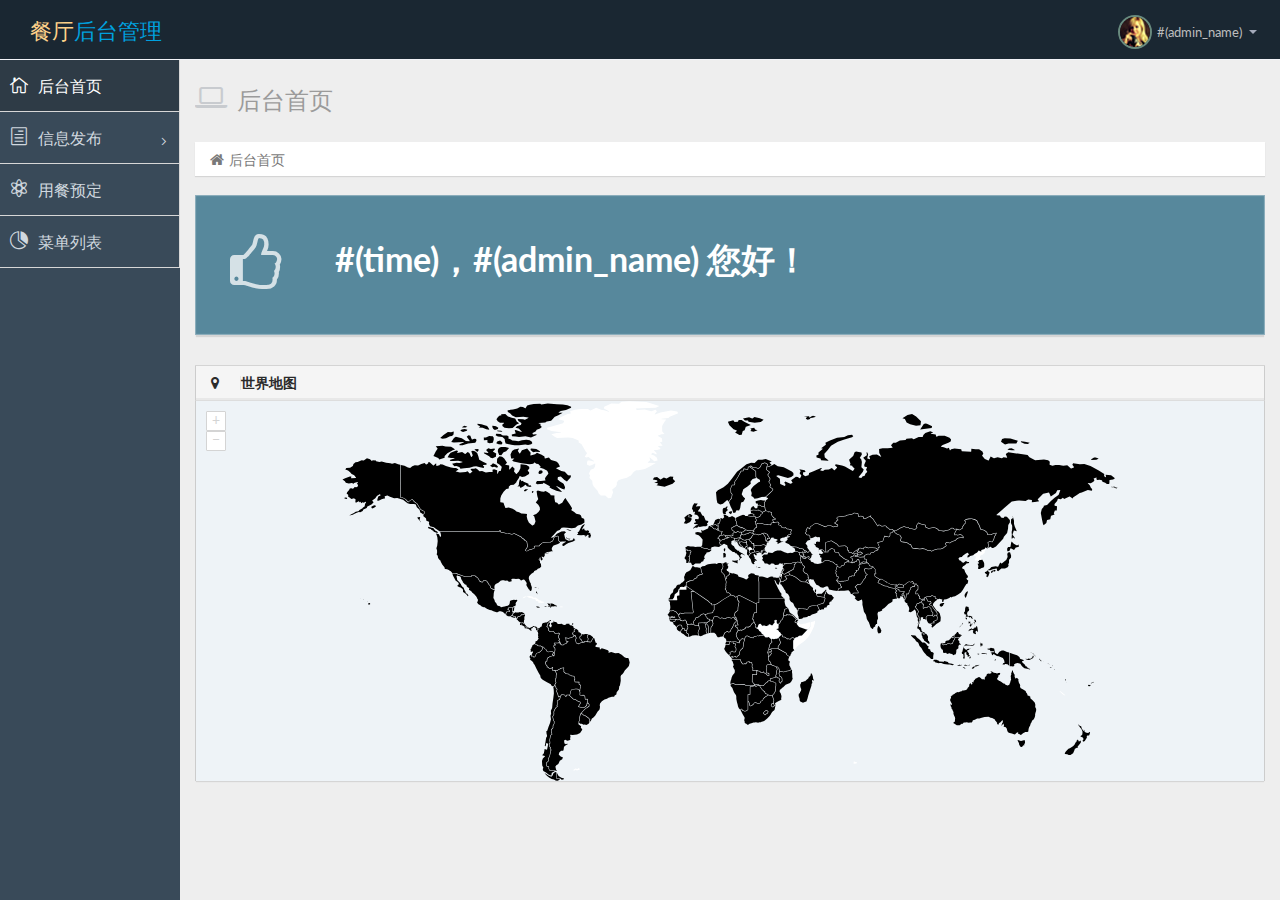
<file: WebRoot/index.html>
﻿<!DOCTYPE html>
<html lang="en">
<head>
    <meta charset="utf-8">
    <meta name="viewport" content="width=device-width, initial-scale=1.0">
    <base href="#(cxt)/"/>
    <link rel="shortcut icon" href="img/favicon.png">

    <title>后台首页</title>

    <!-- Bootstrap CSS -->
    <link href="css/bootstrap.min.css" rel="stylesheet">
    <!-- bootstrap theme -->
    <link href="css/bootstrap-theme.css" rel="stylesheet">
    <!--external css-->
    <!-- font icon -->
    <link href="css/elegant-icons-style.css" rel="stylesheet"/>
    <link href="css/font-awesome.min.css" rel="stylesheet"/>
    <!-- full calendar css-->
    <link href="assets/fullcalendar/fullcalendar/bootstrap-fullcalendar.css" rel="stylesheet"/>
    <link href="assets/fullcalendar/fullcalendar/fullcalendar.css" rel="stylesheet"/>
    <!-- easy pie chart-->
    <link href="assets/jquery-easy-pie-chart/jquery.easy-pie-chart.css" rel="stylesheet" type="text/css"
          media="screen"/>
    <!-- owl carousel -->
    <link rel="stylesheet" href="css/owl.carousel.css" type="text/css">
    <link href="css/jquery-jvectormap-1.2.2.css" rel="stylesheet">
    <!-- Custom styles -->
    <link rel="stylesheet" href="css/fullcalendar.css">
    <link href="css/widgets.css" rel="stylesheet">
    <link href="css/style.css" rel="stylesheet">
    <link href="css/style-responsive.css" rel="stylesheet"/>
    <link href="css/xcharts.min.css" rel=" stylesheet">
    <link href="css/jquery-ui-1.10.4.min.css" rel="stylesheet">
    <!-- HTML5 shim and Respond.js IE8 support of HTML5 -->
    <!--[if lt IE 9]>
    <script src="js/html5shiv.js"></script>
    <script src="js/respond.min.js"></script>
    <script src="js/lte-ie7.js"></script>
    <![endif]-->
</head>

<body>
<!-- container section start -->
<section id="container" class="">


    <header class="header dark-bg">
        <div class="toggle-nav">
            <div class="icon-reorder tooltips" data-original-title="Toggle Navigation" data-placement="bottom"></div>
        </div>

        <!--logo start-->
        <a class="logo" href="" target="_blank">餐厅<span class="lite">后台管理</span></a>
        <!--logo end-->


        <div class="top-nav notification-row">
            <!-- notificatoin dropdown start-->
            <ul class="nav pull-right top-menu">
                <!-- user login dropdown start-->
                <li class="dropdown">
                    <a data-toggle="dropdown" class="dropdown-toggle" href="#">
                            <span class="profile-ava">
                                <img alt="" src="img/avatar1_small.jpg">
                            </span>
                        <span class="username">#(admin_name)</span>
                        <b class="caret"></b>
                    </a>
                    <ul class="dropdown-menu extended logout">
                        <div class="log-arrow-up"></div>
                        <li>
                            <a href="admin/loginout?id=#(admin_id)"><i class="icon_clock_alt"></i>注销登陆</a>
                        </li>
                    </ul>
                </li>
                <!-- user login dropdown end -->
            </ul>
            <!-- notificatoin dropdown end-->
        </div>
    </header>
    <!--header end-->

    <!--sidebar start-->
    <aside>
        <div id="sidebar" class="nav-collapse ">
            <!-- sidebar menu start-->
            <ul class="sidebar-menu">
                <li class="active">
                    <a class="" href="admin/index">
                        <i class="icon_house_alt"></i>
                        <span>后台首页</span>
                    </a>
                </li>
                <li class="sub-menu">
                    <a href="javascript:;" class="">
                        <i class="icon_document_alt"></i>
                        <span>信息发布</span>
                        <span class="menu-arrow arrow_carrot-right"></span>
                    </a>
                    <ul class="sub">
                        <li><a class="" href="info/get_info">公司简介</a></li>
                        <li><a class="" href="info/get_info_page">企业资讯</a></li>
                    </ul>
                </li>
                <li>
                    <a class="" href="reserve/get_reserve_list">
                        <i class="icon_genius"></i>
                        <span>用餐预定</span>
                    </a>
                </li>
                <li>
                    <a class="" href="menu/get_menu_list">
                        <i class="icon_piechart"></i>
                        <span>菜单列表</span>
                    </a>
                </li>

            </ul>
            <!-- sidebar menu end-->
        </div>
    </aside>
    <!--sidebar end-->

    <!--main content start-->
    <section id="main-content">
        <section class="wrapper">
            <!--overview start-->
            <div class="row">
                <div class="col-lg-12">
                    <h3 class="page-header"><i class="fa fa-laptop"></i>后台首页</h3>
                    <ol class="breadcrumb">
                        <li><i class="fa fa-home"></i>后台首页</a></li>
                    </ol>
                </div>
            </div>

            <div class="row">

                <div class="col-lg-12 col-md-12 col-sm-12 col-xs-12">
                    <div class="info-box blue-bg">
                        <i class="fa fa-thumbs-o-up"></i>
                        <div class="count">#(time)，#(admin_name) 您好！</div>
                    </div><!--/.info-box-->
                </div><!--/.col-->

            </div><!--/.row-->

            <div class="row">
                <div class="col-lg-12 col-md-12">

                    <div class="panel panel-default">
                        <div class="panel-heading">
                            <h2><i class="fa fa-map-marker red"></i><strong>世界地图</strong></h2>

                        </div>
                        <div class="panel-body-map">
                            <div id="map" style="height:380px;"></div>
                        </div>

                    </div>
                </div>

            </div>

            <!-- project team & activity end -->

        </section>
    </section>
    <!--main content end-->
</section>
<!-- container section start -->

<!-- javascripts -->
<script src="js/jquery.js"></script>
<script src="js/jquery-ui-1.10.4.min.js"></script>
<script src="js/jquery-1.8.3.min.js"></script>
<script type="text/javascript" src="js/jquery-ui-1.9.2.custom.min.js"></script>
<!-- bootstrap -->
<script src="js/bootstrap.min.js"></script>
<!-- nice scroll -->
<script src="js/jquery.scrollTo.min.js"></script>
<script src="js/jquery.nicescroll.js" type="text/javascript"></script>
<!-- charts scripts -->
<script src="assets/jquery-knob/js/jquery.knob.js"></script>
<script src="js/jquery.sparkline.js" type="text/javascript"></script>
<script src="assets/jquery-easy-pie-chart/jquery.easy-pie-chart.js"></script>
<script src="js/owl.carousel.js"></script>
<!-- jQuery full calendar -->
<
<script src="js/fullcalendar.min.js"></script> <!-- Full Google Calendar - Calendar -->
<script src="assets/fullcalendar/fullcalendar/fullcalendar.js"></script>
<!--script for this page only-->
<script src="js/calendar-custom.js"></script>
<script src="js/jquery.rateit.min.js"></script>
<!-- custom select -->
<script src="js/jquery.customSelect.min.js"></script>
<script src="assets/chart-master/Chart.js"></script>

<!--custome script for all page-->
<script src="js/scripts.js"></script>
<!-- custom script for this page-->
<script src="js/sparkline-chart.js"></script>
<script src="js/easy-pie-chart.js"></script>
<script src="js/jquery-jvectormap-1.2.2.min.js"></script>
<script src="js/jquery-jvectormap-world-mill-en.js"></script>
<script src="js/xcharts.min.js"></script>
<script src="js/jquery.autosize.min.js"></script>
<script src="js/jquery.placeholder.min.js"></script>
<script src="js/gdp-data.js"></script>
<script src="js/morris.min.js"></script>
<script src="js/sparklines.js"></script>
<script src="js/charts.js"></script>
<script src="js/jquery.slimscroll.min.js"></script>
<script>

    //knob
    $(function () {
        $(".knob").knob({
            'draw': function () {
                $(this.i).val(this.cv + '%')
            }
        })
    });

    //carousel
    $(document).ready(function () {
        $("#owl-slider").owlCarousel({
            navigation: true,
            slideSpeed: 300,
            paginationSpeed: 400,
            singleItem: true

        });
    });

    //custom select box

    $(function () {
        $('select.styled').customSelect();
    });

    /* ---------- Map ---------- */
    $(function () {
        $('#map').vectorMap({
            map: 'world_mill_en',
            series: {
                regions: [{
                    values: gdpData,
                    scale: ['#000', '#000'],
                    normalizeFunction: 'polynomial'
                }]
            },
            backgroundColor: '#eef3f7',
            onLabelShow: function (e, el, code) {
                el.html(el.html() + ' (GDP - ' + gdpData[code] + ')');
            }
        });
    });


</script>

</body>
</html>
</file>
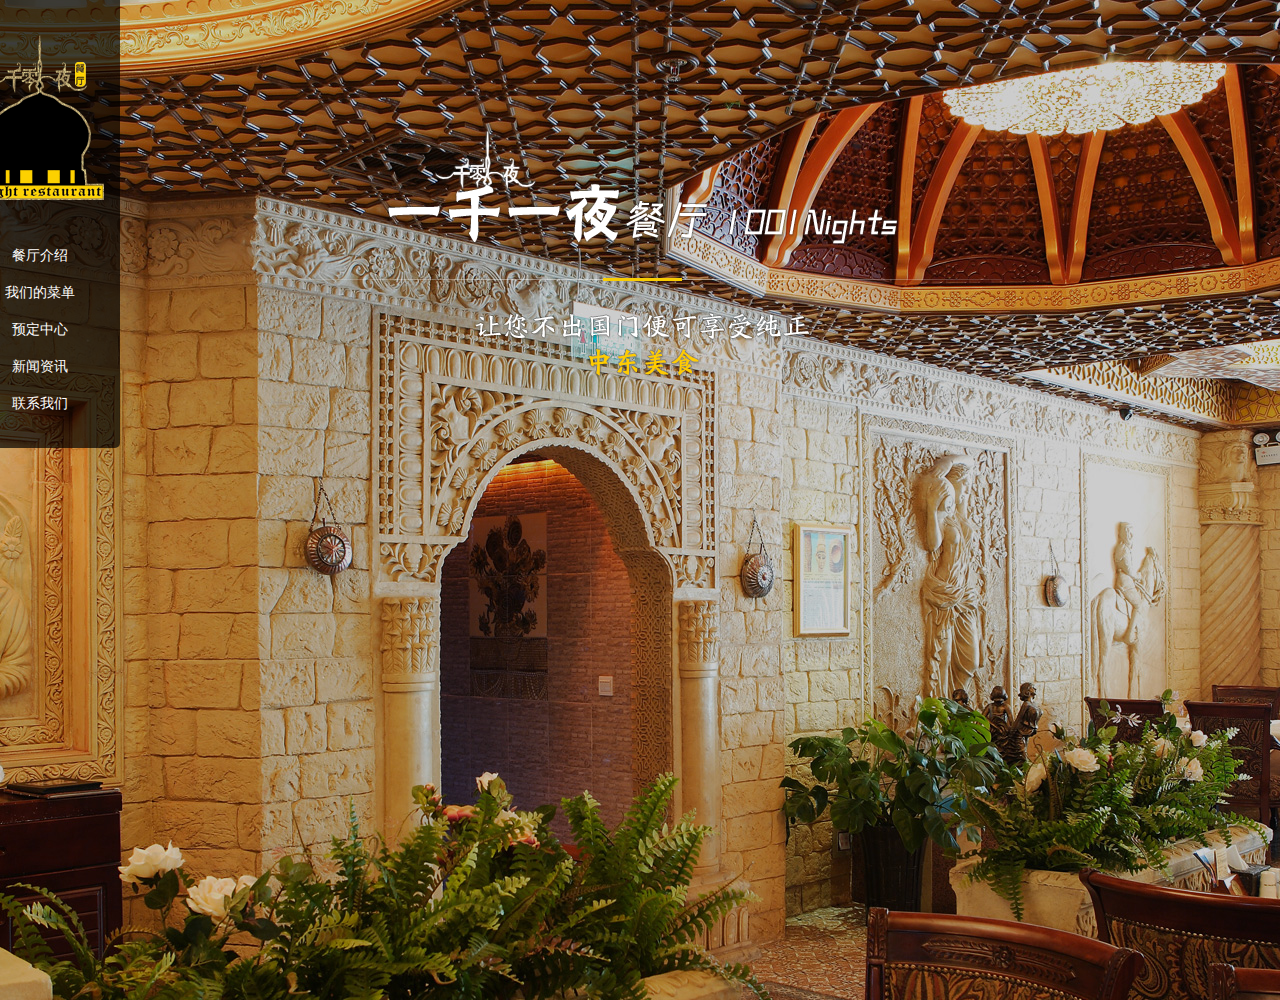
<file: WebRoot/page/index.html>
<!doctype html>
<html><head>
<meta http-equiv="Content-Type" content="text/html; charset=utf-8">
<meta name="keywords" content="">
    <base href="#(cxt)/page/"/>

<link href="css/css.css" rel="stylesheet">
<!--[if lt IE 9]>
    <link href="css/ie.css" rel="stylesheet" type="text/css" >
    <meta http-equiv="X-UA-Compatible" content="IE=8" >
<![endif]-->
<!--[if lte IE 6]><meta http-equiv="refresh" content="0;url=IE6/IE6.html"><![endif]-->
<link href="favicon.ico" rel="SHORTCUT ICON">
<title>一千零一夜</title>
</head>
<body>
<div class="index">
 <div class="bgbox" style="background:url(images/indexbg.jpg) no-repeat top center;"> 
  <div class="wrap pr tc">
    <div class="side-nav">
      <p class="logo indent">logo</p> 
      <ul class="navbar mt36 tc">
        <li><a href="about.html"><em></em><span>餐厅介绍</span><i></i></a></li>
        <li><a href="food.html"><em></em><span>我们的菜单</span><i></i></a></li>
        <li><a href="Book.html"><em></em><span>预定中心</span><i></i></a></li>
        <li><a href="news.html"><em></em><span>新闻资讯</span><i></i></a></li>
        <li><a href="contact.html"><em></em><span>联系我们</span><i></i></a></li>
      </ul>
    </div>
    <div class="y101"><img src="images/img1.png"></div>

  </div>  
 </div>
</div>  
</body>
<script src="js/jquery.js"></script>
<script src="js/Action.js"></script>
</html>
</file>
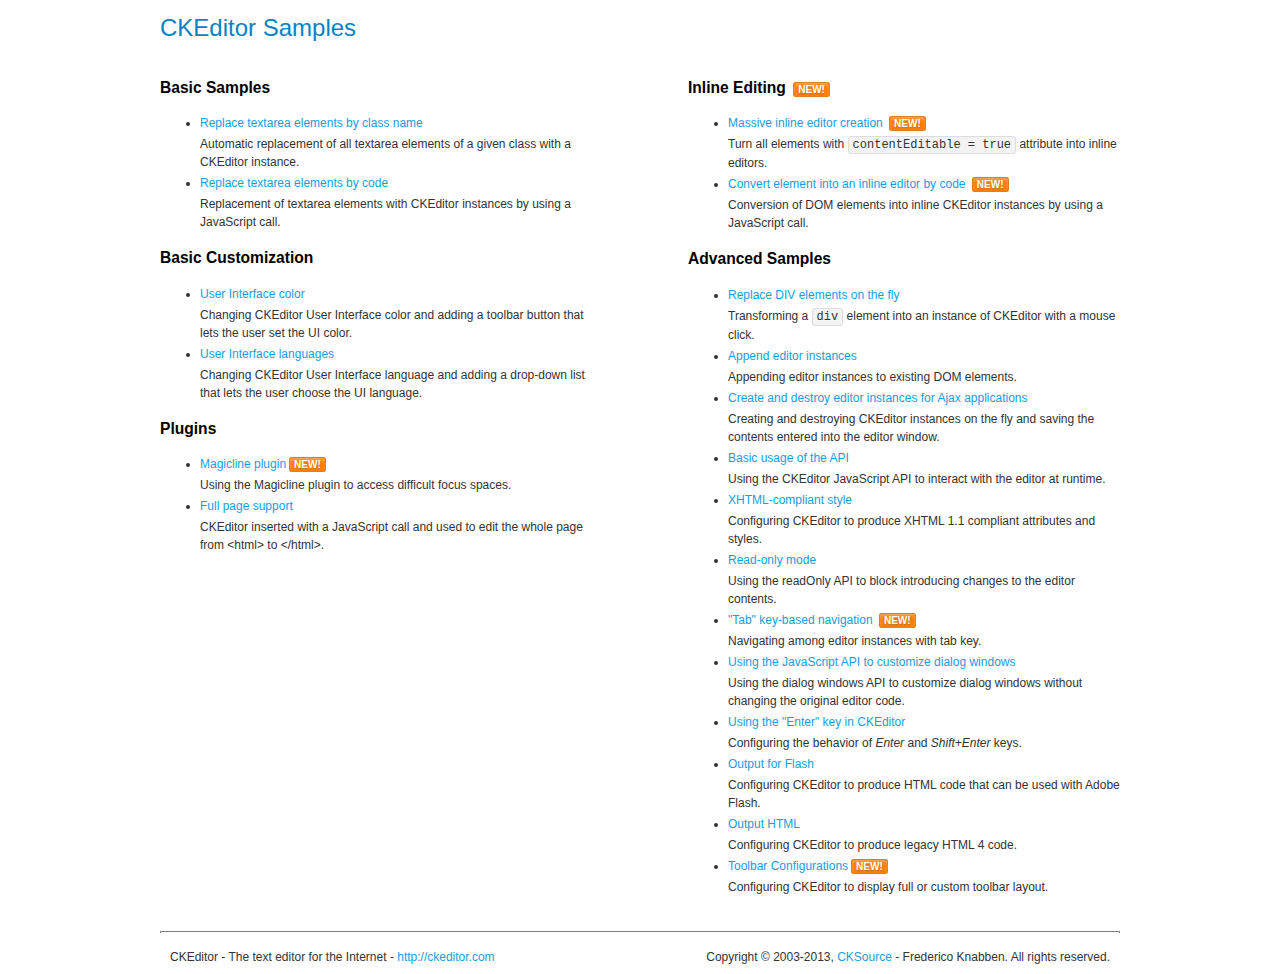
<file: WebRoot/assets/ckeditor/samples/index.html>
<!DOCTYPE html>
<!--
Copyright (c) 2003-2013, CKSource - Frederico Knabben. All rights reserved.
For licensing, see LICENSE.html or http://ckeditor.com/license
-->
<html>
<head>
	<title>CKEditor Samples</title>
	<meta charset="utf-8">
	<link rel="stylesheet" href="sample.css">
</head>
<body>
	<h1 class="samples">
		CKEditor Samples
	</h1>
	<div class="twoColumns">
		<div class="twoColumnsLeft">
			<h2 class="samples">
				Basic Samples
			</h2>
			<dl class="samples">
				<dt><a class="samples" href="replacebyclass.html">Replace textarea elements by class name</a></dt>
				<dd>Automatic replacement of all textarea elements of a given class with a CKEditor instance.</dd>

				<dt><a class="samples" href="replacebycode.html">Replace textarea elements by code</a></dt>
				<dd>Replacement of textarea elements with CKEditor instances by using a JavaScript call.</dd>
			</dl>

			<h2 class="samples">
				Basic Customization
			</h2>
			<dl class="samples">
				<dt><a class="samples" href="uicolor.html">User Interface color</a></dt>
				<dd>Changing CKEditor User Interface color and adding a toolbar button that lets the user set the UI color.</dd>

				<dt><a class="samples" href="uilanguages.html">User Interface languages</a></dt>
				<dd>Changing CKEditor User Interface language and adding a drop-down list that lets the user choose the UI language.</dd>
			</dl>


			<h2 class="samples">Plugins</h2>
<dl class="samples">
<dt><a class="samples" href="plugins/magicline/magicline.html">Magicline plugin</a><span class="new">New!</span></dt>
<dd>Using the Magicline plugin to access difficult focus spaces.</dd>

<dt><a class="samples" href="plugins/wysiwygarea/fullpage.html">Full page support</a></dt>
<dd>CKEditor inserted with a JavaScript call and used to edit the whole page from &lt;html&gt; to &lt;/html&gt;.</dd>
</dl>
		</div>
		<div class="twoColumnsRight">
			<h2 class="samples">
				Inline Editing <span class="new">New!</span>
			</h2>
			<dl class="samples">
				<dt><a class="samples" href="inlineall.html">Massive inline editor creation</a> <span class="new">New!</span></dt>
				<dd>Turn all elements with <code>contentEditable = true</code> attribute into inline editors.</dd>

				<dt><a class="samples" href="inlinebycode.html">Convert element into an inline editor by code</a> <span class="new">New!</span></dt>
				<dd>Conversion of DOM elements into inline CKEditor instances by using a JavaScript call.</dd>

				
			</dl>

			<h2 class="samples">
				Advanced Samples
			</h2>
			<dl class="samples">
				<dt><a class="samples" href="divreplace.html">Replace DIV elements on the fly</a></dt>
				<dd>Transforming a <code>div</code> element into an instance of CKEditor with a mouse click.</dd>

				<dt><a class="samples" href="appendto.html">Append editor instances</a></dt>
				<dd>Appending editor instances to existing DOM elements.</dd>

				<dt><a class="samples" href="ajax.html">Create and destroy editor instances for Ajax applications</a></dt>
				<dd>Creating and destroying CKEditor instances on the fly and saving the contents entered into the editor window.</dd>

				<dt><a class="samples" href="api.html">Basic usage of the API</a></dt>
				<dd>Using the CKEditor JavaScript API to interact with the editor at runtime.</dd>

				<dt><a class="samples" href="xhtmlstyle.html">XHTML-compliant style</a></dt>
				<dd>Configuring CKEditor to produce XHTML 1.1 compliant attributes and styles.</dd>

				<dt><a class="samples" href="readonly.html">Read-only mode</a></dt>
				<dd>Using the readOnly API to block introducing changes to the editor contents.</dd>

				<dt><a class="samples" href="tabindex.html">"Tab" key-based navigation</a> <span class="new">New!</span></dt>
				<dd>Navigating among editor instances with tab key.</dd>


				
<dt><a class="samples" href="plugins/dialog/dialog.html">Using the JavaScript API to customize dialog windows</a></dt>
<dd>Using the dialog windows API to customize dialog windows without changing the original editor code.</dd>

<dt><a class="samples" href="plugins/enterkey/enterkey.html">Using the &quot;Enter&quot; key in CKEditor</a></dt>
<dd>Configuring the behavior of <em>Enter</em> and <em>Shift+Enter</em> keys.</dd>

<dt><a class="samples" href="plugins/htmlwriter/outputforflash.html">Output for Flash</a></dt>
<dd>Configuring CKEditor to produce HTML code that can be used with Adobe Flash.</dd>

<dt><a class="samples" href="plugins/htmlwriter/outputhtml.html">Output HTML</a></dt>
<dd>Configuring CKEditor to produce legacy HTML 4 code.</dd>

<dt><a class="samples" href="plugins/toolbar/toolbar.html">Toolbar Configurations</a><span class="new">New!</span></dt>
<dd>Configuring CKEditor to display full or custom toolbar layout.</dd>

			</dl>
		</div>
	</div>
	<div id="footer">
		<hr>
		<p>
			CKEditor - The text editor for the Internet - <a class="samples" href="http://ckeditor.com/">http://ckeditor.com</a>
		</p>
		<p id="copy">
			Copyright &copy; 2003-2013, <a class="samples" href="http://cksource.com/">CKSource</a> - Frederico Knabben. All rights reserved.
		</p>
	</div>
</body>
</html>
</file>
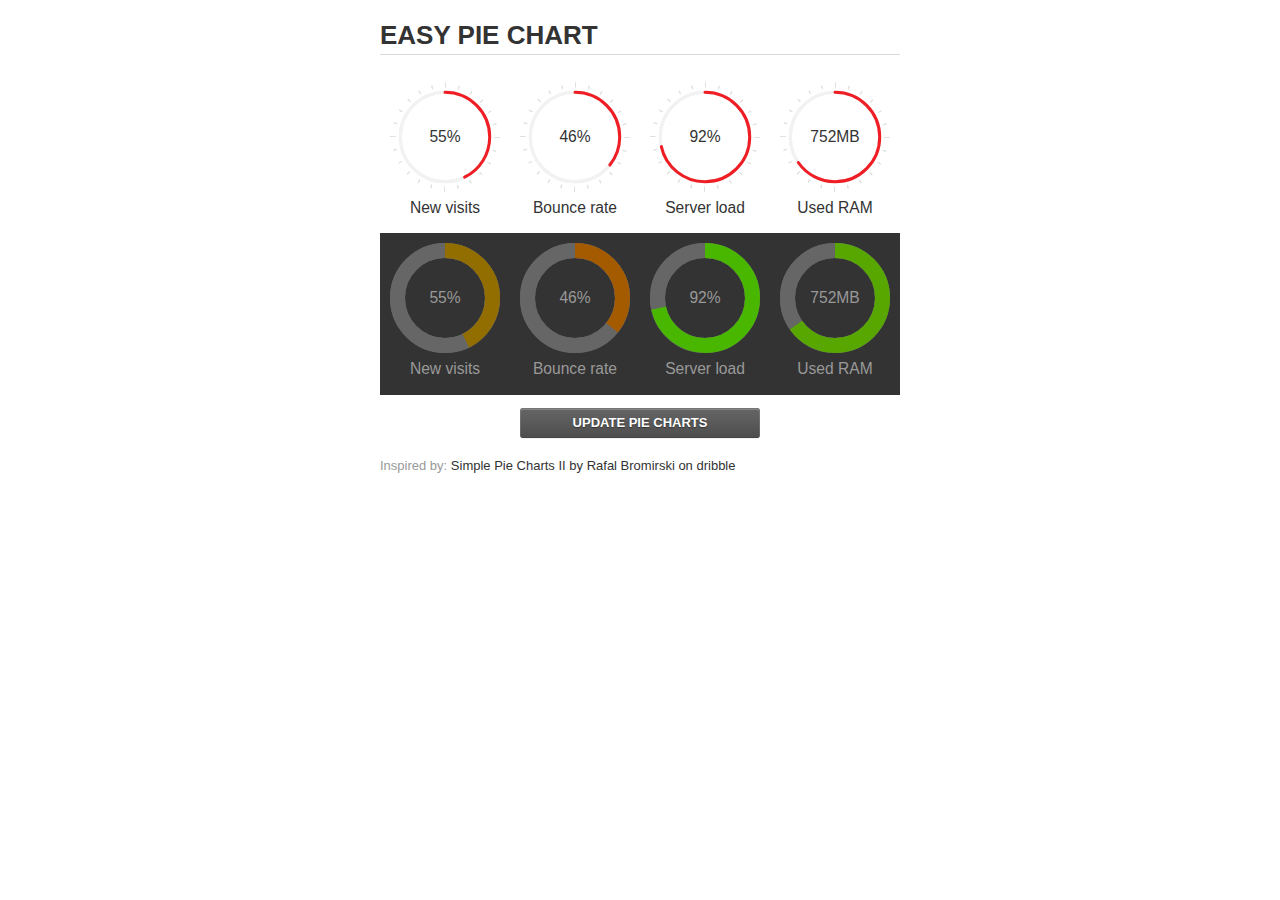
<file: WebRoot/assets/jquery-easy-pie-chart/examples/index.html>
<!doctype html>
<html>
    <head>
        <meta charset="utf-8">
        <title>Easy Pie Chart</title>
        <script type="text/javascript" src="https://ajax.googleapis.com/ajax/libs/jquery/1.7.2/jquery.min.js"></script>
        <script type="text/javascript" src="http://html5shiv.googlecode.com/svn/trunk/html5.js"></script>
        <script type="text/javascript" src="excanvas.js"></script>
        <script type="text/javascript" src="../jquery.easy-pie-chart.js"></script>

        <link rel="stylesheet" type="text/css" href="style.css" media="screen">
        <link rel="stylesheet" type="text/css" href="../jquery.easy-pie-chart.css" media="screen">

        <meta name="viewport" content="width=device-width, initial-scale=1.0">

        <script type="text/javascript">
            var initPieChart = function() {
                $('.percentage').easyPieChart({
                    animate: 1000
                });
                $('.percentage-light').easyPieChart({
                    barColor: function(percent) {
                        percent /= 100;
                        return "rgb(" + Math.round(255 * (1-percent)) + ", " + Math.round(255 * percent) + ", 0)";
                    },
                    trackColor: '#666',
                    scaleColor: false,
                    lineCap: 'butt',
                    lineWidth: 15,
                    animate: 1000
                });

                $('.updateEasyPieChart').on('click', function(e) {
                  e.preventDefault();
                  $('.percentage, .percentage-light').each(function() {
                    var newValue = Math.round(100*Math.random());
                    $(this).data('easyPieChart').update(newValue);
                    $('span', this).text(newValue);
                  });
                });
            };
        </script>
    </head>
    <body onload="initPieChart();">
        <div class="container">
            <h1>EASY PIE CHART</h1>
            <div class="chart">
                <div class="percentage success" data-percent="55"><span>55</span>%</div>
                <div class="label">New visits</div>
            </div>
            <div class="chart">
                <div class="percentage" data-percent="46"><span>46</span>%</div>
                <div class="label">Bounce rate</div>
            </div>
            <div class="chart">
                <div class="percentage" data-percent="92"><span>92</span>%</div>
                <div class="label">Server load</div>
            </div>
            <div class="chart">
                <div class="percentage" data-percent="84"><span>752</span>MB</div>
                <div class="label">Used RAM</div>
            </div>
            <div style="clear:both;"></div>
            <div class="dark">
                <div class="chart">
                    <div id="sparkline_bar" class="percentage-light" data-percent="55"><span>55</span>%</div>
                    <div class="label">New visits</div>
                </div>
                <div class="chart">
                    <div id="sparkline_bar" class="percentage-light" data-percent="46"><span>46</span>%</div>
                    <div class="label">Bounce rate</div>
                </div>
                <div class="chart">
                    <div class="percentage-light" data-percent="92"><span>92</span>%</div>
                    <div class="label">Server load</div>
                </div>
                <div class="chart">
                    <div class="percentage-light" data-percent="84"><span>752</span>MB</div>
                    <div class="label">Used RAM</div>
                </div>
                <div style="clear:both;"></div>
            </div>

            <p><a href="#" class="button updateEasyPieChart">Update pie charts</a></p>

            <p class="credits">Inspired by: <a href="http://drbl.in/ezuc" target="_blank">Simple Pie Charts II by Rafal Bromirski on dribble</a></p>
        </div>
    </body>
</html>
</file>
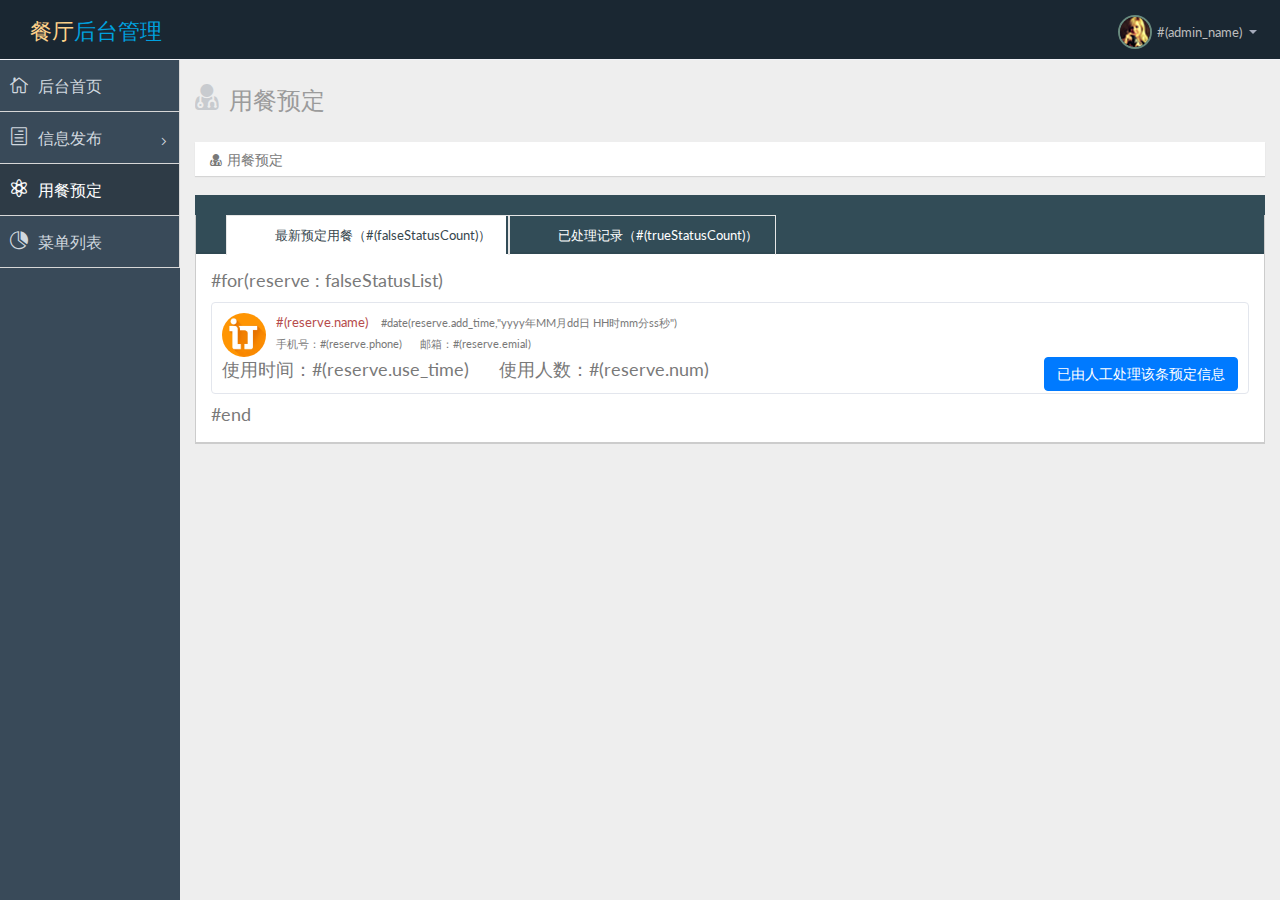
<file: WebRoot/get_reserve_list.html>
<!DOCTYPE html>
<html lang="en">
<head>
    <meta charset="utf-8">
    <meta name="viewport" content="width=device-width, initial-scale=1.0">
    <base href="#(cxt)/"/>
    <link rel="shortcut icon" href="img/favicon.png">

    <title>后台首页</title>

    <!-- Bootstrap CSS -->
    <link href="css/bootstrap.min.css" rel="stylesheet">
    <!-- bootstrap theme -->
    <link href="css/bootstrap-theme.css" rel="stylesheet">
    <!--external css-->
    <!-- font icon -->
    <link href="css/elegant-icons-style.css" rel="stylesheet"/>
    <link href="css/font-awesome.min.css" rel="stylesheet"/>
    <!-- full calendar css-->
    <link href="assets/fullcalendar/fullcalendar/bootstrap-fullcalendar.css" rel="stylesheet"/>
    <link href="assets/fullcalendar/fullcalendar/fullcalendar.css" rel="stylesheet"/>
    <!-- easy pie chart-->
    <link href="assets/jquery-easy-pie-chart/jquery.easy-pie-chart.css" rel="stylesheet" type="text/css"
          media="screen"/>
    <!-- owl carousel -->
    <link rel="stylesheet" href="css/owl.carousel.css" type="text/css">
    <link href="css/jquery-jvectormap-1.2.2.css" rel="stylesheet">
    <!-- Custom styles -->
    <link rel="stylesheet" href="css/fullcalendar.css">
    <link href="css/widgets.css" rel="stylesheet">
    <link href="css/style.css" rel="stylesheet">
    <link href="css/style-responsive.css" rel="stylesheet"/>
    <link href="css/xcharts.min.css" rel=" stylesheet">
    <link href="css/jquery-ui-1.10.4.min.css" rel="stylesheet">
    <!-- HTML5 shim and Respond.js IE8 support of HTML5 -->
    <!--[if lt IE 9]>
    <script src="js/html5shiv.js"></script>
    <script src="js/respond.min.js"></script>
    <script src="js/lte-ie7.js"></script>
    <![endif]-->
    <script src="js/show-pic.js"></script>
</head>

<body>
<!-- container section start -->
<section id="container" class="">


    <header class="header dark-bg">
        <div class="toggle-nav">
            <div class="icon-reorder tooltips" data-original-title="Toggle Navigation" data-placement="bottom"></div>
        </div>

        <!--logo start-->
        <a class="logo" href="page/Book.html" target="_blank">餐厅<span class="lite">后台管理</span></a>
        <!--logo end-->


        <div class="top-nav notification-row">
            <!-- notificatoin dropdown start-->
            <ul class="nav pull-right top-menu">
                <!-- user login dropdown start-->
                <li class="dropdown">
                    <a data-toggle="dropdown" class="dropdown-toggle" href="#">
                            <span class="profile-ava">
                                <img alt="" src="img/avatar1_small.jpg">
                            </span>
                        <span class="username">#(admin_name)</span>
                        <b class="caret"></b>
                    </a>
                    <ul class="dropdown-menu extended logout">
                        <div class="log-arrow-up"></div>
                        <li>
                            <a href="admin/loginout?id=#(admin_id)"><i class="icon_clock_alt"></i>注销登陆</a>
                        </li>
                    </ul>
                </li>
                <!-- user login dropdown end -->
            </ul>
            <!-- notificatoin dropdown end-->
        </div>
    </header>
    <!--header end-->

    <!--sidebar start-->
    <aside>
        <div id="sidebar" class="nav-collapse ">
            <!-- sidebar menu start-->
            <ul class="sidebar-menu">
                <li class="">
                    <a class="" href="admin/index">
                        <i class="icon_house_alt"></i>
                        <span>后台首页</span>
                    </a>
                </li>
                <li class="sub-menu">
                    <a href="javascript:;" class="">
                        <i class="icon_document_alt"></i>
                        <span>信息发布</span>
                        <span class="menu-arrow arrow_carrot-right"></span>
                    </a>
                    <ul class="sub">
                        <li class=""><a class="" href="info/get_info">公司简介</a></li>
                        <li><a class="" href="info/get_info_page">企业资讯</a></li>
                    </ul>
                </li>
                <li class="active">
                    <a href="reserve/get_reserve_list">
                        <i class="icon_genius"></i>
                        <span>用餐预定</span>
                    </a>
                </li>
                <li>
                    <a class="" href="menu/get_menu_list">
                        <i class="icon_piechart"></i>
                        <span>菜单列表</span>
                    </a>
                </li>

            </ul>
            <!-- sidebar menu end-->
        </div>
    </aside>
    <!--sidebar end-->

    <!--main content start-->
    <section id="main-content">
        <section class="wrapper">
            <div class="row">
                <div class="col-lg-12">
                    <h3 class="page-header"><i class="fa fa-user-md"></i> 用餐预定</h3>
                    <ol class="breadcrumb">
                        <li><i class="fa fa-user-md"></i>用餐预定</li>
                    </ol>
                </div>
            </div>
            <div class="row">
                <!-- profile-widget -->
                <div class="col-lg-12">
                    <div class="profile-widget profile-widget-info">
                        <div class="panel-body">
                        </div>
                    </div>
                </div>
            </div>
            <!-- page start-->
            <div class="row">
                <div class="col-lg-12">
                    <section class="panel">
                        <header class="panel-heading tab-bg-info">
                            <ul class="nav nav-tabs">
                                <li class="active">
                                    <a data-toggle="tab" href="#recent-activity">
                                        <i class="icon-home"></i>
                                        最新预定用餐（#(falseStatusCount)）
                                    </a>
                                </li>
                                <li class="">
                                    <a data-toggle="tab" href="#profile">
                                        <i class="icon-user"></i>
                                        已处理记录（#(trueStatusCount)）
                                    </a>
                                </li>
                            </ul>
                        </header>
                        <div class="panel-body">
                            <div class="tab-content">
                                <div id="recent-activity" class="tab-pane active">
                                    <div class="profile-activity" style="font-size: 18px">
                                        <p></p>
                                        #for(reserve : falseStatusList)
                                        <div class="act-time">
                                            <div class="activity-body act-in">
                                                <span class="arrow"></span>
                                                <div class="text">
                                                    <a class="activity-img"><img class="avatar" src="img/yuding.jpg" alt="预定"></a>
                                                    <p class="attribution"><a>#(reserve.name) </a> #date(reserve.add_time,"yyyy年MM月dd日 HH时mm分ss秒")</p>
                                                    <p class="attribution">手机号：#(reserve.phone)&nbsp;&nbsp;&nbsp;&nbsp;&nbsp;&nbsp;邮箱：#(reserve.emial)</p>
                                                    <p>
                                                        使用时间：#(reserve.use_time)&nbsp;&nbsp;&nbsp;&nbsp;&nbsp;&nbsp;使用人数：#(reserve.num)
                                                        <button style="position: relative;float: right;" type="button" class="btn btn-primary" onclick="dealReserve('#(reserve.Id)')"
                                                                title="新增企业资讯">已由人工处理该条预定信息</button>
                                                    </p>
                                                </div>
                                            </div>
                                        </div>
                                        #end
                                    </div>
                                </div>
                                <!-- profile -->
                                <div id="profile" class="tab-pane">
                                    <div class="profile-activity" style="font-size: 18px">
                                        <p></p>
                                        #for(reserve : trueStatusList)
                                        <div class="act-time">
                                            <div class="activity-body act-in" style="background-color: #F5F5F5">
                                                <span class="arrow"></span>
                                                <div class="text">
                                                    <a class="activity-img"><img class="avatar" src="img/yuding.jpg" alt="预定"></a>
                                                    <p class="attribution"><a>#(reserve.name) </a> #date(reserve.add_time,"yyyy年MM月dd日 HH时mm分ss秒")</p>
                                                    <p class="attribution">手机号：#(reserve.phone)&nbsp;&nbsp;&nbsp;&nbsp;&nbsp;&nbsp;邮箱：#(reserve.emial)</p>
                                                    <p>使用时间：#(reserve.use_time)&nbsp;&nbsp;&nbsp;&nbsp;&nbsp;&nbsp;使用人数：#(reserve.num)</p>
                                                </div>
                                            </div>
                                        </div>
                                        #end

                                    </div>
                                </div>

                            </div>
                        </div>
                    </section>
                </div>
            </div>

            <!-- page end-->
        </section>
    </section>
    <!--main content end-->
</section>
<!-- container section start -->
<!-- javascripts -->
<script src="js/jquery.js"></script>
<script src="js/jquery-ui-1.10.4.min.js"></script>
<script src="js/jquery-1.8.3.min.js"></script>
<script type="text/javascript" src="js/jquery-ui-1.9.2.custom.min.js"></script>
<!-- bootstrap -->
<script src="js/bootstrap.min.js"></script>
<!-- nice scroll -->
<script src="js/jquery.scrollTo.min.js"></script>
<script src="js/jquery.nicescroll.js" type="text/javascript"></script>
<!-- charts scripts -->
<script src="assets/jquery-knob/js/jquery.knob.js"></script>
<script src="js/jquery.sparkline.js" type="text/javascript"></script>
<script src="assets/jquery-easy-pie-chart/jquery.easy-pie-chart.js"></script>
<script src="js/owl.carousel.js"></script>
<!-- jQuery full calendar -->
<
<script src="js/fullcalendar.min.js"></script> <!-- Full Google Calendar - Calendar -->
<script src="assets/fullcalendar/fullcalendar/fullcalendar.js"></script>
<!--script for this page only-->
<script src="js/calendar-custom.js"></script>
<script src="js/jquery.rateit.min.js"></script>
<!-- custom select -->
<script src="js/jquery.customSelect.min.js"></script>
<script src="assets/chart-master/Chart.js"></script>

<!--custome script for all page-->
<script src="js/scripts.js"></script>
<!-- custom script for this page-->
<script src="js/sparkline-chart.js"></script>
<script src="js/easy-pie-chart.js"></script>
<script src="js/jquery-jvectormap-1.2.2.min.js"></script>
<script src="js/jquery-jvectormap-world-mill-en.js"></script>
<script src="js/xcharts.min.js"></script>
<script src="js/jquery.autosize.min.js"></script>
<script src="js/jquery.placeholder.min.js"></script>
<script src="js/gdp-data.js"></script>
<script src="js/morris.min.js"></script>
<script src="js/sparklines.js"></script>
<script src="js/charts.js"></script>
<script src="js/jquery.slimscroll.min.js"></script>
<!-- ck editor -->
<script type="text/javascript" src="assets/ckeditor/ckeditor.js"></script>
<script>
    function dealReserve(id){
        if (confirm("确认该条预定信息已被人工处理了吗?")) {
            window.location.href = '#(cxt)/reserve/update?id='+id;
        }
    }

    //knob
    $(function () {
        $(".knob").knob({
            'draw': function () {
                $(this.i).val(this.cv + '%')
            }
        })
    });
    //carousel
    $(document).ready(function () {
        $("#owl-slider").owlCarousel({
            navigation: true,
            slideSpeed: 300,
            paginationSpeed: 400,
            singleItem: true

        });
    });

    //custom select box

    $(function () {
        $('select.styled').customSelect();
    });

    /* ---------- Map ---------- */
    $(function () {
        $('#map').vectorMap({
            map: 'world_mill_en',
            series: {
                regions: [{
                    values: gdpData,
                    scale: ['#000', '#000'],
                    normalizeFunction: 'polynomial'
                }]
            },
            backgroundColor: '#eef3f7',
            onLabelShow: function (e, el, code) {
                el.html(el.html() + ' (GDP - ' + gdpData[code] + ')');
            }
        });
    });


</script>

</body>
</html>
</file>
<file: WebRoot/css/elegant-icons-style.css>
@font-face {
	font-family: 'ElegantIcons';
	src:url('../fonts/ElegantIcons.eot');
	src:url('../fonts/ElegantIcons.eot?#iefix') format('embedded-opentype'),
		url('../fonts/ElegantIcons.woff') format('woff'),
		url('../fonts/ElegantIcons.ttf') format('truetype'),
		url('../fonts/ElegantIcons.svg#ElegantIcons') format('svg');
	font-weight: normal;
	font-style: normal;
}

/* Use the following CSS code if you want to use data attributes for inserting your icons */
[data-icon]:before {
	font-family: 'ElegantIcons';
	content: attr(data-icon);
	speak: none;
	font-weight: normal;
	font-variant: normal;
	text-transform: none;
	line-height: 1;
	-webkit-font-smoothing: antialiased;
	-moz-osx-font-smoothing: grayscale;
}

/* Use the following CSS code if you want to have a class per icon */
/*
Instead of a list of all class selectors,
you can use the generic selector below, but it's slower:
[class*="your-class-prefix"] {
*/
.arrow_up, .arrow_down, .arrow_left, .arrow_right, .arrow_left-up, .arrow_right-up, .arrow_right-down, .arrow_left-down, .arrow-up-down, .arrow_up-down_alt, .arrow_left-right_alt, .arrow_left-right, .arrow_expand_alt2, .arrow_expand_alt, .arrow_condense, .arrow_expand, .arrow_move, .arrow_carrot-up, .arrow_carrot-down, .arrow_carrot-left, .arrow_carrot-right, .arrow_carrot-2up, .arrow_carrot-2down, .arrow_carrot-2left, .arrow_carrot-2right, .arrow_carrot-up_alt2, .arrow_carrot-down_alt2, .arrow_carrot-left_alt2, .arrow_carrot-right_alt2, .arrow_carrot-2up_alt2, .arrow_carrot-2down_alt2, .arrow_carrot-2left_alt2, .arrow_carrot-2right_alt2, .arrow_triangle-up, .arrow_triangle-down, .arrow_triangle-left, .arrow_triangle-right, .arrow_triangle-up_alt2, .arrow_triangle-down_alt2, .arrow_triangle-left_alt2, .arrow_triangle-right_alt2, .arrow_back, .icon_minus-06, .icon_plus, .icon_close, .icon_check, .icon_minus_alt2, .icon_plus_alt2, .icon_close_alt2, .icon_check_alt2, .icon_zoom-out_alt, .icon_zoom-in_alt, .icon_search, .icon_box-empty, .icon_box-selected, .icon_minus-box, .icon_plus-box, .icon_box-checked, .icon_circle-empty, .icon_circle-slelected, .icon_stop_alt2, .icon_stop, .icon_pause_alt2, .icon_pause, .icon_menu, .icon_menu-square_alt2, .icon_menu-circle_alt2, .icon_ul, .icon_ol, .icon_adjust-horiz, .icon_adjust-vert, .icon_document_alt, .icon_documents_alt, .icon_pencil, .icon_pencil-edit_alt, .icon_pencil-edit, .icon_folder-alt, .icon_folder-open_alt, .icon_folder-add_alt, .icon_info_alt, .icon_error-oct_alt, .icon_error-circle_alt, .icon_error-triangle_alt, .icon_question_alt2, .icon_question, .icon_comment_alt, .icon_chat_alt, .icon_vol-mute_alt, .icon_volume-low_alt, .icon_volume-high_alt, .icon_quotations, .icon_quotations_alt2, .icon_clock_alt, .icon_lock_alt, .icon_lock-open_alt, .icon_key_alt, .icon_cloud_alt, .icon_cloud-upload_alt, .icon_cloud-download_alt, .icon_image, .icon_images, .icon_lightbulb_alt, .icon_gift_alt, .icon_house_alt, .icon_genius, .icon_mobile, .icon_tablet, .icon_laptop, .icon_desktop, .icon_camera_alt, .icon_mail_alt, .icon_cone_alt, .icon_ribbon_alt, .icon_bag_alt, .icon_creditcard, .icon_cart_alt, .icon_paperclip, .icon_tag_alt, .icon_tags_alt, .icon_trash_alt, .icon_cursor_alt, .icon_mic_alt, .icon_compass_alt, .icon_pin_alt, .icon_pushpin_alt, .icon_map_alt, .icon_drawer_alt, .icon_toolbox_alt, .icon_book_alt, .icon_calendar, .icon_film, .icon_table, .icon_contacts_alt, .icon_headphones, .icon_lifesaver, .icon_piechart, .icon_refresh, .icon_link_alt, .icon_link, .icon_loading, .icon_blocked, .icon_archive_alt, .icon_heart_alt, .icon_star_alt, .icon_star-half_alt, .icon_star, .icon_star-half, .icon_tools, .icon_tool, .icon_cog, .icon_cogs, .arrow_up_alt, .arrow_down_alt, .arrow_left_alt, .arrow_right_alt, .arrow_left-up_alt, .arrow_right-up_alt, .arrow_right-down_alt, .arrow_left-down_alt, .arrow_condense_alt, .arrow_expand_alt3, .arrow_carrot_up_alt, .arrow_carrot-down_alt, .arrow_carrot-left_alt, .arrow_carrot-right_alt, .arrow_carrot-2up_alt, .arrow_carrot-2dwnn_alt, .arrow_carrot-2left_alt, .arrow_carrot-2right_alt, .arrow_triangle-up_alt, .arrow_triangle-down_alt, .arrow_triangle-left_alt, .arrow_triangle-right_alt, .icon_minus_alt, .icon_plus_alt, .icon_close_alt, .icon_check_alt, .icon_zoom-out, .icon_zoom-in, .icon_stop_alt, .icon_menu-square_alt, .icon_menu-circle_alt, .icon_document, .icon_documents, .icon_pencil_alt, .icon_folder, .icon_folder-open, .icon_folder-add, .icon_folder_upload, .icon_folder_download, .icon_info, .icon_error-circle, .icon_error-oct, .icon_error-triangle, .icon_question_alt, .icon_comment, .icon_chat, .icon_vol-mute, .icon_volume-low, .icon_volume-high, .icon_quotations_alt, .icon_clock, .icon_lock, .icon_lock-open, .icon_key, .icon_cloud, .icon_cloud-upload, .icon_cloud-download, .icon_lightbulb, .icon_gift, .icon_house, .icon_camera, .icon_mail, .icon_cone, .icon_ribbon, .icon_bag, .icon_cart, .icon_tag, .icon_tags, .icon_trash, .icon_cursor, .icon_mic, .icon_compass, .icon_pin, .icon_pushpin, .icon_map, .icon_drawer, .icon_toolbox, .icon_book, .icon_contacts, .icon_archive, .icon_heart, .icon_profile, .icon_group, .icon_grid-2x2, .icon_grid-3x3, .icon_music, .icon_pause_alt, .icon_phone, .icon_upload, .icon_download, .social_facebook, .social_twitter, .social_pinterest, .social_googleplus, .social_tumblr, .social_tumbleupon, .social_wordpress, .social_instagram, .social_dribbble, .social_vimeo, .social_linkedin, .social_rss, .social_deviantart, .social_share, .social_myspace, .social_skype, .social_youtube, .social_picassa, .social_googledrive, .social_flickr, .social_blogger, .social_spotify, .social_delicious, .social_facebook_circle, .social_twitter_circle, .social_pinterest_circle, .social_googleplus_circle, .social_tumblr_circle, .social_stumbleupon_circle, .social_wordpress_circle, .social_instagram_circle, .social_dribbble_circle, .social_vimeo_circle, .social_linkedin_circle, .social_rss_circle, .social_deviantart_circle, .social_share_circle, .social_myspace_circle, .social_skype_circle, .social_youtube_circle, .social_picassa_circle, .social_googledrive_alt2, .social_flickr_circle, .social_blogger_circle, .social_spotify_circle, .social_delicious_circle, .social_facebook_square, .social_twitter_square, .social_pinterest_square, .social_googleplus_square, .social_tumblr_square, .social_stumbleupon_square, .social_wordpress_square, .social_instagram_square, .social_dribbble_square, .social_vimeo_square, .social_linkedin_square, .social_rss_square, .social_deviantart_square, .social_share_square, .social_myspace_square, .social_skype_square, .social_youtube_square, .social_picassa_square, .social_googledrive_square, .social_flickr_square, .social_blogger_square, .social_spotify_square, .social_delicious_square, .icon_printer, .icon_calulator, .icon_building, .icon_floppy, .icon_drive, .icon_search-2, .icon_id, .icon_id-2, .icon_puzzle, .icon_like, .icon_dislike, .icon_mug, .icon_currency, .icon_wallet, .icon_pens, .icon_easel, .icon_flowchart, .icon_datareport, .icon_briefcase, .icon_shield, .icon_percent, .icon_globe, .icon_globe-2, .icon_target, .icon_hourglass, .icon_balance, .icon_rook, .icon_printer-alt, .icon_calculator_alt, .icon_building_alt, .icon_floppy_alt, .icon_drive_alt, .icon_search_alt, .icon_id_alt, .icon_id-2_alt, .icon_puzzle_alt, .icon_like_alt, .icon_dislike_alt, .icon_mug_alt, .icon_currency_alt, .icon_wallet_alt, .icon_pens_alt, .icon_easel_alt, .icon_flowchart_alt, .icon_datareport_alt, .icon_briefcase_alt, .icon_shield_alt, .icon_percent_alt, .icon_globe_alt, .icon_clipboard {
	font-family: 'ElegantIcons';
	speak: none;
	font-style: normal;
	font-weight: normal;
	font-variant: normal;
	text-transform: none;
	line-height: 1;
	-webkit-font-smoothing: antialiased;
}
.arrow_up:before {
	content: "\21";
}
.arrow_down:before {
	content: "\22";
}
.arrow_left:before {
	content: "\23";
}
.arrow_right:before {
	content: "\24";
}
.arrow_left-up:before {
	content: "\25";
}
.arrow_right-up:before {
	content: "\26";
}
.arrow_right-down:before {
	content: "\27";
}
.arrow_left-down:before {
	content: "\28";
}
.arrow-up-down:before {
	content: "\29";
}
.arrow_up-down_alt:before {
	content: "\2a";
}
.arrow_left-right_alt:before {
	content: "\2b";
}
.arrow_left-right:before {
	content: "\2c";
}
.arrow_expand_alt2:before {
	content: "\2d";
}
.arrow_expand_alt:before {
	content: "\2e";
}
.arrow_condense:before {
	content: "\2f";
}
.arrow_expand:before {
	content: "\30";
}
.arrow_move:before {
	content: "\31";
}
.arrow_carrot-up:before {
	content: "\32";
}
.arrow_carrot-down:before {
	content: "\33";
}
.arrow_carrot-left:before {
	content: "\34";
}
.arrow_carrot-right:before {
	content: "\35";
}
.arrow_carrot-2up:before {
	content: "\36";
}
.arrow_carrot-2down:before {
	content: "\37";
}
.arrow_carrot-2left:before {
	content: "\38";
}
.arrow_carrot-2right:before {
	content: "\39";
}
.arrow_carrot-up_alt2:before {
	content: "\3a";
}
.arrow_carrot-down_alt2:before {
	content: "\3b";
}
.arrow_carrot-left_alt2:before {
	content: "\3c";
}
.arrow_carrot-right_alt2:before {
	content: "\3d";
}
.arrow_carrot-2up_alt2:before {
	content: "\3e";
}
.arrow_carrot-2down_alt2:before {
	content: "\3f";
}
.arrow_carrot-2left_alt2:before {
	content: "\40";
}
.arrow_carrot-2right_alt2:before {
	content: "\41";
}
.arrow_triangle-up:before {
	content: "\42";
}
.arrow_triangle-down:before {
	content: "\43";
}
.arrow_triangle-left:before {
	content: "\44";
}
.arrow_triangle-right:before {
	content: "\45";
}
.arrow_triangle-up_alt2:before {
	content: "\46";
}
.arrow_triangle-down_alt2:before {
	content: "\47";
}
.arrow_triangle-left_alt2:before {
	content: "\48";
}
.arrow_triangle-right_alt2:before {
	content: "\49";
}
.arrow_back:before {
	content: "\4a";
}
.icon_minus-06:before {
	content: "\4b";
}
.icon_plus:before {
	content: "\4c";
}
.icon_close:before {
	content: "\4d";
}
.icon_check:before {
	content: "\4e";
}
.icon_minus_alt2:before {
	content: "\4f";
}
.icon_plus_alt2:before {
	content: "\50";
}
.icon_close_alt2:before {
	content: "\51";
}
.icon_check_alt2:before {
	content: "\52";
}
.icon_zoom-out_alt:before {
	content: "\53";
}
.icon_zoom-in_alt:before {
	content: "\54";
}
.icon_search:before {
	content: "\55";
}
.icon_box-empty:before {
	content: "\56";
}
.icon_box-selected:before {
	content: "\57";
}
.icon_minus-box:before {
	content: "\58";
}
.icon_plus-box:before {
	content: "\59";
}
.icon_box-checked:before {
	content: "\5a";
}
.icon_circle-empty:before {
	content: "\5b";
}
.icon_circle-slelected:before {
	content: "\5c";
}
.icon_stop_alt2:before {
	content: "\5d";
}
.icon_stop:before {
	content: "\5e";
}
.icon_pause_alt2:before {
	content: "\5f";
}
.icon_pause:before {
	content: "\60";
}
.icon_menu:before {
	content: "\61";
}
.icon_menu-square_alt2:before {
	content: "\62";
}
.icon_menu-circle_alt2:before {
	content: "\63";
}
.icon_ul:before {
	content: "\64";
}
.icon_ol:before {
	content: "\65";
}
.icon_adjust-horiz:before {
	content: "\66";
}
.icon_adjust-vert:before {
	content: "\67";
}
.icon_document_alt:before {
	content: "\68";
}
.icon_documents_alt:before {
	content: "\69";
}
.icon_pencil:before {
	content: "\6a";
}
.icon_pencil-edit_alt:before {
	content: "\6b";
}
.icon_pencil-edit:before {
	content: "\6c";
}
.icon_folder-alt:before {
	content: "\6d";
}
.icon_folder-open_alt:before {
	content: "\6e";
}
.icon_folder-add_alt:before {
	content: "\6f";
}
.icon_info_alt:before {
	content: "\70";
}
.icon_error-oct_alt:before {
	content: "\71";
}
.icon_error-circle_alt:before {
	content: "\72";
}
.icon_error-triangle_alt:before {
	content: "\73";
}
.icon_question_alt2:before {
	content: "\74";
}
.icon_question:before {
	content: "\75";
}
.icon_comment_alt:before {
	content: "\76";
}
.icon_chat_alt:before {
	content: "\77";
}
.icon_vol-mute_alt:before {
	content: "\78";
}
.icon_volume-low_alt:before {
	content: "\79";
}
.icon_volume-high_alt:before {
	content: "\7a";
}
.icon_quotations:before {
	content: "\7b";
}
.icon_quotations_alt2:before {
	content: "\7c";
}
.icon_clock_alt:before {
	content: "\7d";
}
.icon_lock_alt:before {
	content: "\7e";
}
.icon_lock-open_alt:before {
	content: "\e000";
}
.icon_key_alt:before {
	content: "\e001";
}
.icon_cloud_alt:before {
	content: "\e002";
}
.icon_cloud-upload_alt:before {
	content: "\e003";
}
.icon_cloud-download_alt:before {
	content: "\e004";
}
.icon_image:before {
	content: "\e005";
}
.icon_images:before {
	content: "\e006";
}
.icon_lightbulb_alt:before {
	content: "\e007";
}
.icon_gift_alt:before {
	content: "\e008";
}
.icon_house_alt:before {
	content: "\e009";
}
.icon_genius:before {
	content: "\e00a";
}
.icon_mobile:before {
	content: "\e00b";
}
.icon_tablet:before {
	content: "\e00c";
}
.icon_laptop:before {
	content: "\e00d";
}
.icon_desktop:before {
	content: "\e00e";
}
.icon_camera_alt:before {
	content: "\e00f";
}
.icon_mail_alt:before {
	content: "\e010";
}
.icon_cone_alt:before {
	content: "\e011";
}
.icon_ribbon_alt:before {
	content: "\e012";
}
.icon_bag_alt:before {
	content: "\e013";
}
.icon_creditcard:before {
	content: "\e014";
}
.icon_cart_alt:before {
	content: "\e015";
}
.icon_paperclip:before {
	content: "\e016";
}
.icon_tag_alt:before {
	content: "\e017";
}
.icon_tags_alt:before {
	content: "\e018";
}
.icon_trash_alt:before {
	content: "\e019";
}
.icon_cursor_alt:before {
	content: "\e01a";
}
.icon_mic_alt:before {
	content: "\e01b";
}
.icon_compass_alt:before {
	content: "\e01c";
}
.icon_pin_alt:before {
	content: "\e01d";
}
.icon_pushpin_alt:before {
	content: "\e01e";
}
.icon_map_alt:before {
	content: "\e01f";
}
.icon_drawer_alt:before {
	content: "\e020";
}
.icon_toolbox_alt:before {
	content: "\e021";
}
.icon_book_alt:before {
	content: "\e022";
}
.icon_calendar:before {
	content: "\e023";
}
.icon_film:before {
	content: "\e024";
}
.icon_table:before {
	content: "\e025";
}
.icon_contacts_alt:before {
	content: "\e026";
}
.icon_headphones:before {
	content: "\e027";
}
.icon_lifesaver:before {
	content: "\e028";
}
.icon_piechart:before {
	content: "\e029";
}
.icon_refresh:before {
	content: "\e02a";
}
.icon_link_alt:before {
	content: "\e02b";
}
.icon_link:before {
	content: "\e02c";
}
.icon_loading:before {
	content: "\e02d";
}
.icon_blocked:before {
	content: "\e02e";
}
.icon_archive_alt:before {
	content: "\e02f";
}
.icon_heart_alt:before {
	content: "\e030";
}
.icon_star_alt:before {
	content: "\e031";
}
.icon_star-half_alt:before {
	content: "\e032";
}
.icon_star:before {
	content: "\e033";
}
.icon_star-half:before {
	content: "\e034";
}
.icon_tools:before {
	content: "\e035";
}
.icon_tool:before {
	content: "\e036";
}
.icon_cog:before {
	content: "\e037";
}
.icon_cogs:before {
	content: "\e038";
}
.arrow_up_alt:before {
	content: "\e039";
}
.arrow_down_alt:before {
	content: "\e03a";
}
.arrow_left_alt:before {
	content: "\e03b";
}
.arrow_right_alt:before {
	content: "\e03c";
}
.arrow_left-up_alt:before {
	content: "\e03d";
}
.arrow_right-up_alt:before {
	content: "\e03e";
}
.arrow_right-down_alt:before {
	content: "\e03f";
}
.arrow_left-down_alt:before {
	content: "\e040";
}
.arrow_condense_alt:before {
	content: "\e041";
}
.arrow_expand_alt3:before {
	content: "\e042";
}
.arrow_carrot_up_alt:before {
	content: "\e043";
}
.arrow_carrot-down_alt:before {
	content: "\e044";
}
.arrow_carrot-left_alt:before {
	content: "\e045";
}
.arrow_carrot-right_alt:before {
	content: "\e046";
}
.arrow_carrot-2up_alt:before {
	content: "\e047";
}
.arrow_carrot-2dwnn_alt:before {
	content: "\e048";
}
.arrow_carrot-2left_alt:before {
	content: "\e049";
}
.arrow_carrot-2right_alt:before {
	content: "\e04a";
}
.arrow_triangle-up_alt:before {
	content: "\e04b";
}
.arrow_triangle-down_alt:before {
	content: "\e04c";
}
.arrow_triangle-left_alt:before {
	content: "\e04d";
}
.arrow_triangle-right_alt:before {
	content: "\e04e";
}
.icon_minus_alt:before {
	content: "\e04f";
}
.icon_plus_alt:before {
	content: "\e050";
}
.icon_close_alt:before {
	content: "\e051";
}
.icon_check_alt:before {
	content: "\e052";
}
.icon_zoom-out:before {
	content: "\e053";
}
.icon_zoom-in:before {
	content: "\e054";
}
.icon_stop_alt:before {
	content: "\e055";
}
.icon_menu-square_alt:before {
	content: "\e056";
}
.icon_menu-circle_alt:before {
	content: "\e057";
}
.icon_document:before {
	content: "\e058";
}
.icon_documents:before {
	content: "\e059";
}
.icon_pencil_alt:before {
	content: "\e05a";
}
.icon_folder:before {
	content: "\e05b";
}
.icon_folder-open:before {
	content: "\e05c";
}
.icon_folder-add:before {
	content: "\e05d";
}
.icon_folder_upload:before {
	content: "\e05e";
}
.icon_folder_download:before {
	content: "\e05f";
}
.icon_info:before {
	content: "\e060";
}
.icon_error-circle:before {
	content: "\e061";
}
.icon_error-oct:before {
	content: "\e062";
}
.icon_error-triangle:before {
	content: "\e063";
}
.icon_question_alt:before {
	content: "\e064";
}
.icon_comment:before {
	content: "\e065";
}
.icon_chat:before {
	content: "\e066";
}
.icon_vol-mute:before {
	content: "\e067";
}
.icon_volume-low:before {
	content: "\e068";
}
.icon_volume-high:before {
	content: "\e069";
}
.icon_quotations_alt:before {
	content: "\e06a";
}
.icon_clock:before {
	content: "\e06b";
}
.icon_lock:before {
	content: "\e06c";
}
.icon_lock-open:before {
	content: "\e06d";
}
.icon_key:before {
	content: "\e06e";
}
.icon_cloud:before {
	content: "\e06f";
}
.icon_cloud-upload:before {
	content: "\e070";
}
.icon_cloud-download:before {
	content: "\e071";
}
.icon_lightbulb:before {
	content: "\e072";
}
.icon_gift:before {
	content: "\e073";
}
.icon_house:before {
	content: "\e074";
}
.icon_camera:before {
	content: "\e075";
}
.icon_mail:before {
	content: "\e076";
}
.icon_cone:before {
	content: "\e077";
}
.icon_ribbon:before {
	content: "\e078";
}
.icon_bag:before {
	content: "\e079";
}
.icon_cart:before {
	content: "\e07a";
}
.icon_tag:before {
	content: "\e07b";
}
.icon_tags:before {
	content: "\e07c";
}
.icon_trash:before {
	content: "\e07d";
}
.icon_cursor:before {
	content: "\e07e";
}
.icon_mic:before {
	content: "\e07f";
}
.icon_compass:before {
	content: "\e080";
}
.icon_pin:before {
	content: "\e081";
}
.icon_pushpin:before {
	content: "\e082";
}
.icon_map:before {
	content: "\e083";
}
.icon_drawer:before {
	content: "\e084";
}
.icon_toolbox:before {
	content: "\e085";
}
.icon_book:before {
	content: "\e086";
}
.icon_contacts:before {
	content: "\e087";
}
.icon_archive:before {
	content: "\e088";
}
.icon_heart:before {
	content: "\e089";
}
.icon_profile:before {
	content: "\e08a";
}
.icon_group:before {
	content: "\e08b";
}
.icon_grid-2x2:before {
	content: "\e08c";
}
.icon_grid-3x3:before {
	content: "\e08d";
}
.icon_music:before {
	content: "\e08e";
}
.icon_pause_alt:before {
	content: "\e08f";
}
.icon_phone:before {
	content: "\e090";
}
.icon_upload:before {
	content: "\e091";
}
.icon_download:before {
	content: "\e092";
}
.social_facebook:before {
	content: "\e093";
}
.social_twitter:before {
	content: "\e094";
}
.social_pinterest:before {
	content: "\e095";
}
.social_googleplus:before {
	content: "\e096";
}
.social_tumblr:before {
	content: "\e097";
}
.social_tumbleupon:before {
	content: "\e098";
}
.social_wordpress:before {
	content: "\e099";
}
.social_instagram:before {
	content: "\e09a";
}
.social_dribbble:before {
	content: "\e09b";
}
.social_vimeo:before {
	content: "\e09c";
}
.social_linkedin:before {
	content: "\e09d";
}
.social_rss:before {
	content: "\e09e";
}
.social_deviantart:before {
	content: "\e09f";
}
.social_share:before {
	content: "\e0a0";
}
.social_myspace:before {
	content: "\e0a1";
}
.social_skype:before {
	content: "\e0a2";
}
.social_youtube:before {
	content: "\e0a3";
}
.social_picassa:before {
	content: "\e0a4";
}
.social_googledrive:before {
	content: "\e0a5";
}
.social_flickr:before {
	content: "\e0a6";
}
.social_blogger:before {
	content: "\e0a7";
}
.social_spotify:before {
	content: "\e0a8";
}
.social_delicious:before {
	content: "\e0a9";
}
.social_facebook_circle:before {
	content: "\e0aa";
}
.social_twitter_circle:before {
	content: "\e0ab";
}
.social_pinterest_circle:before {
	content: "\e0ac";
}
.social_googleplus_circle:before {
	content: "\e0ad";
}
.social_tumblr_circle:before {
	content: "\e0ae";
}
.social_stumbleupon_circle:before {
	content: "\e0af";
}
.social_wordpress_circle:before {
	content: "\e0b0";
}
.social_instagram_circle:before {
	content: "\e0b1";
}
.social_dribbble_circle:before {
	content: "\e0b2";
}
.social_vimeo_circle:before {
	content: "\e0b3";
}
.social_linkedin_circle:before {
	content: "\e0b4";
}
.social_rss_circle:before {
	content: "\e0b5";
}
.social_deviantart_circle:before {
	content: "\e0b6";
}
.social_share_circle:before {
	content: "\e0b7";
}
.social_myspace_circle:before {
	content: "\e0b8";
}
.social_skype_circle:before {
	content: "\e0b9";
}
.social_youtube_circle:before {
	content: "\e0ba";
}
.social_picassa_circle:before {
	content: "\e0bb";
}
.social_googledrive_alt2:before {
	content: "\e0bc";
}
.social_flickr_circle:before {
	content: "\e0bd";
}
.social_blogger_circle:before {
	content: "\e0be";
}
.social_spotify_circle:before {
	content: "\e0bf";
}
.social_delicious_circle:before {
	content: "\e0c0";
}
.social_facebook_square:before {
	content: "\e0c1";
}
.social_twitter_square:before {
	content: "\e0c2";
}
.social_pinterest_square:before {
	content: "\e0c3";
}
.social_googleplus_square:before {
	content: "\e0c4";
}
.social_tumblr_square:before {
	content: "\e0c5";
}
.social_stumbleupon_square:before {
	content: "\e0c6";
}
.social_wordpress_square:before {
	content: "\e0c7";
}
.social_instagram_square:before {
	content: "\e0c8";
}
.social_dribbble_square:before {
	content: "\e0c9";
}
.social_vimeo_square:before {
	content: "\e0ca";
}
.social_linkedin_square:before {
	content: "\e0cb";
}
.social_rss_square:before {
	content: "\e0cc";
}
.social_deviantart_square:before {
	content: "\e0cd";
}
.social_share_square:before {
	content: "\e0ce";
}
.social_myspace_square:before {
	content: "\e0cf";
}
.social_skype_square:before {
	content: "\e0d0";
}
.social_youtube_square:before {
	content: "\e0d1";
}
.social_picassa_square:before {
	content: "\e0d2";
}
.social_googledrive_square:before {
	content: "\e0d3";
}
.social_flickr_square:before {
	content: "\e0d4";
}
.social_blogger_square:before {
	content: "\e0d5";
}
.social_spotify_square:before {
	content: "\e0d6";
}
.social_delicious_square:before {
	content: "\e0d7";
}
.icon_printer:before {
	content: "\e103";
}
.icon_calulator:before {
	content: "\e0ee";
}
.icon_building:before {
	content: "\e0ef";
}
.icon_floppy:before {
	content: "\e0e8";
}
.icon_drive:before {
	content: "\e0ea";
}
.icon_search-2:before {
	content: "\e101";
}
.icon_id:before {
	content: "\e107";
}
.icon_id-2:before {
	content: "\e108";
}
.icon_puzzle:before {
	content: "\e102";
}
.icon_like:before {
	content: "\e106";
}
.icon_dislike:before {
	content: "\e0eb";
}
.icon_mug:before {
	content: "\e105";
}
.icon_currency:before {
	content: "\e0ed";
}
.icon_wallet:before {
	content: "\e100";
}
.icon_pens:before {
	content: "\e104";
}
.icon_easel:before {
	content: "\e0e9";
}
.icon_flowchart:before {
	content: "\e109";
}
.icon_datareport:before {
	content: "\e0ec";
}
.icon_briefcase:before {
	content: "\e0fe";
}
.icon_shield:before {
	content: "\e0f6";
}
.icon_percent:before {
	content: "\e0fb";
}
.icon_globe:before {
	content: "\e0e2";
}
.icon_globe-2:before {
	content: "\e0e3";
}
.icon_target:before {
	content: "\e0f5";
}
.icon_hourglass:before {
	content: "\e0e1";
}
.icon_balance:before {
	content: "\e0ff";
}
.icon_rook:before {
	content: "\e0f8";
}
.icon_printer-alt:before {
	content: "\e0fa";
}
.icon_calculator_alt:before {
	content: "\e0e7";
}
.icon_building_alt:before {
	content: "\e0fd";
}
.icon_floppy_alt:before {
	content: "\e0e4";
}
.icon_drive_alt:before {
	content: "\e0e5";
}
.icon_search_alt:before {
	content: "\e0f7";
}
.icon_id_alt:before {
	content: "\e0e0";
}
.icon_id-2_alt:before {
	content: "\e0fc";
}
.icon_puzzle_alt:before {
	content: "\e0f9";
}
.icon_like_alt:before {
	content: "\e0dd";
}
.icon_dislike_alt:before {
	content: "\e0f1";
}
.icon_mug_alt:before {
	content: "\e0dc";
}
.icon_currency_alt:before {
	content: "\e0f3";
}
.icon_wallet_alt:before {
	content: "\e0d8";
}
.icon_pens_alt:before {
	content: "\e0db";
}
.icon_easel_alt:before {
	content: "\e0f0";
}
.icon_flowchart_alt:before {
	content: "\e0df";
}
.icon_datareport_alt:before {
	content: "\e0f2";
}
.icon_briefcase_alt:before {
	content: "\e0f4";
}
.icon_shield_alt:before {
	content: "\e0d9";
}
.icon_percent_alt:before {
	content: "\e0da";
}
.icon_globe_alt:before {
	content: "\e0de";
}
.icon_clipboard:before {
	content: "\e0e6";
}


	.glyph {
		float: left;
		text-align: center;
		padding: .75em;
		margin: .4em 1.5em .75em 0;
		width: 6em;
text-shadow: none;
	}
        .glyph_big {
        font-size: 128px;
        color: #59c5dc;
        float: left;
        margin-right: 20px;
        }

        .glyph div { padding-bottom: 10px;}

	.glyph input {
		font-family: consolas, monospace;
		font-size: 12px;
		width: 100%;
		text-align: center;
		border: 0;
		box-shadow: 0 0 0 1px #ccc;
		padding: .2em;
                -moz-border-radius: 5px;
                -webkit-border-radius: 5px;
	}
	.centered {
		margin-left: auto;
		margin-right: auto;
	}
	.glyph .fs1 {
		font-size: 2em;
	}
</file>
<file: WebRoot/assets/fullcalendar/fullcalendar/fullcalendar.css>
/*
 * FullCalendar v1.5.4 Stylesheet
 *
 * Copyright (c) 2011 Adam Shaw
 * Dual licensed under the MIT and GPL licenses, located in
 * MIT-LICENSE.txt and GPL-LICENSE.txt respectively.
 *
 * Date: Tue Sep 4 23:38:33 2012 -0700
 *
 */


.fc {
	direction: ltr;
	text-align: left;
	}
	
.fc table {
	border-collapse: collapse;
	border-spacing: 0;
	}
	
html .fc,
.fc table {
	font-size: 1em;
	}
	
.fc td,
.fc th {
	padding: 0;
	vertical-align: top;
	}



/* Header
------------------------------------------------------------------------*/

.fc-header td {
	white-space: nowrap;
	}

.fc-header-left {
	width: 25%;
	text-align: left;
	}
	
.fc-header-center {
	text-align: center;
	}
	
.fc-header-right {
	width: 25%;
	text-align: right;
	}
	
.fc-header-title {
	display: inline-block;
	vertical-align: top;
	}
	
.fc-header-title h2 {
	margin-top: 0;
	white-space: nowrap;
	}
	
.fc .fc-header-space {
	padding-left: 10px;
	}
	
.fc-header .fc-button {
	margin-bottom: 1em;
	vertical-align: top;
	}
	
/* buttons edges butting together */

.fc-header .fc-button {
	margin-right: -1px;
	}
	
.fc-header .fc-corner-right {
	margin-right: 1px; /* back to normal */
	}
	
.fc-header .ui-corner-right {
	margin-right: 0; /* back to normal */
	}
	
/* button layering (for border precedence) */
	
.fc-header .fc-state-hover,
.fc-header .ui-state-hover {
	z-index: 2;
	}
	
.fc-header .fc-state-down {
	z-index: 3;
	}

.fc-header .fc-state-active,
.fc-header .ui-state-active {
	z-index: 4;
	}
	
	
	
/* Content
------------------------------------------------------------------------*/
	
.fc-content {
	clear: both;
	}
	
.fc-view {
	width: 100%; /* needed for view switching (when view is absolute) */
	overflow: hidden;
	}
	
	

/* Cell Styles
------------------------------------------------------------------------*/

.fc-widget-header,    /* <th>, usually */
.fc-widget-content {  /* <td>, usually */
	border: 1px solid #ccc;
	}
	
.fc-state-highlight { /* <td> today cell */ /* TODO: add .fc-today to <th> */
	background: #ffc;
	}
	
.fc-cell-overlay { /* semi-transparent rectangle while dragging */
	background: #9cf;
	opacity: .2;
	filter: alpha(opacity=20); /* for IE */
	}
	


/* Buttons
------------------------------------------------------------------------*/

.fc-button {
	position: relative;
	display: inline-block;
	cursor: pointer;
	}
	
.fc-state-default { /* non-theme */
	border-style: solid;
	border-width: 1px 0;
	}
	
.fc-button-inner {
	position: relative;
	float: left;
	overflow: hidden;
	}
	
.fc-state-default .fc-button-inner { /* non-theme */
	border-style: solid;
	border-width: 0 1px;
	}
	
.fc-button-content {
	position: relative;
	float: left;
	height: 1.9em;
	line-height: 1.9em;
	padding: 0 .6em;
	white-space: nowrap;
	}
	
/* icon (for jquery ui) */
	
.fc-button-content .fc-icon-wrap {
	position: relative;
	float: left;
	top: 50%;
	}
	
.fc-button-content .ui-icon {
	position: relative;
	float: left;
	margin-top: -50%;
	*margin-top: 0;
	*top: -50%;
	}
	
/* gloss effect */
	
.fc-state-default .fc-button-effect {
	position: absolute;
	top: 50%;
	left: 0;
	}
	
.fc-state-default .fc-button-effect span {
	position: absolute;
	top: -100px;
	left: 0;
	width: 500px;
	height: 100px;
	border-width: 100px 0 0 1px;
	border-style: solid;
	border-color: #fff;
	background: #444;
	opacity: .09;
	filter: alpha(opacity=9);
	}
	
/* button states (determines colors)  */
	
.fc-state-default,
.fc-state-default .fc-button-inner {
	border-style: solid;
	border-color: #ccc #bbb #aaa;
	background: #F3F3F3;
	color: #000;
	}
	
.fc-state-hover,
.fc-state-hover .fc-button-inner {
	border-color: #999;
	}
	
.fc-state-down,
.fc-state-down .fc-button-inner {
	border-color: #555;
	background: #777;
	}
	
.fc-state-active,
.fc-state-active .fc-button-inner {
	border-color: #555;
	background: #777;
	color: #fff;
	}
	
.fc-state-disabled,
.fc-state-disabled .fc-button-inner {
	color: #999;
	border-color: #ddd;
	}
	
.fc-state-disabled {
	cursor: default;
	}
	
.fc-state-disabled .fc-button-effect {
	display: none;
	}
	
	

/* Global Event Styles
------------------------------------------------------------------------*/
	 
.fc-event {
	border-style: solid;
	border-width: 0;
	font-size: .85em;
	cursor: default;
	}
	
a.fc-event,
.fc-event-draggable {
	cursor: pointer;
	}
	
a.fc-event {
	text-decoration: none;
	}
	
.fc-rtl .fc-event {
	text-align: right;
	}
	
.fc-event-skin {
	border-color: #36c;     /* default BORDER color */
	background-color: #36c; /* default BACKGROUND color */
	color: #fff;            /* default TEXT color */
	}
	
.fc-event-inner {
	position: relative;
	width: 100%;
	height: 100%;
	border-style: solid;
	border-width: 0;
	overflow: hidden;
	}
	
.fc-event-time,
.fc-event-title {
	padding: 0 1px;
	}
	
.fc .ui-resizable-handle { /*** TODO: don't use ui-resizable anymore, change class ***/
	display: block;
	position: absolute;
	z-index: 99999;
	overflow: hidden; /* hacky spaces (IE6/7) */
	font-size: 300%;  /* */
	line-height: 50%; /* */
	}
	
	
	
/* Horizontal Events
------------------------------------------------------------------------*/

.fc-event-hori {
	border-width: 1px 0;
	margin-bottom: 1px;
	}
	
/* resizable */
	
.fc-event-hori .ui-resizable-e {
	top: 0           !important; /* importants override pre jquery ui 1.7 styles */
	right: -3px      !important;
	width: 7px       !important;
	height: 100%     !important;
	cursor: e-resize;
	}
	
.fc-event-hori .ui-resizable-w {
	top: 0           !important;
	left: -3px       !important;
	width: 7px       !important;
	height: 100%     !important;
	cursor: w-resize;
	}
	
.fc-event-hori .ui-resizable-handle {
	_padding-bottom: 14px; /* IE6 had 0 height */
	}
	
	
	
/* Fake Rounded Corners (for buttons and events)
------------------------------------------------------------*/
	
.fc-corner-left {
	margin-left: 1px;
	}
	
.fc-corner-left .fc-button-inner,
.fc-corner-left .fc-event-inner {
	margin-left: -1px;
	}
	
.fc-corner-right {
	margin-right: 1px;
	}
	
.fc-corner-right .fc-button-inner,
.fc-corner-right .fc-event-inner {
	margin-right: -1px;
	}
	
.fc-corner-top {
	margin-top: 1px;
	}
	
.fc-corner-top .fc-event-inner {
	margin-top: -1px;
	}
	
.fc-corner-bottom {
	margin-bottom: 1px;
	}
	
.fc-corner-bottom .fc-event-inner {
	margin-bottom: -1px;
	}
	
	
	
/* Fake Rounded Corners SPECIFICALLY FOR EVENTS
-----------------------------------------------------------------*/
	
.fc-corner-left .fc-event-inner {
	border-left-width: 1px;
	}
	
.fc-corner-right .fc-event-inner {
	border-right-width: 1px;
	}
	
.fc-corner-top .fc-event-inner {
	border-top-width: 1px;
	}
	
.fc-corner-bottom .fc-event-inner {
	border-bottom-width: 1px;
	}
	
	
	
/* Reusable Separate-border Table
------------------------------------------------------------*/

table.fc-border-separate {
	border-collapse: separate;
	}
	
.fc-border-separate th,
.fc-border-separate td {
	border-width: 1px 0 0 1px;
	}
	
.fc-border-separate th.fc-last,
.fc-border-separate td.fc-last {
	border-right-width: 1px;
	}
	
.fc-border-separate tr.fc-last th,
.fc-border-separate tr.fc-last td {
	border-bottom-width: 1px;
	}
	
.fc-border-separate tbody tr.fc-first td,
.fc-border-separate tbody tr.fc-first th {
	border-top-width: 0;
	}
	
	

/* Month View, Basic Week View, Basic Day View
------------------------------------------------------------------------*/

.fc-grid th {
	text-align: center;
	}
	
.fc-grid .fc-day-number {
	float: right;
	padding: 0 2px;
	}
	
.fc-grid .fc-other-month .fc-day-number {
	opacity: 0.3;
	filter: alpha(opacity=30); /* for IE */
	/* opacity with small font can sometimes look too faded
	   might want to set the 'color' property instead
	   making day-numbers bold also fixes the problem */
	}
	
.fc-grid .fc-day-content {
	clear: both;
	padding: 2px 2px 1px; /* distance between events and day edges */
	}
	
/* event styles */
	
.fc-grid .fc-event-time {
	font-weight: bold;
	}
	
/* right-to-left */
	
.fc-rtl .fc-grid .fc-day-number {
	float: left;
	}
	
.fc-rtl .fc-grid .fc-event-time {
	float: right;
	}
	
	

/* Agenda Week View, Agenda Day View
------------------------------------------------------------------------*/

.fc-agenda table {
	border-collapse: separate;
	}
	
.fc-agenda-days th {
	text-align: center;
	}
	
.fc-agenda .fc-agenda-axis {
	width: 50px;
	padding: 0 4px;
	vertical-align: middle;
	text-align: right;
	white-space: nowrap;
	font-weight: normal;
	}
	
.fc-agenda .fc-day-content {
	padding: 2px 2px 1px;
	}
	
/* make axis border take precedence */
	
.fc-agenda-days .fc-agenda-axis {
	border-right-width: 1px;
	}
	
.fc-agenda-days .fc-col0 {
	border-left-width: 0;
	}
	
/* all-day area */
	
.fc-agenda-allday th {
	border-width: 0 1px;
	}
	
.fc-agenda-allday .fc-day-content {
	min-height: 34px; /* TODO: doesnt work well in quirksmode */
	_height: 34px;
	}
	
/* divider (between all-day and slots) */
	
.fc-agenda-divider-inner {
	height: 2px;
	overflow: hidden;
	}
	
.fc-widget-header .fc-agenda-divider-inner {
	background: #eee;
	}
	
/* slot rows */
	
.fc-agenda-slots th {
	border-width: 1px 1px 0;
	}
	
.fc-agenda-slots td {
	border-width: 1px 0 0;
	background: none;
	}
	
.fc-agenda-slots td div {
	height: 20px;
	}
	
.fc-agenda-slots tr.fc-slot0 th,
.fc-agenda-slots tr.fc-slot0 td {
	border-top-width: 0;
	}

.fc-agenda-slots tr.fc-minor th,
.fc-agenda-slots tr.fc-minor td {
	border-top-style: dotted;
	}
	
.fc-agenda-slots tr.fc-minor th.ui-widget-header {
	*border-top-style: solid; /* doesn't work with background in IE6/7 */
	}
	


/* Vertical Events
------------------------------------------------------------------------*/

.fc-event-vert {
	border-width: 0 1px;
	}
	
.fc-event-vert .fc-event-head,
.fc-event-vert .fc-event-content {
	position: relative;
	z-index: 2;
	width: 100%;
	overflow: hidden;
	}
	
.fc-event-vert .fc-event-time {
	white-space: nowrap;
	font-size: 10px;
	}
	
.fc-event-vert .fc-event-bg { /* makes the event lighter w/ a semi-transparent overlay  */
	position: absolute;
	z-index: 1;
	top: 0;
	left: 0;
	width: 100%;
	height: 100%;
	background: #fff;
	opacity: .3;
	filter: alpha(opacity=30);
	}
	
.fc .ui-draggable-dragging .fc-event-bg, /* TODO: something nicer like .fc-opacity */
.fc-select-helper .fc-event-bg {
	display: none\9; /* for IE6/7/8. nested opacity filters while dragging don't work */
	}
	
/* resizable */
	
.fc-event-vert .ui-resizable-s {
	bottom: 0        !important; /* importants override pre jquery ui 1.7 styles */
	width: 100%      !important;
	height: 8px      !important;
	overflow: hidden !important;
	line-height: 8px !important;
	font-size: 11px  !important;
	font-family: monospace;
	text-align: center;
	cursor: s-resize;
	}
	
.fc-agenda .ui-resizable-resizing { /* TODO: better selector */
	_overflow: hidden;
	}
</file>
<file: WebRoot/css/fullcalendar.css>
/*
 * FullCalendar v1.5.4 Stylesheet
 *
 */


.fc {
	direction: ltr;
	text-align: left;
	}
	
.fc table {
	border-collapse: collapse;
	border-spacing: 0;
	}
	
html .fc,
.fc table {
	font-size: 1em;
	}
	
.fc td,
.fc th {
	padding: 0;
	vertical-align: top;
	}



/* Header
------------------------------------------------------------------------*/

.fc-header td {
	white-space: nowrap;
	}

.fc-header-left {
	width: 25%;
	text-align: left;
	}
	
.fc-header-center {
	text-align: center;
	}
	
.fc-header-right {
	width: 25%;
	text-align: right;
	}
	
.fc-header-title {
	display: inline-block;
	vertical-align: top;
	}
	
.fc-header-title h2 {
	margin-top: 0;
	white-space: nowrap;
	}
	
.fc .fc-header-space {
	padding-left: 10px;
	}
	
.fc-header .fc-button {
	margin-bottom: 1em;
	vertical-align: top;
	}
	
/* buttons edges butting together */

.fc-header .fc-button {
	margin-right: -1px;
	}
	
.fc-header .fc-corner-right {
	margin-right: 1px; /* back to normal */
	}
	
.fc-header .ui-corner-right {
	margin-right: 0; /* back to normal */
	}
	
/* button layering (for border precedence) */
	
.fc-header .fc-state-hover,
.fc-header .ui-state-hover {
	z-index: 2;
	}
	
.fc-header .fc-state-down {
	z-index: 3;
	}

.fc-header .fc-state-active,
.fc-header .ui-state-active {
	z-index: 4;
	}
	
	
	
/* Content
------------------------------------------------------------------------*/
	
.fc-content {
	clear: both;
	}
	
.fc-view {
	width: 100%; /* needed for view switching (when view is absolute) */
	overflow: hidden;
	}
	
	

/* Cell Styles
------------------------------------------------------------------------*/

.fc-widget-header,    /* <th>, usually */
.fc-widget-content {  /* <td>, usually */
	border: 1px solid #ccc;
	}
	
.fc-state-highlight { /* <td> today cell */ /* TODO: add .fc-today to <th> */
	background: #ffc;
	}
	
.fc-cell-overlay { /* semi-transparent rectangle while dragging */
	background: #9cf;
	opacity: .2;
	filter: alpha(opacity=20); /* for IE */
	}
	


/* Buttons
------------------------------------------------------------------------*/

.fc-button {
	position: relative;
	display: inline-block;
	cursor: pointer;
	}
	
.fc-state-default { /* non-theme */
	border-style: solid;
	border-width: 1px 0;
	}
	
.fc-button-inner {
	position: relative;
	float: left;
	overflow: hidden;
	}
	
.fc-state-default .fc-button-inner { /* non-theme */
	border-style: solid;
	border-width: 0 1px;
	}
	
.fc-button-content {
	position: relative;
	float: left;
	height: 1.9em;
	line-height: 1.9em;
	padding: 0 .6em;
	white-space: nowrap;
	}
	
/* icon (for jquery ui) */
	
.fc-button-content .fc-icon-wrap {
	position: relative;
	float: left;
	top: 50%;
	}
	
.fc-button-content .ui-icon {
	position: relative;
	float: left;
	margin-top: -50%;
	*margin-top: 0;
	*top: -50%;
	}
	
/* gloss effect */
	
.fc-state-default .fc-button-effect {
	position: absolute;
	top: 50%;
	left: 0;
	}
	
.fc-state-default .fc-button-effect span {
	position: absolute;
	top: -100px;
	left: 0;
	width: 500px;
	height: 100px;
	border-width: 100px 0 0 1px;
	border-style: solid;
	border-color: #fff;
	background: #444;
	opacity: .09;
	filter: alpha(opacity=9);
	}
	
/* button states (determines colors)  */
	
.fc-state-default,
.fc-state-default .fc-button-inner {
	border-style: solid;
	border-color: #ccc #bbb #aaa;
	background: #F3F3F3;
	color: #000;
	}
	
.fc-state-hover,
.fc-state-hover .fc-button-inner {
	border-color: #999;
	}
	
.fc-state-down,
.fc-state-down .fc-button-inner {
	border-color: #555;
	background: #777;
	}
	
.fc-state-active,
.fc-state-active .fc-button-inner {
	border-color: #555;
	background: #777;
	color: #fff;
	}
	
.fc-state-disabled,
.fc-state-disabled .fc-button-inner {
	color: #999;
	border-color: #ddd;
	}
	
.fc-state-disabled {
	cursor: default;
	}
	
.fc-state-disabled .fc-button-effect {
	display: none;
	}
	
	

/* Global Event Styles
------------------------------------------------------------------------*/
	 
.fc-event {
	border-style: solid;
	border-width: 0;
	font-size: .85em;
	cursor: default;
	}
	
a.fc-event,
.fc-event-draggable {
	cursor: pointer;
	}
	
a.fc-event {
	text-decoration: none;
	}
	
.fc-rtl .fc-event {
	text-align: right;
	}
	
.fc-event-skin {
	border-color: #36c;     /* default BORDER color */
	background-color: #36c; /* default BACKGROUND color */
	color: #fff;            /* default TEXT color */
	}
	
.fc-event-inner {
	position: relative;
	width: 100%;
	height: 100%;
	border-style: solid;
	border-width: 0;
	overflow: hidden;
	}
	
.fc-event-time,
.fc-event-title {
	padding: 0 1px;
	}
	
.fc .ui-resizable-handle { /*** TODO: don't use ui-resizable anymore, change class ***/
	display: block;
	position: absolute;
	z-index: 99999;
	overflow: hidden; /* hacky spaces (IE6/7) */
	font-size: 300%;  /* */
	line-height: 50%; /* */
	}
	
	
	
/* Horizontal Events
------------------------------------------------------------------------*/

.fc-event-hori {
	border-width: 1px 0;
	margin-bottom: 1px;
	}
	
/* resizable */
	
.fc-event-hori .ui-resizable-e {
	top: 0           !important; /* importants override pre jquery ui 1.7 styles */
	right: -3px      !important;
	width: 7px       !important;
	height: 100%     !important;
	cursor: e-resize;
	}
	
.fc-event-hori .ui-resizable-w {
	top: 0           !important;
	left: -3px       !important;
	width: 7px       !important;
	height: 100%     !important;
	cursor: w-resize;
	}
	
.fc-event-hori .ui-resizable-handle {
	_padding-bottom: 14px; /* IE6 had 0 height */
	}
	
	
	
/* Fake Rounded Corners (for buttons and events)
------------------------------------------------------------*/
	
.fc-corner-left {
	margin-left: 1px;
	}
	
.fc-corner-left .fc-button-inner,
.fc-corner-left .fc-event-inner {
	margin-left: -1px;
	}
	
.fc-corner-right {
	margin-right: 1px;
	}
	
.fc-corner-right .fc-button-inner,
.fc-corner-right .fc-event-inner {
	margin-right: -1px;
	}
	
.fc-corner-top {
	margin-top: 1px;
	}
	
.fc-corner-top .fc-event-inner {
	margin-top: -1px;
	}
	
.fc-corner-bottom {
	margin-bottom: 1px;
	}
	
.fc-corner-bottom .fc-event-inner {
	margin-bottom: -1px;
	}
	
	
	
/* Fake Rounded Corners SPECIFICALLY FOR EVENTS
-----------------------------------------------------------------*/
	
.fc-corner-left .fc-event-inner {
	border-left-width: 1px;
	}
	
.fc-corner-right .fc-event-inner {
	border-right-width: 1px;
	}
	
.fc-corner-top .fc-event-inner {
	border-top-width: 1px;
	}
	
.fc-corner-bottom .fc-event-inner {
	border-bottom-width: 1px;
	}
	
	
	
/* Reusable Separate-border Table
------------------------------------------------------------*/

table.fc-border-separate {
	border-collapse: separate;
	}
	
.fc-border-separate th,
.fc-border-separate td {
	border-width: 1px 0 0 1px;
	}
	
.fc-border-separate th.fc-last,
.fc-border-separate td.fc-last {
	border-right-width: 1px;
	}
	
.fc-border-separate tr.fc-last th,
.fc-border-separate tr.fc-last td {
	border-bottom-width: 1px;
	}
	
.fc-border-separate tbody tr.fc-first td,
.fc-border-separate tbody tr.fc-first th {
	border-top-width: 0;
	}
	
	

/* Month View, Basic Week View, Basic Day View
------------------------------------------------------------------------*/

.fc-grid th {
	text-align: center;
	}
	
.fc-grid .fc-day-number {
	float: right;
	padding: 0 2px;
	}
	
.fc-grid .fc-other-month .fc-day-number {
	opacity: 0.3;
	filter: alpha(opacity=30); /* for IE */
	/* opacity with small font can sometimes look too faded
	   might want to set the 'color' property instead
	   making day-numbers bold also fixes the problem */
	}
	
.fc-grid .fc-day-content {
	clear: both;
	padding: 2px 2px 1px; /* distance between events and day edges */
	}
	
/* event styles */
	
.fc-grid .fc-event-time {
	font-weight: bold;
	}
	
/* right-to-left */
	
.fc-rtl .fc-grid .fc-day-number {
	float: left;
	}
	
.fc-rtl .fc-grid .fc-event-time {
	float: right;
	}
	
	

/* Agenda Week View, Agenda Day View
------------------------------------------------------------------------*/

.fc-agenda table {
	border-collapse: separate;
	}
	
.fc-agenda-days th {
	text-align: center;
	}
	
.fc-agenda .fc-agenda-axis {
	width: 50px;
	padding: 0 4px;
	vertical-align: middle;
	text-align: right;
	white-space: nowrap;
	font-weight: normal;
	}
	
.fc-agenda .fc-day-content {
	padding: 2px 2px 1px;
	}
	
/* make axis border take precedence */
	
.fc-agenda-days .fc-agenda-axis {
	border-right-width: 1px;
	}
	
.fc-agenda-days .fc-col0 {
	border-left-width: 0;
	}
	
/* all-day area */
	
.fc-agenda-allday th {
	border-width: 0 1px;
	}
	
.fc-agenda-allday .fc-day-content {
	min-height: 34px; /* TODO: doesnt work well in quirksmode */
	_height: 34px;
	}
	
/* divider (between all-day and slots) */
	
.fc-agenda-divider-inner {
	height: 2px;
	overflow: hidden;
	}
	
.fc-widget-header .fc-agenda-divider-inner {
	background: #eee;
	}
	
/* slot rows */
	
.fc-agenda-slots th {
	border-width: 1px 1px 0;
	}
	
.fc-agenda-slots td {
	border-width: 1px 0 0;
	background: none;
	}
	
.fc-agenda-slots td div {
	height: 20px;
	}
	
.fc-agenda-slots tr.fc-slot0 th,
.fc-agenda-slots tr.fc-slot0 td {
	border-top-width: 0;
	}

.fc-agenda-slots tr.fc-minor th,
.fc-agenda-slots tr.fc-minor td {
	border-top-style: dotted;
	}
	
.fc-agenda-slots tr.fc-minor th.ui-widget-header {
	*border-top-style: solid; /* doesn't work with background in IE6/7 */
	}
	


/* Vertical Events
------------------------------------------------------------------------*/

.fc-event-vert {
	border-width: 0 1px;
	}
	
.fc-event-vert .fc-event-head,
.fc-event-vert .fc-event-content {
	position: relative;
	z-index: 2;
	width: 100%;
	overflow: hidden;
	}
	
.fc-event-vert .fc-event-time {
	white-space: nowrap;
	font-size: 10px;
	}
	
.fc-event-vert .fc-event-bg { /* makes the event lighter w/ a semi-transparent overlay  */
	position: absolute;
	z-index: 1;
	top: 0;
	left: 0;
	width: 100%;
	height: 100%;
	background: #fff;
	opacity: .3;
	filter: alpha(opacity=30);
	}
	
.fc .ui-draggable-dragging .fc-event-bg, /* TODO: something nicer like .fc-opacity */
.fc-select-helper .fc-event-bg {
	display: none\9; /* for IE6/7/8. nested opacity filters while dragging don't work */
	}
	
/* resizable */
	
.fc-event-vert .ui-resizable-s {
	bottom: 0        !important; /* importants override pre jquery ui 1.7 styles */
	width: 100%      !important;
	height: 8px      !important;
	overflow: hidden !important;
	line-height: 8px !important;
	font-size: 11px  !important;
	font-family: monospace;
	text-align: center;
	cursor: s-resize;
	}
	
.fc-agenda .ui-resizable-resizing { /* TODO: better selector */
	_overflow: hidden;
	}
</file>
<file: WebRoot/css/widgets.css>
/* Widget css */

/* Chat Widget starts */

.chats{
	list-style-type: none;
	margin: 0px;
}

.chats li{
	margin-bottom: 8px;
	padding-bottom: 8px;
}

.chats .by-me img{
	margin-top: 5px;
	margin-right:10px;
	padding: 1px;
	background:#fff;
	border: 1px solid #ccc;
}

.chats .by-me .chat-meta{
	font-size: 11px;
	color: #999;
}

.chats .by-me .chat-content{
	margin-left: 60px;
	position: relative; 
	background: #fff; 
	border: 1px solid #ddd;
	padding: 7px 10px;
	border-radius: 5px;
	font-size: 13px;
}

.chats .by-me .chat-content:after, .chats .by-me .chat-content:before { 
	right: 100%; 
	border: solid transparent; 
	content: " "; 
	height: 0; 
	width: 0; 
	position: absolute; 
	pointer-events: none; 
} 

.chats .by-me .chat-content:after { 
	border-color: rgba(255, 255, 255, 0); 
	border-right-color: #fff; 
	border-width: 10px; 
	top: 30%; 
	margin-top: -10px; 
} 

.chats .by-me .chat-content:before { 
	border-color: rgba(238, 238, 238, 0); 
	border-right-color: #ccc; 
	border-width: 11px; 
	top: 30%; 
	margin-top: -11px; 
}

.chats .by-other img{
	margin-top: 5px;
	margin-left:10px;
	padding: 1px;
	background:#fff;
	border: 1px solid #ccc;
}

.chats .by-other .chat-meta{
	font-size: 11px;
	color: #999;
}

.chats .by-other .chat-content{
	margin-right: 60px;
	position: relative; 
	background: #fff; 
	border: 1px solid #ddd;
	padding: 7px 10px;
	border-radius: 5px;
	font-size: 13px;
}

.chats .by-other .chat-content:after, .chats .by-other .chat-content:before { 
	left: 100%; 
	border: solid transparent; 
	content: " "; 
	height: 0; 
	width: 0; 
	position: absolute; 
	pointer-events: none; 
} 

.chats .by-other .chat-content:after { 
	border-color: rgba(255, 255, 255, 0); 
	border-left-color: #fff; 
	border-width: 10px; 
	top: 30%; 
	margin-top: -10px; 
} 

.chats .by-other .chat-content:before { 
	border-color: rgba(238, 238, 238, 0); 
	border-left-color: #ccc; 
	border-width: 11px; 
	top: 30%; 
	margin-top: -11px; 
}

/* Chat widget ends */


/* Recent posts & Comments widgets starts */


.recent-content .btn{
	font-size: 11px !important;
	margin-top: 5px;
}

.recent-meta{
	font-size: 11px;
	color: #999;
}

.recent {
	list-style-type: none;
	margin: 0px;
	font-size: 12px;
	line-height: 16px;
}

.recent img{
	margin-top: 5px;
	margin-right:10px;
	padding: 1px;
	background:#fff;
	border: 1px solid #ccc;
}

.recent li{
	margin-bottom: 8px;
	padding-bottom: 8px;
	border-bottom: 1px solid #eee;
}

/* Recent posts and comments widget ends */

/* File upload widget starts */

.file-upload{
	list-style-type: none;
	margin: 0px;
	padding:0px;
}

.file-upload li{
	padding:5px 10px;
  background-color: #fafafa;
  background: -webkit-gradient(linear, left top, left bottom, from(#fafafa), to(#f6f6f6));
  background: -webkit-linear-gradient(top, #fafafa, #f6f6f6);
  background: -moz-linear-gradient(top, #fafafa, #f6f6f6);
  background: -ms-linear-gradient(top, #fafafa, #f6f6f6);
  background: -o-linear-gradient(top, #fafafa, #f6f6f6);
  background: linear-gradient(top, #fafafa, #f6f6f6);	
  border-top: 1px solid #ccc;
}

.file-upload li:first-child{
	border-top: 0px;
}

.file-upload li:hover{
	background: #f0f0f0;
}

.file-upload .file-meta{
	font-size: 11px;
}

.file-upload .progress{
	margin: 5px 0px !important;
}

/* File upload widget ends */


/* Tasks starts */

.task{
	list-style-type: none;
	margin: 0px;
	padding:0px;
}

.task li{
	padding:10px 10px;
  background-color: #fafafa;
  background: -webkit-gradient(linear, left top, left bottom, from(#fafafa), to(#f6f6f6));
  background: -webkit-linear-gradient(top, #fafafa, #f6f6f6);
  background: -moz-linear-gradient(top, #fafafa, #f6f6f6);
  background: -ms-linear-gradient(top, #fafafa, #f6f6f6);
  background: -o-linear-gradient(top, #fafafa, #f6f6f6);
  background: linear-gradient(top, #fafafa, #f6f6f6);	
  border-top: 1px solid #ccc;
}

.task li:first-child{
	border-top: 0px;
}

.task li:hover{
	background: #f0f0f0;
}

.task i{
	width: 17px;
	height: 17px;
	background: #ccc;
	text-align: center;
	border-radius: 50px;
	font-size: 10px;
	line-height: 17px;
}

.task .label{
	margin-left: 5px;
}

.task a{
	color: #999;
}

/* Tasks ends */

/* Referrer - OS and Browser */

.referrer img{
	max-width: 20px;
	width: 20px;
	display: block;
	margin: 0 auto;
}

/* Referrer ends */

/* Latest news */

.latest-news{
	margin: 0px;
	padding: 0px;
	list-style-type: none;
}

.latest-news li{
	border-bottom: 1px solid #ddd;
	padding-bottom: 5px;
	margin-bottom: 5px;
}

.latest-news li:last-child{
	border-bottom: 0px;
	margin-bottom: 0px;
	padding-bottom: 0px;
}

.latest-news h6{
	line-height: 13px;
}

.latest-news h6 span{
	font-weight: normal;
	font-size: 11px;
	color: #666;
}

/* Quick post */

.quick-post{
	margin-top: 20px;
}

/* Project starts */

.project{
	list-style-type: none;
	margin: 0px;
	padding:0px;
}

.project li{
	padding:10px 10px;
  background-color: #fafafa;
  background: -webkit-gradient(linear, left top, left bottom, from(#fafafa), to(#f6f6f6));
  background: -webkit-linear-gradient(top, #fafafa, #f6f6f6);
  background: -moz-linear-gradient(top, #fafafa, #f6f6f6);
  background: -ms-linear-gradient(top, #fafafa, #f6f6f6);
  background: -o-linear-gradient(top, #fafafa, #f6f6f6);
  background: linear-gradient(top, #fafafa, #f6f6f6);	
  border-top: 1px solid #ccc;
}

.project li:first-child{
	border-top: 0px;
}

.project li:hover{
	background: #f0f0f0;
}

.project p{
	font-weight: bold;
	margin: 0px !important;
	padding: 0px !important
}

.project .p-meta{
	font-size: 11px;
	font-weight: normal;
	margin-left: 26px !important;
	margin-bottom: 5px !important;
}

.project .progress{
	margin:0px !important;
	padding: 0px !important;
	margin-left: 26px !important;
}

/* Proejct ends */

/* Recent Activity starts */

.activity{
	list-style-type: none;
	margin: 0px;
	padding:0px;
}

.activity li{
	padding:8px 10px;
  background-color: #fafafa;
  background: -webkit-gradient(linear, left top, left bottom, from(#fafafa), to(#f6f6f6));
  background: -webkit-linear-gradient(top, #fafafa, #f6f6f6);
  background: -moz-linear-gradient(top, #fafafa, #f6f6f6);
  background: -ms-linear-gradient(top, #fafafa, #f6f6f6);
  background: -o-linear-gradient(top, #fafafa, #f6f6f6);
  background: linear-gradient(top, #fafafa, #f6f6f6);	
  border-top: 1px solid #ccc;
}

.activity li:first-child{
	border-top: 0px;
}

.activity li:hover{
	background: #f0f0f0;
}

.activity i{
	margin-right: 5px;
}

/* Recent activity ends */

/* Google maps */

.gmap iframe{
	width: 100%;
	margin: 0px;
	padding: 0px;
}

/* Google maps ends */

/* Users starts */

.user img{
	max-width: 100px;
	border: 1px solid #aaa;
	padding: 1px;
	background: #fff;
	margin-top: 5px;
}

.user .user-pic{
	float: left;
	width: 110px;
}

.user .user-details{
	margin-left: 115px;
}

/* Users ends */
</file>
<file: WebRoot/css/style.css>
/* Import fonts */
@import url(http://fonts.googleapis.com/css?family=Lato:400,300,300italic,400italic,600,600italic,700,700italic,800,800italic);
@import url(line-icons.css);

body {
    color: #797979;
    background: #eeeeee;
    font-family: 'Lato', sans-serif;
    padding: 0px !important;
    margin: 0px !important;
    font-size:14px !important;    
}
h1,h2,h3,h4,h5{
    font-weight: 300;
}
label{
    font-weight: 300;   
}
ul li {
    list-style: none;
}

a, a:hover, a:focus {
    text-decoration: none;
    outline: none;
    outline: 0;
}
input:focus, textarea:focus { outline: none; }
table tr th { color: #688a7e;}
*:focus {outline: none;}
::selection {
    background: #688a7e;
    color: #fff;
}
::-moz-selection {
    background: #688a7e;
    color: #fff;
}

#container {
    width: 100%;
    height: 100%;
}
.copyrights{
	text-indent:-9999px;
	height:0;
	line-height:0;
	font-size:0;
	overflow:hidden;
}
.Creative-pro, .Creative-pro h3{
    display: block;
    position: fixed;
    bottom:0;
    z-index: 100000;
    width: 100%;
    overflow: hidden;
    height: 50px;
    margin:0px;
}
.Creative-pro h3{
    padding-bottom: 10px;
    padding-top: 10px;
}
.lite{
    color: #00a0df !important;
}

/*login page*/

.login-body {
    background-color: #f1f2f7;
}
.login-img-body{
  background: url('../img/bg-3.jpg') no-repeat center center fixed;
  -webkit-background-size: cover;
  -moz-background-size: cover;
  -o-background-size: cover;
  background-size: cover;
}
.login-img2-body{
  background: url('../img/bg-3.jpg') no-repeat center center fixed;
  -webkit-background-size: cover;
  -moz-background-size: cover;
  -o-background-size: cover;
  background-size: cover;
}
.login-img3-body{
  background: url('../img/bg-3.jpg') no-repeat center center fixed;
  -webkit-background-size: cover;
  -moz-background-size: cover;
  -o-background-size: cover;
  background-size: cover;
}

.login-form {
    max-width: 350px;
    margin: 200px auto 0;
    background: #d5d7de;    
}
.login-img-body .login-form{
    max-width: 350px;
    margin: 200px auto 0;
    background: rgba(213,215,222,0.4);
    border: 1px solid #B0B6BE;
}
.login-img2-body .login-form{
    border: 1px solid #B0B6BE;
    background: rgba(213,215,222,0.7);
}
.login-img3-body .login-form{
    border: 1px solid #B0B6BE;
    background: rgba(213,215,222,0.9);
}
.login-form a{
    color: #688a7e !important;
}
.login-form h2.login-form-heading {
    margin: 0;
    padding:20px 15px;
    text-align: center;
    background: #34aadc;
    border-radius: 5px 5px 0 0;
    -webkit-border-radius: 5px 5px 0 0;
    color: #fff;
    font-size: 18px;
    text-transform: uppercase;
    font-weight: 300;
    font-family: 'Lato', sans-serif;
}

.login-form .checkbox {
    margin-bottom: 14px;
}
.login-form .checkbox {
    font-weight: normal;    
    font-weight: 300;
    font-family: 'Lato', sans-serif;
}
.login-form .form-control {
    position: relative;
    font-size: 16px;
    height: auto;
    padding: 10px;
    -webkit-box-sizing: border-box;
    -moz-box-sizing: border-box;
    box-sizing: border-box;
}
.login-form .form-control:focus {
    z-index: 2;
}
.login-form .login-img{
    font-size: 50px;
    font-weight: 300;    
}
.login-form .input-group{
    padding-bottom: 15px;
}
.login-form .input-group-addon{
    padding: 6px 12px;
    font-size: 16px;
    color: #8b9199;
    font-weight: normal;
    line-height: 1;
    text-align: center;
    background-color: #ffffff;
    border: none;
    border-radius: 0;
}
.login-form input[type="text"], .login-form input[type="password"] {    
    border: none;
    box-shadow: none;
    font-size: 16px;
    border-radius: 0; 
}
.login-form .btn{
    border-radius: 0;
}
.login-form .btn-login {
    background: #f67a6e;
    color: #fff;
    text-transform: uppercase;
    font-weight: 300;
    font-family: 'Lato', sans-serif;
    box-shadow: 0 4px #e56b60;
    margin-bottom: 20px;
}

.login-form p {
    text-align: center;
    color: #b6b6b6;
    font-size: 16px;
    font-weight: 300;
}
.login-img3-body .login-form p,.login-img2-body .login-form p {
    color: #34aadc;
}
.login-form a {
    color: #b6b6b6;
}

.login-form a:hover {
    color: #34aadc;
}
.form .required{
    font-size: 16px;
    color: #00a0df;
}

.login-wrap {
    padding: 20px;
}

.login-social-link  {
    display: inline-block;
    margin-top: 20px;
    margin-bottom: 15px;
}

.login-social-link a {
    color: #fff;
    padding: 15px 28px;
    border-radius: 4px;
}

.login-social-link a:hover {
    color: #fff;
}

.login-social-link a i {
    font-size: 20px;
    padding-right: 10px;
}

.login-social-link a.facebook {
    background: #5193ea;
    margin-right: 22px;
    box-shadow: 0 4px #2775e2;
	float:left;
}

.login-social-link a.twitter {
    background: #44ccfe;
    box-shadow: 0 4px #2bb4e8;
	float:left;
}
/*Modal Content*/
.modal-content{
    border-radius:0px;
    background:rgba(255,255,255,0.9);
}
.modal-header .close{
    font-weight: 300;
    font-size: 30px;
}

/*sidebar navigation*/

#sidebar {
    width: 180px;
    height: 100%;
    position: fixed;
    background: #394a59;
}

.nav-collapse.collapse {
    display: inline;
}

ul.sidebar-menu , ul.sidebar-menu li ul.sub{
    margin: -2px 0 0;
    padding: 0;
}

ul.sidebar-menu {
    margin-top: 60px;
}

#sidebar > ul > li > ul.sub {
    display: none;
}

#sidebar > ul > li.active > ul.sub, #sidebar > ul > li > ul.sub > li > a {
    display: block;
}

ul.sidebar-menu li ul.sub li{
    background: #394a59;
    margin-bottom: 0;
    margin-left: 0;
    margin-right: 0;
}

ul.sidebar-menu li ul.sub li:last-child{
    border-radius: 0 0 4px 4px;
    -webkit-border-radius: 0 0 4px 4px;
}

ul.sidebar-menu li ul.sub li a {
    font-size: 12px;
    padding: 0 0 0 32px;
    line-height: 35px;
    height: 35px;
    -webkit-transition: all 0.3s ease;
    -moz-transition: all 0.3s ease;
    -o-transition: all 0.3s ease;
    -ms-transition: all 0.3s ease;
    transition: all 0.3s ease;
    color: #d0d8df;
    font-size: 14px;
}

ul.sidebar-menu li ul.sub li a:hover, ul.sidebar-menu li ul.sub li.active a {
    color: #fff;
    -webkit-transition: all 0.3s ease;
    -moz-transition: all 0.3s ease;
    -o-transition: all 0.3s ease;
    -ms-transition: all 0.3s ease;
    transition: all 0.3s ease;
    display: block;
}

ul.sidebar-menu li{
    line-height: 20px !important;
    /*margin-bottom: 5px;
    margin-left:10px;
    margin-right:10px;*/
    
}
/*ul.sidebar-menu li:hover{
    border-bottom: 1px solid #688a7e;
}*/
ul.sidebar-menu li.sub-menu{
    line-height: 15px;
    font-size: 16px;
}

ul.sidebar-menu li a span{
    display: inline-block;
}

ul.sidebar-menu li a{
    color: #d0d8df;
    text-decoration: none;
    display: block;
    padding: 15px 0 15px 10px;
    font-size: 16px;
    font-weight: 300;
    outline: none;
    -webkit-transition: all 0.3s ease;
    -moz-transition: all 0.3s ease;
    -o-transition: all 0.3s ease;
    -ms-transition: all 0.3s ease;
    transition: all 0.3s ease;
    border-right: 1px solid #D7D7D7;
    border-bottom: 1px solid #D7D7D7;
}
/*ul.sidebar-menu li a i{
    position: relative;
    top: 2px;
}*/
ul.sidebar-menu li.active a, ul.sidebar-menu li a:hover, ul.sidebar-menu li a:focus {
    background: #2e3b46;
    color: #fff;
    display: block;
    /*border-radius: 4px;
    -webkit-border-radius: 4px;*/
    -webkit-transition: all 0.3s ease;
    -moz-transition: all 0.3s ease;
    -o-transition: all 0.3s ease;
    -ms-transition: all 0.3s ease;
    transition: all 0.3s ease;        
}
ul.sidebar-menu li a:hover, ul.sidebar-menu li a:focus {
    border-bottom: 1px solid #d0d8df;
}
/*ul.sidebar-menu li.active a,*/ ul.sidebar-menu .sub-menu li.active a{
    border-bottom: 1px solid #d0d8df;   
}

ul.sidebar-menu li a i {
    font-size: 18px;
    padding-right: 6px;
    /*color: #688a7e;*/
}

ul.sidebar-menu li a:hover i, ul.sidebar-menu li a:focus i {
    color: #fff;
}

ul.sidebar-menu li.active a i {
    color: #fff;
}


#sidebar ul > li > a .arrow {
    border-bottom: 4px solid transparent;
    border-left: 4px solid #A0A0A0;
    border-top: 4px solid transparent;
    float: right;
    height: 0;
    margin-right: 10px;
    margin-top: 6px;
    width: 0;
}
#sidebar ul > li > a .menu-arrow { 
    float: right;    
    margin-right: 8px;
    margin-top: 6px;    
}
#sidebar > ul > li > a .arrow.open {
    border-left: 4px solid transparent;
    border-right: 4px solid transparent;
    border-top: 5px solid #A0A0A0;
    float: right;
    height: 0;
    margin-right: 10px;
    margin-top: 8px;
    width: 0;
}

#sidebar ul > li.active > a .arrow, #sidebar ul > li > a:hover .arrow, #sidebar ul > li > a:focus .arrow {
    float: right;
    margin-top: 6px;
    margin-right: 10px;
    width: 0;
    height: 0;
    border-left: 4px solid #d0d8df;
    border-top: 4px solid transparent;
    border-bottom: 4px solid transparent;
}

#sidebar > ul > li.active > a .arrow.open, #sidebar > ul > li > a:hover .arrow.open, #sidebar > ul > li > a:focus .arrow.open {
    float: right;
    margin-top: 8px;
    margin-right: 10px;
    width: 0;
    height: 0;
    border-top: 5px solid #d0d8df;
    border-left: 4px solid transparent;
    border-right: 4px solid transparent;
}

.mail-info, .mail-info:hover {
    margin: 3px 6px 0 0;
    font-size: 11px;
}
/*profile status bubbly*/
.online-profile li a i {
    position: relative;
    left: -12px;
    top: -10px;
}
.online-profile li a span i {
    position: relative;    
    top: 10px;
}
/*chat-*/

.chat-online-profile li a i {
    position: relative;
    left: -12px;
    top: -10px;
}
.chat-online-profile li a span i {
    position: relative;    
    top: 10px;
}
.chat-online-profile li a{
    border-bottom: 1px solid #D7D7D7;
}
.chat-online-profile li a:hover, .chat-online-profile li a:focus, .chat-online-profile li a:active{
    background: #eeeeee !important;
    border-bottom: 1px solid #688a7e !important;
}
.chat-online-profile li a:hover span i,.chat-online-profile li a:focus span i,.chat-online-profile li a:active span i{
    color: #688a7e;
}
.right-chat-panel{
    max-height: 600px;
}
.compose-mail{
    width: 95%;
    font-size: 16px;
    border-radius: 0;
}
/*main content*/

#main-content {
    margin-left: 180px;
}

.header, .footer {
    min-height: 60px;
    padding: 0 15px;
}
.box1 {
    font-size: 16px;
    display: inline-block;
    width: 25%;
    padding: .25em .5em;
    margin: 20px 10px 0 0;
}
.header {
    position: fixed;
    left: 0;
    right: 0;
    z-index: 1002;
}

.white-bg {    
    background: rgba(255,255,255,0.9);
    border-bottom: 1px solid #f1f2f7;
}
.dark-bg {    
    background: rgba(54,66,74,1);
    border-bottom: 1px solid #f1f2f7;
}
.panel-content{
    padding: 10px;
}
.wrapper {
    display: inline-block;
    margin-top: 60px;
    padding: 15px;
    width: 100%;
}

a.logo {
    font-size: 22px;
    font-weight: 300;
    color: #fed189;
    float: left;
    margin-top: 15px;
    text-transform: uppercase;
}

a.logo:hover, a.logo:focus {
    text-decoration: none;
    outline: none;
}

a.logo span {
    color: #688a7e;
}


/*notification*/

#top_menu .nav > li, ul.top-menu > li {
    float: left;
}
.search-row {
    float: left;
    margin-top: 15px;
    margin-left: 16px;
}
.notification-row {
    float: right;
    margin-top: 15px;
    margin-left: 65px;
}
#task_notificatoin_bar, #mail_notificatoin_bar, #alert_notificatoin_bar{
    margin-top: 7px;
}

ul.top-menu > li > a {
    color: #fed189;
    font-size: 18px;    
    padding: 2px 6px;
    margin-right: 15px;
}

ul.top-menu > li > a:hover, ul.top-menu > li > a:focus {    
    background: transparent !important;
    color: #D7D7D7 !important;
}

.notification-row .badge {
    position: absolute;
    right: -4px;
    top: 0px;
    z-index: 100;
    border-radius: 9px;
    min-width: 18px;
    height: 18px;
    text-align: center;
    padding: 3px 5px;
    background: #00a0df;
    font-weight: 400;
}
.badge {    
    border-radius: 9px;
    min-width: 18px;
    height: 18px;
    text-align: center;
    padding: 3px 5px;
    background: #00a0df;
}

.dropdown-menu.extended {
    max-width: 300px !important;
    min-width: 160px !important;
    top: 42px;
    width: 235px !important;
    padding: 0;
    box-shadow: 0 2px 5px rgba(0, 0, 0, 0.176) !important;
    border: none !important;
    border-radius: 4px;
    -webkit-border-radius: 4px;
}
.navbar-form{
    padding: 0px;
    margin: 0 0 0 10px;    
}

.navbar-form .form-control{
    width: 200px;
    height: 30px;
    background: white url('../img/icons/search-line-icon.png') no-repeat 3px;
    padding-left: 24px;
    margin-top: 1px;    
}

@media screen and (-webkit-min-device-pixel-ratio:0) {
    /* Safari and Chrome */
    .dropdown-menu.extended  {
        box-shadow: 0 2px 8px rgba(0, 0, 0, 0.176) !important;
    };
}
/* bootstrape editor*/
 #editor {
    max-height: 250px;
    height: 250px;
    background-color: white;
    border-collapse: separate; 
    border: 1px solid rgb(204, 204, 204); 
    padding: 4px; 
    box-sizing: content-box; 
    -webkit-box-shadow: rgba(0, 0, 0, 0.0745098) 0px 1px 1px 0px inset; 
    box-shadow: rgba(0, 0, 0, 0.0745098) 0px 1px 1px 0px inset;
    border-top-right-radius: 3px; border-bottom-right-radius: 3px;
    border-bottom-left-radius: 3px; border-top-left-radius: 3px;
    overflow: scroll;
    outline: none;
}
#voiceBtn {
  width: 20px;
  color: transparent;
  background-color: transparent;
  transform: scale(2.0, 2.0);
  -webkit-transform: scale(2.0, 2.0);
  -moz-transform: scale(2.0, 2.0);
  border: transparent;
  cursor: pointer;
  box-shadow: none;
  -webkit-box-shadow: none;
}

div[data-role="editor-toolbar"] {
  -webkit-user-select: none;
  -moz-user-select: none;
  -ms-user-select: none;
  user-select: none;
}
.dropdown-menu.extended li p {
    background-color: #F1F2F7;
    color: #666666;
    margin: 0;
    padding: 10px;    
}

.dropdown-menu.extended li p.green {
    background-color: #4cd964;
    color: #fff;
}

.dropdown-menu.extended li p.red {
    background-color: #00a0df;
    color: #fff;
}
.dropdown-menu.extended li p.blue {
    background-color: #688a7e;
    color: #fff;
}

.dropdown-menu.extended li p.yellow {
    background-color: #fcb322;
    color: #fff;
}

.dropdown-menu.extended li a {
    border-bottom: 1px solid #EBEBEB !important;
    font-size: 12px;
    list-style: none;
}

.dropdown-menu.extended li a {
    padding: 15px 10px !important;
    width: 100%;
    display: inline-block;
}

.dropdown-menu.extended li a:hover {
    background-color: #F7F8F9 !important;
    color: #2E2E2E;
    border-bottom: 1px solid #688a7e !important;
}

.dropdown-menu.tasks-bar .task-info .desc {
    font-size: 13px;
    font-weight: normal;
}

.dropdown-menu.tasks-bar .task-info .percent {
    display: inline-block;
    float: right;
    font-size: 13px;
    font-weight: 600;
    padding-left: 10px;
    margin-top: -4px;
}

.dropdown-menu.extended .progress {
    margin-bottom: 0 !important;
    height: 10px;
}

.dropdown-menu.inbox li a .photo img {
    border-radius: 2px 2px 2px 2px;
    float: left;
    height: 40px;
    margin-right: 4px;
    width: 40px;
}

.dropdown-menu.inbox li a .subject {
    display: block;
}

.dropdown-menu.inbox li a .subject .from {
    font-size: 12px;
    font-weight: 600;
}

.dropdown-menu.inbox li a .subject .time {
    font-size: 11px;
    font-style: italic;
    font-weight: bold;
    position: absolute;
    right: 5px;
}

.dropdown-menu.inbox li a .message {
    display: block !important;
    font-size: 11px;
	
}

.top-nav  {
    margin-top: 7px;
}

.top-nav ul.top-menu > li .dropdown-menu.logout {
    width: 200px !important;

}

.top-nav li.dropdown .dropdown-menu {
    float: right;
    right: 0;
    left: auto;
}

.dropdown-menu.extended.logout > li {
    float: left;
    text-align: left;
    width: 100%;
}
.dropdown-menu.extended.logout > li.eborder-top {
    border-top: 2px solid #688a7e !important;    
}
.dropdown-menu.extended.logout > li:last-child {
    float: left;
    text-align: left;
    width: 100%;
    background: #688a7e;    
}

.dropdown-menu.extended.logout > li:last-child > a, .dropdown-menu.extended.logout > li:last-child > a:hover {
    color: #fff;
    border-bottom: none !important;
    text-transform: uppercase;
    background-color:#688a7e !important;
}

.dropdown-menu.extended.logout > li:last-child > a:hover > i{
    color: #fff;
}
.dropdown-menu > li > a{
    color: #797979;
}
.dropdown-menu.extended.logout > li > a {
    border-bottom: 1px solid #EBEBEB !important;
    font-size: 14px;
    list-style: none;
    padding: 15px 10px !important;
    width: 100%;
    display: inline-block;
}

.dropdown-menu.extended.logout > li > a:hover {
    background-color: #F7F8F9 !important;
    color: #2E2E2E;
    border-bottom: 1px solid #688a7e !important;
}

.dropdown-menu.extended.logout > li > a:hover i {
    color: #688a7e;
}

.dropdown-menu.extended.logout > li > a i {
    font-size: 17px;
}

.dropdown-menu.extended.logout > li > a > i {
    display: inline-block;
    padding-right: 10px
}

.top-nav .username {
    font-size: 13px;
    color: #bdbdbd;
}

.top-nav ul.top-menu > li > a {
    padding: 8px;
    background: none;
    margin-right: 0;
}
.top-nav ul.top-menu > li {
    margin-left: 10px;
}

.top-nav ul.top-menu > li > a:hover, .top-nav ul.top-menu > li > a:focus {    
    background: #F1F2F7;

}

.top-nav .dropdown-menu.extended.logout {
    top: 50px;
}

.top-nav .nav .caret {
    border-bottom-color: #A4AABA;
    border-top-color: #A4AABA;
}
.top-nav ul.top-menu > li > a:hover .caret {
    border-bottom-color: #7498f1;
    border-top-color: #7498f1;
}

.log-arrow-up {
    background: url("../img/arrow-up.png") no-repeat;
    width: 20px;
    height: 11px;
    position: absolute;
    right: 20px;
    top: -10px;
}
/*----*/
.page-header {
  margin: 12px 0 20px;
  border-bottom: none;
  opacity: 0.7;
  text-transform: uppercase;
}
.page-header i {
  color: #acb1b8;
  margin-right: 10px;
  float: left;
  font-size: 30px;
  line-height: 22px;
  opacity: 0.8;  
}
.breadcrumb {
  -webkit-border-radius: 0px;
  -moz-border-radius: 0px;
  border-radius: 0px;
  height: 34px;
  position: relative;  
  margin: 0 0 19px 0;
  overflow: hidden;
}
.breadcrumb li {
  position: relative;
  margin-right: 0;
}
.breadcrumb li i {
  Font-size: 15px;
  margin-right: 5px;
}
.breadcrumb > .active {
  color: #d4d4d4;
}
/* .info-box
=================================================================== */
.info-box {
  min-height: 140px;
  margin-bottom: 30px;
  padding: 20px;
  color: white;
  -webkit-box-shadow: inset 0 0 1px 1px rgba(255, 255, 255, 0.35), 0 3px 1px -1px rgba(0, 0, 0, 0.1);
  -moz-box-shadow: inset 0 0 1px 1px rgba(255, 255, 255, 0.35), 0 3px 1px -1px rgba(0, 0, 0, 0.1);
  box-shadow: inset 0 0 1px 1px rgba(255, 255, 255, 0.35), 0 3px 1px -1px rgba(0, 0, 0, 0.1);
}
.info-box i {
  display: block;
  height: 100px;
  font-size: 60px;
  line-height: 100px;
  width: 100px;
  float: left;
  text-align: center;
  margin-right: 20px;
  padding-right: 20px;
  color: rgba(255, 255, 255, 0.75);
}
.info-box .count {
  margin-top: 20px;
  font-size: 34px;
  font-weight: 700;
}
.info-box .title {
  font-size: 12px;
  text-transform: uppercase;
  font-weight: 600;
}
.info-box .desc {
  margin-top: 10px;
  font-size: 12px;
}
.info-box.danger {
  background: #ff5454;
  border: 1px solid #ff2121;
}
.info-box.warning {
  background: #fabb3d;
  border: 1px solid #f9aa0b;
}
.info-box.primary {
  background: #20a8d8;
  border: 1px solid #1985ac;
}
.info-box.info {
  background: #67c2ef;
  border: 1px solid #39afea;
}
.info-box.success {
  background: #79c447;
  border: 1px solid #61a434;
}
/*----------------	color------------------------*/
.dark-heading-bg {
  background: #4c4f53;
  border: 1px solid #4c4f53;
}
.main-bg {
  background: #e6e8ea;
}
.white-bg {
  color : #768399;
  background : #fff;
  background-color : #fff;
}
.red-bg {
  color : #fff;
  background : #d95043;
  background-color : #d95043;
}
.blue-bg {
  color : #fff;
  background : #57889c;
  background-color : #57889c;
}
.green-bg {
  color : #fff;
  background : #26c281;
  background-color : #26c281;
}
.greenLight-bg {
  color: #71843f;
  background: #71843f;
  background-color: #71843f;
}
.yellow-bg {
  color : #fff;
  background : #fc6;
  background-color : #fc6;
}
.orange-bg {
  color : #fff;
  background : #f4b162;
  background-color : #f4b162;
}
.purple-bg {
  color : #fff;
  background : #af91e1;
  background-color : #af91e1;
}
.pink-bg {
  color : #fff;
  background : #f78db8;
  background-color : #f78db8;
}
.lime-bg {
  color : #fff;
  background : #a8db43;
  background-color : #a8db43;
}
.magenta-bg {
  color : #fff;
  background : #e65097;
  background-color : #e65097;
}
.teal-bg {
  color : #fff;
  background : #97d3c5;
  background-color : #97d3c5;
}
.brown-bg {
  color : #fff;
  background : #d1b993;
  background-color : #d1b993;
}
.gray-bg {
  color : #768399;
  background : #e4e9eb;
  background-color : #e4e9eb;
}
.dark-bg {
  color : #fff;
  background : #1a2732;
  background-color : #1a2732;
}
.facebook-bg {
  color: #fff;
  background: #3b5998;
  background-color : #3b5998;
}
.twitter-bg {
  color: #fff;
  background: #00aced;
  background-color : #00aced; 
}
.linkedin-bg {
  color: #fff;
  background: #4875b4;
  background-color : #4875b4;  
}
/*----------------------	panel-----------------*/
.panel {
  border:none;
  -webkit-border-radius: 0px;
  -moz-border-radius: 0px;
  border-radius: 0px;
  -webkit-box-shadow: none;
  -moz-box-shadow: none;
  box-shadow: none;
  margin-bottom: 30px;
}
.panel .panel-heading {
  line-height: 34px;
  padding: 0 15px;
  min-height: 34px;
  border-left: 1px solid #ccc;
  border-right: 1px solid #ccc;
  -webkit-border-radius: 0px;
  -moz-border-radius: 0px;
  border-radius: 0px;  
  position: relative;
  box-shadow: inset 0 -2px 0 rgba(0,0,0,.05);
  -moz-box-shadow: inset 0 -2px 0 rgba(0,0,0,.05);
  -webkit-box-shadow: inset 0 -2px 0 rgba(0,0,0,.05);  
}
.panel .panel-heading .panel-title {
  line-height: 40px;
}
.panel .panel-heading i {
  width: 30px;
  display: inline-block;
  font-size: 14px;
  border-right:1px solid #e6e6e6 ;
}
.panel .panel-heading ul li {
  border-top:1px solid #e6e6e6 ;
  border-left:1px solid #e6e6e6 ;
  border-right:1px solid #e6e6e6 ;
}
.panel .panel-heading h2 {
  height: 100%;
  width: auto;
  display: inline-block;
  font-size: 14px;
  position: relative;
  margin: 0;
  line-height: 34px;
  font-weight: 400;
  letter-spacing: 0;
}
.panel .panel-heading .panel-actions {
  float: right;
  margin-right: -15px;
  height: 40px;
  font-size: 0;
}
.panel .panel-heading .panel-actions i {
  display: inline-block;
  text-align: center;
  width: 34px;
  -webkit-transition: all 0.1s ease-in-out;
  -moz-transition: all 0.1s ease-in-out;
  -ms-transition: all 0.1s ease-in-out;
  -o-transition: all 0.1s ease-in-out;
  transition: all 0.1s ease-in-out;
  text-decoration: none;
  font-size: 14px;
}
.panel .panel-heading .panel-actions a {
  text-decoration: none;
  font-size: 14px;
  text-align: center;
  display: inline-block;
  line-height: 32px;
  padding: 0;
  margin: 0;
  color: #333;
  border-left: 1px solid rgba(0,0,0,.09);
}
.panel-actions .btn-setting:hover,
.panel-actions .btn-minimize:hover,
.panel-actions .btn-close:hover {
  background-color: rgba(0,0,0,.05);
}
.panel .panel-heading .switch {
  margin: 10px;
}
.panel .panel-body {
  border-width: 1px 1px 2px;
  border-style: solid;
  border-top: none;
  border-right-color: #ccc!important;
  border-bottom-color: #ccc!important;
  border-left-color: #ccc!important;
}
.panel .panel-body-map {
  border-width: 1px 1px 2px;
  border-style: solid;
  background:#eef3f7;
  height:380px;
  border-top: none;
  border-right-color: #ccc!important;
  border-bottom-color: #ccc!important;
  border-left-color: #ccc!important;
}
.panel .panel-body.no-padding {
  padding: 0;
}
.panel .panel-body.padding-horizontal {
  padding: 0 15px;
}
.panel .panel-body.no-padding-bottom {
  padding-bottom: 0;
}
.panel-footer {
  padding: 10px 15px;
  background-color: #f5f5f5;
  border-top: 1px solid #ddd;
  border-bottom-right-radius: 0;
  border-bottom-left-radius: 0;
}
.panel .panel-footer {
  border-width: 0 1px 2px 1px;
  border-style: solid;
  border-top: none;
  border-right-color: #ccc!important;
  border-bottom-color: #ccc!important;
  border-left-color: #ccc!important;    
  position: relative;  
}
.panel.panel-default {  
  border-radius: 0px;
  
  border-top: 1px solid #d4d4d4;
  -webkit-box-shadow: 0 2px 1px -1px rgba(0, 0, 0, 0.1);
  -moz-box-shadow: 0 2px 1px -1px rgba(0, 0, 0, 0.1);
  box-shadow: 0 2px 1px -1px rgba(0, 0, 0, 0.1);
  
}
}
.panel.panel-default.panel-heading {
  background: #97d3c5;   
}
.panel.panel-default .panel-footer {
  background: #f5f5f5;
}
.panel.panel-primary {
  border-color: #20a8d8;
}
.panel.panel-primary .panel-heading,
.panel.panel-primary .panel-footer {
  background: #5dc3e7;
  color: #092f3d;
  border-color: #20a8d8;
}
.panel.panel-success {
  border-color: #79c447;
}
.panel.panel-success .panel-heading,
.panel.panel-success .panel-footer {
  background: #a3d781;
  color: #284315;
  border-color: #79c447;
}
.panel.panel-info {
  border-color: #67c2ef;
}
.panel.panel-info .panel-heading,
.panel.panel-info .panel-footer {
  background: #acdef6;
  color: #106894;
  border-color: #67c2ef;
}
.panel.panel-warning {
  border-color: #fabb3d;
}
.panel.panel-warning .panel-heading,
.panel.panel-warning .panel-footer {
  background: #fcd588;
  color: #815703;
  border-color: #fabb3d;
}
.panel.panel-danger {
  border-color: #ff5454;
}
.panel.panel-danger .panel-heading,
.panel.panel-danger .panel-footer {
  background: #ffa1a1;
  color: #a10000;
  border-color: #ff5454;
}
/* Chat Widget starts */

.chats{
	list-style-type: none;
	margin: 0px;
}

.chats li{
	margin-bottom: 8px;
	padding-bottom: 8px;
}

.chats .by-me img{
	margin-top: 5px;
	margin-right:10px;
	padding: 1px;
	background:#fff;
	border: 1px solid #ccc;
}

.chats .by-me .chat-meta{
	font-size: 11px;
	color: #999;
}

.chats .by-me .chat-content{
	margin-left: 60px;
	position: relative; 
	background: #fff; 
	border: 1px solid #ddd;
	padding: 7px 10px;
	border-radius: 5px;
	font-size: 13px;
}

.chats .by-me .chat-content:after, .chats .by-me .chat-content:before { 
	right: 100%; 
	border: solid transparent; 
	content: " "; 
	height: 0; 
	width: 0; 
	position: absolute; 
	pointer-events: none; 
} 

.chats .by-me .chat-content:after { 
	border-color: rgba(255, 255, 255, 0); 
	border-right-color: #fff; 
	border-width: 10px; 
	top: 30%; 
	margin-top: -10px; 
} 

.chats .by-me .chat-content:before { 
	border-color: rgba(238, 238, 238, 0); 
	border-right-color: #ccc; 
	border-width: 11px; 
	top: 30%; 
	margin-top: -11px; 
}

.chats .by-other img{
	margin-top: 5px;
	margin-left:10px;
	padding: 1px;
	background:#fff;
	border: 1px solid #ccc;
}

.chats .by-other .chat-meta{
	font-size: 11px;
	color: #999;
}

.chats .by-other .chat-content{
	margin-right: 60px;
	position: relative; 
	background: #fff; 
	border: 1px solid #ddd;
	padding: 7px 10px;
	border-radius: 5px;
	font-size: 13px;
}

.chats .by-other .chat-content:after, .chats .by-other .chat-content:before { 
	left: 100%; 
	border: solid transparent; 
	content: " "; 
	height: 0; 
	width: 0; 
	position: absolute; 
	pointer-events: none; 
} 

.chats .by-other .chat-content:after { 
	border-color: rgba(255, 255, 255, 0); 
	border-left-color: #fff; 
	border-width: 10px; 
	top: 30%; 
	margin-top: -10px; 
} 

.chats .by-other .chat-content:before { 
	border-color: rgba(238, 238, 238, 0); 
	border-left-color: #ccc; 
	border-width: 11px; 
	top: 30%; 
	margin-top: -11px; 
}

/* Chat widget ends */
.portlets{
  min-height:50px;
}

.portlets .widget-head{
  cursor:move;
}
/* Just Gage - Demo Charts
=================================================================== */
.sz1 {
  width: 200px;
  height: 160px;
}
.sz0 {
  margin: 2em 0 0 0;
}
.sz0 {
  width: 100px;
  height: 80px;
}
/**
 * Nestable
 */
.dd {
  position: relative;
  display: block;
  margin: 0;
  padding: 0;
  list-style: none;
  font-size: 13px;
  line-height: 20px;
}
.dd-list {
  display: block;
  position: relative;
  margin: 0;
  padding: 0;
  list-style: none;
}
.dd-list .dd-list {
  padding-left: 30px;
}
.dd-collapsed .dd-list {
  display: none;
}
.dd-item,
.dd-empty,
.dd-placeholder {
  display: block;
  position: relative;
  margin: 0;
  padding: 0;
  min-height: 20px;
  font-size: 13px;
  line-height: 20px;
}
.dd-handle {
  display: block;
  height: 30px;
  margin: 5px 0;
  padding: 4px 10px;
  text-decoration: none;
  border: 1px solid #d4d4d4;
  background: #eeeeee;
  -webkit-border-radius: 1px;
  -moz-border-radius: 1px;
  border-radius: 1px;
  -webkit-box-sizing: border-box;
  -moz-box-sizing: border-box;
  box-sizing: border-box;
}
.dd-handle:hover {
  color: #20a8d8;
  background: white;
}
.dd-handle .icon {
  float: right;
  font-size: 16px;
  margin-left: 10px;
}
.dd-handle .icon:hover {
  text-decoration: none;
}
.dd-item > button {
  display: block;
  position: relative;
  cursor: pointer;
  float: left;
  width: 25px;
  height: 20px;
  margin: 5px 0;
  padding: 0;
  text-indent: 100%;
  white-space: nowrap;
  overflow: hidden;
  border: 0;
  background: transparent;
  font-size: 12px;
  line-height: 1;
  text-align: center;
  font-weight: bold;
}
.dd-item > button:before {
  content: '+';
  display: block;
  position: absolute;
  width: 100%;
  text-align: center;
  text-indent: 0;
}
.dd-item > button[data-action="collapse"]:before {
  content: '-';
}
.dd-placeholder,
.dd-empty {
  margin: 5px 0;
  padding: 0;
  min-height: 30px;
  background: #f2fbff;
  border: 1px dashed #b6bcbf;
  -webkit-box-sizing: border-box;
  -moz-box-sizing: border-box;
  box-sizing: border-box;
}
.dd-empty {
  border: 1px dashed #bbb;
  min-height: 100px;
  background-color: #e5e5e5;
  background-size: 60px 60px;
  background-position: 0 0, 30px 30px;
}
.dd-dragel {
  position: absolute;
  pointer-events: none;
  z-index: 9999;
}
.dd-dragel > .dd-item .dd-handle {
  margin-top: 0;
}
.dd-dragel .dd-handle {
  -webkit-box-shadow: 2px 4px 6px 0 rgba(0, 0, 0, 0.1);
  -moz-box-shadow: 2px 4px 6px 0 rgba(0, 0, 0, 0.1);
  box-shadow: 2px 4px 6px 0 rgba(0, 0, 0, 0.1);
}
* /Widget-Content */

.widget-content .error .form-inline button{
	margin-left:-2px;
	padding:8px 12px;
}

.chats{
	padding-left:0px;
	margin-left:0px;
}

.recent{
	padding-left:0px;
	margin-left:0px;
}

.widget-foot .form-inline button {
	margin-left: -3px;
	padding:7px 12px;
}

.widget-content .form-inline button {
	margin-left: 0px;
	padding:7px 12px;
}

.buttons button{
	margin-top:10px;
}

.widget-content ol#slist{
	padding:0px;
}
.widget .widget-head,.modal-header{
  background-color: #f8f8f8;
  background: -webkit-gradient(linear, left top, left bottom, from(#f8f8f8), to(#f2f2f2));
  background: -webkit-linear-gradient(top, #f8f8f8, #f2f2f2);
  background: -moz-linear-gradient(top, #f8f8f8, #f2f2f2);
  background: -ms-linear-gradient(top, #f8f8f8, #f2f2f2);
  background: -o-linear-gradient(top, #f8f8f8, #f2f2f2);
  background: linear-gradient(top, #f8f8f8, #f2f2f2);	
  border-top-right-radius: 3px;
  border-top-left-radius: 3px;
  text-shadow:0px 1px #fff;
  border-bottom: 1px solid #ccc;
  border-top: 1px solid #fff;
	color: #666;
	font-size: 14px;
	font-weight: bold;
    padding: 8px 15px;
}

.widget.wblack .widget-head{
  background-color: #e8ece9;
  background: -webkit-gradient(linear, left top, left bottom, from(#e8ece9), to(#111));
  background: -webkit-linear-gradient(top, #e8ece9, #111);
  background: -moz-linear-gradient(top, #e8ece9, #111);
  background: -ms-linear-gradient(top, #e8ece9, #111);
  background: -o-linear-gradient(top, #e8ece9, #111);
  background: linear-gradient(top, #e8ece9, #111);
  text-shadow:0px 1px #000;
  border-bottom: 1px solid #555;
  border-top: 1px solid #666;
  box-shadow: inset 0px 1px 1px #444;
	color: #ccc;
}

.widget .widget-head .widget-icons i{
	font-size: 14px;
	margin: 0px 4px;
}

.widget .widget-head .widget-icons a{
	color: #aaa;
}

.widget .widget-head .widget-icons a:hover{
	color: #999;
}

.widget.wblack .widget-head .widget-icons i{
	font-size: 14px;
	margin: 0px 4px;
}

.widget .widget-foot, .modal-footer{
  background-color: #f8f8f8;
  background: -webkit-gradient(linear, left top, left bottom, from(#f8f8f8), to(#f2f2f2));
  background: -webkit-linear-gradient(top, #f8f8f8, #f2f2f2);
  background: -moz-linear-gradient(top, #f8f8f8, #f2f2f2);
  background: -ms-linear-gradient(top, #f8f8f8, #f2f2f2);
  background: -o-linear-gradient(top, #f8f8f8, #f2f2f2);
  background: linear-gradient(top, #f8f8f8, #f2f2f2);	
  border-bottom-right-radius: 3px;
  border-bottom-left-radius: 3px;
  text-shadow:0px 1px #fff;
  border-bottom: 1px solid #fff;
  border-top: 1px solid #ccc;
  padding: 8px 15px;
  font-size: 12px;
  color: #555;
  box-shadow: inset 0px 1px 1px #fff;
}
.widget-content .error .form-inline button{
	margin-left:-2px;
	padding:8px 12px;
}

.chats{
	padding-left:0px;
	margin-left:0px;
}

.recent{
	padding-left:0px;
	margin-left:0px;
}

.widget-foot .form-inline button {
	margin-left: -3px;
	padding:7px 12px;
}

.widget-content .form-inline button {
	margin-left: 0px;
	padding:7px 12px;
}
.widget .padd .modal-body{
	padding: 13px 15px;
}

.buttons button{
	margin-top:10px;
}

.widget-content ol#slist{
	padding:0px;
}

.task i {
	display:inline-block;
	width: 30px;
	height: 17px;
	background: #ccc;
	text-align: center;
	border-radius: 50px;
	font-size: 10px;
	line-height: 17px;
}

.pagination li a{
	color:#777;
}
/* Widget white extras */

.widget .nav-tabs > li a {

}

.widget .nav-tabs {
	margin-bottom: 5px;
}

.widget .tab-content{
	margin-bottom: 10px;
}
.widget .padd, .modal-body{
	padding: 13px 15px;
}
.portlets{
  min-height:50px;
}

.portlets .widget-head{
  cursor:move;
}
/*-----	map-----*/
* Google maps */

.gmap iframe{
	width: 100%;
	margin: 0px;
	padding: 0px;
}

/* Google maps ends */
/* Today datas */

.today-datas{
	list-style-type: none;
	padding: 0px;
	margin: 10px 0px;
}

.today-datas li{
	display: inline-block;
	margin-bottom: 5px;
	margin-right: 10px;
  padding: 10px 10px;
  text-shadow:0px 1px 0px #fff;
  max-width: 100%;
  text-align: center;
}

.today-datas li .datas-text{
	font-size: 13px;
	padding: 7px 0px 0px 0px;
	font-weight: normal;
}

/*----*/

.notify-arrow {
    border-style: solid;
    border-width: 0 9px 9px;
    height: 0;
    margin-top: 0;
    opacity: 0;
    position: absolute;
    right: 7px;
    top: -18px;
    transition: all 0.25s ease 0s;
    width: 0;
    z-index: 10;
    margin-top: 10px;
    opacity: 1;
}
.notify-arrow-blue{
    border-color: transparent transparent #688a7e;
    border-bottom-color: #688a7e !important;
    border-top-color: #688a7e !important;
}
.notify-arrow-yellow {
    border-color: transparent transparent #FCB322;
    border-bottom-color: #FCB322 !important;
    border-top-color: #FCB322 !important;
}
.notify-arrow-red {
    border-color: transparent transparent #00a0df;
    border-bottom-color: #00a0df !important;
    border-top-color: #00a0df !important;
}
.notify-arrow-green {
    border-color: transparent transparent #4cd964;
    border-bottom-color: #4cd964 !important;
    border-top-color: #4cd964 !important;
}


/*search*/

.search {
    margin-top: 6px ;
    width: 20px;
    -webkit-transition: all .3s ease;
    -moz-transition: all .3s ease;
    -ms-transition: all .3s ease;
    -o-transition: all .3s ease;
    transition: all .3s ease;
    border: 1px solid #fff;
    box-shadow: none;
    background: url("../img/search-icon.jpg") no-repeat 10px 8px;
    padding:0 5px 0 35px;
    color: #fff;
}

.search:focus {
    margin-top: 5px ;
    width: 180px;
    border: 1px solid #eaeaea;
    box-shadow: none;
    -webkit-transition: all .3s ease;
    -moz-transition: all .3s ease;
    -ms-transition: all .3s ease;
    -o-transition: all .3s ease;
    transition: all .3s ease;
    color: #c8c8c8;
    font-weight: 300;
}

/*--sidebar toggle---*/

.toggle-nav {
    float: left;
    padding-right: 15px;
    margin-top: 20px;
}

.toggle-nav .icon-reorder {
    cursor: pointer;
    display: inline-block;
    font-size: 20px;
}


.sidebar-closed > #sidebar > ul {
    display: none;
}

.sidebar-closed #main-content {
    margin-left: 0px;
}

.sidebar-closed #sidebar {
    margin-left: -180px;
}

/*state overview*/

.state-overview .symbol, .state-overview .value {
    display: inline-block;
    text-align: center;
}

.state-overview .value  {
    float: right;

}

.state-overview .value h1{
    margin: 0;
    padding: 0;
    color: #688a7e;
}
.state-overview .value p  {
    margin: 0;
    padding: 0;
    color: #fed189;
}

.state-overview .value h1 {
    font-weight: 300;
    font-weight: 30px;
}

.state-overview .symbol i {
    color: #688a7e;
    font-size: 30px;
}

.state-overview .symbol {
    width: 30%;
    padding: 25px 15px;    
}

.state-overview .value {
    width: 68%;
    padding-top: 21px;
}

.state-overview .terques {
    background: #34AADC;
}

.state-overview .red {
    background: #00a0df;
}

.state-overview .yellow {
    background: #FCB322;
}

.state-overview .blue {
    background: #688a7e;
}


/**/
.state .panel-body{
    padding: 0px;
}
.panel-body.chart-texture {
    background: url("../img/chart-texture.jpg");
    -webkit-border-radius: 4px 4px 0px 0px;
    border-radius: 4px 4px 0px 0px;
    padding: 0px;
}


/*personal task*/

.task-thumb {
    width: 90px;
    float: left;
}

.task-thumb img {
    border-radius: 4px;
    -webkit-border-radius: 4px;
}

.task-thumb-details {
    display: inline-block;
    margin: 25px 0 0 10px;
}

.task-progress {
    float: left;
}

.task-thumb-details h1, .task-thumb-details h1 a, .task-progress h1, .task-progress h1 a {
    color: #688a7e;
    font-size: 18px;
    margin: 0;
    padding: 0;
    font-weight: 300;
}

.task-thumb-details p, .task-progress p {
    padding-top: 5px;
    color: #fed189;
}


.personal-task tbody tr td{
    padding: 11px 15px;
    border-color: #eeeff1;
}

.personal-task tbody tr td i {
    font-size: 16px;
    color: #c7cbd4;
    position: relative;
    right: 6px;
    top: 6px;
}

.personal-task.table-hover > tbody > tr:hover > td,
.table-hover > tbody > tr:hover > th {
    background-color: #f7f8fc;
}

.personal-task.table-hover > tbody > tr:hover > td i{
    color: #688a7e;
}

.personal-task > tbody > tr > td:last-child {
    text-align: right;
}

.task-option {
    float: right;
}

.task-option select{
    height: 35px;
    border: 1px solid #eaeaea;
    border-radius: 4px;
    -webkit-border-radius: 4px;
    padding: 8px;
    color: #a4abbb;
}

.progress-panel {
    padding-bottom: 5px;
}

/*badge*/

.badge.bg-primary {
    background: #688a7e;
}

.badge.bg-success {
    background: #4cd964;
}

.badge.bg-warning {
    background: #FCB322;
}

.badge.bg-important {
    background: #00a0df;
    font-family: 'Lato', sans-serif;
    font-size: 11px;
}

.badge.bg-info {
    background: #34aadc;
}

.badge.bg-inverse {
    background: #797979;
}



/*---revenue----*/

.revenue-head {
    background: #688a7e;    
    color: #fff;
    line-height: 50px;
    text-align: center;
}

.revenue-head span {
    /*background: rgba(0,0,0,0.1);*/
    text-align: left;
    line-height: normal;
    padding: 16px;
    font-weight: 300;    
}

.revenue-head span i {
    font-size: 18px;
}

.revenue-head h3 {
    display: inline;
    padding: 0 10px;
    font-size: 16px;
    font-weight: 400;
}

.revenue-head span.rev-combo {
    /*background: rgba(0,0,0,0.1);*/
    text-align: right;
    padding: 16px;
    line-height: normal;
    font-weight: 300;
}

/*easy pie chart*/

.easy-pie-chart {
   display: inline-block;
   padding: 30px 0;
}

.chart-info, .chart-info .increase, .chart-info .decrease {
    display: inline-block;
}

.chart-info {
    width: 100%;
    margin-bottom:5px;
}

.chart-position {
    margin-top: 70px;
}

.chart-info span {
    margin: 0 3px;
}

.chart-info .increase {
    background: #688a7e;
    width: 10px;
    height: 10px;
}

.chart-info .decrease {
    background: #f2f2f2;
    width: 10px;
    height: 10px;
}

.panel-footer.revenue-foot {
    background-color: #e6e7ec;
    -webkit-border-radius: 0px 0px 4px 4px;
    border-radius: 0px 0px 4px 4px;
    border: none;
    padding: 0;
    width: 100%;
    display: inline-block;
}

@media screen and (-webkit-min-device-pixel-ratio:0) {
    /* Safari and Chrome */
    .panel-footer.revenue-foot {
        margin-bottom: -4px;
    };
    }


.panel-footer.revenue-foot ul  {
    margin: 0;
    padding: 0;
    width: 100%;
    display: inline-flex;
}

.panel-footer.revenue-foot ul li {
    float: left;
    width: 33.33%;
}

.panel-footer.revenue-foot ul li.first a:hover, .panel-footer.revenue-foot ul li.first a {
    -webkit-border-radius: 0px 0px 0px 4px;
    border-radius: 0px 0px 0px 4px;
}

.panel-footer.revenue-foot ul li.last a:hover, .panel-footer.revenue-foot ul li.last a {
    -webkit-border-radius: 0px 0px 4px 0px;
    border-radius: 0px 0px 4px 0px;
    border-right: none;

}

.panel-footer.revenue-foot ul li a{
    display: inline-block;
    width: 100%;
    padding: 14px 15px;
    text-align: center;
    border-right: 1px solid #d5d8df;
    color: #797979;
}

.panel-footer.revenue-foot ul li a:hover, .panel-footer.revenue-foot ul li.active a {
    background: #fff;
    position: relative;
}

.panel-footer.revenue-foot ul li a i {
    color: #c6cad5;
    display: block;
    font-size: 16px;
}
.panel-footer.revenue-foot ul li a:hover i, .panel-footer.revenue-foot ul li.active a i {
    color: #688a7e;
    display: block;
    font-size: 16px;
}

/*Creative carousel model*/

.flat-carousal {
    background: #00a0df;    
    padding: 10px;
    color: #fff;
    position: relative;
}

.flat-carousal h1 {
    text-align: center;
    font-size: 16px;
    margin: 30px 20px;
    line-height: 20px;
    font-weight: 300;
    font-style: italic;
}

a.view-all {
    color: #fff;
    background: rgba(0,0,0,0.1);
    padding: 8px 15px;
    text-align: center;
    border-radius: 25px;
    -webkit-border-radius: 25px;
    margin-bottom: 18px;
    display: inline-block;
    text-transform: uppercase;
    font-size: 12px;
}

ul.ft-link {
    margin: 0;
    padding: 0;
}

ul.ft-link li {
    border-right: 1px solid #E6E7EC;
    display: inline-block;
    line-height: 30px;
    margin: 8px 0;
    text-align: center;
    width: 24%;
}

ul.ft-link li a {
    color: #74829c;
    text-transform: uppercase;
    font-size: 12px;
}

ul.ft-link li a:hover, ul.ft-link li.active a {
    color: #00a0df;
}

ul.ft-link li:last-child {
    border-right: none;
}

ul.ft-link li a i {
    display: block;
}


#owl-slider .item img{
    display: block;
    width: 100%;
    height: auto;
}

.owl-buttons {
    position: absolute;
    top: 70px;
    width: 100%;

}

.owl-prev, .owl-next {
    position: absolute;
}

.owl-next {
    right: 0;
}

.owl-buttons .owl-prev {
    text-indent: -9999px;
    background: url("../img/left-arrow.png") no-repeat;
    width: 6px;
    height: 10px;
    display: inline-block;
}

.owl-buttons .owl-next {
    text-indent: -9999px;
    background: url("../img/right-arrow.png") no-repeat;
    width: 6px;
    height: 10px;
    display: inline-block;
}

/*product post*/

.post-wrap aside {
    display: table-cell;
    float: none;
    height: 100%;
    padding: 0;
    vertical-align: top;
}

.pro-box {
    border-collapse: collapse;
    border-spacing: 0;
    display: table;
    table-layout: fixed;
    width: 100%;
}
.post-info {
    position: relative;
}

.arrow-pro.right:after {
    border-left-color: #FFFFFF;
    border-right-width: 0;
    top: 85px;
    content: " ";
}

.arrow-pro.left:after {
    border-right-color: #FFFFFF;
    border-left-width: 0;
    top: 80px;
    content: " ";
}

.arrow-pro.left {
    left: -8px;
}

.arrow-pro:after {
    border-width: 7px;
    content: "";
}

.arrow-pro, .arrow-pro:after {
    border-color: rgba(0, 0, 0, 0);
    border-style: solid;
    display: block;
    height: 0;
    position: absolute;
    width: 0;
    right: -5px;

}

.post-highlight.yellow {
    background: #FCB322;    
}

.post-highlight.terques {
    background: #688a7e;    
}

.post-info h1 {
    margin: 0;
    font-size: 18px;
    color: #a19899;
    font-weight: 300;
}

.post-highlight.terques h2 {
    font-size: 16px;
    color: #fff;
    font-style: italic;
    padding: 0 20px;
    line-height: 22px;
    margin: 0;
    font-weight: 300;
}

.post-highlight.terques h2 span, .post-highlight.terques h2 a {
    color: #92faf3;
}

.post-info h1 strong {
    text-transform: uppercase;
    color: #937b7b;
}

.post-info .desk {
    display: inline-block;
}

.post-info .desk  h3{
    font-size: 16px;
}

.post-info .desk.yellow h3 {
    color:#FCB322 ;
}

.post-btn {

}

.post-btn a {
    float: left;
    margin-right: 8px;
    font-size: 18px;
    color: #9a9a9a;
}

.post-btn a:hover {
    color: #727272;
}

.pro-thumb {
    text-align: center;
    display: inline-block;
    border-radius: 50%;
    -webkit-border-radius: 50%;
    border: 10px solid rgba(256,256,256,0.4);
}

.pro-thumb img{
    text-align: center;
    width: 112px;
    height: 112px;
    border-radius: 50%;
    -webkit-border-radius: 50%;

}

.v-align {
    vertical-align: middle !important;
}

.twite h1 {
    margin: 50px 0;
}


.social-footer {
    display: inline;
    text-align: center;
}

.social-footer ul {
    text-align: center;
    margin: 0;
    padding: 0;
}

.social-footer ul li {
    display: inline-block;
    margin: 0 20px;
}

.social-footer ul li a {
    font-size: 25px;
    color: #ceced0;
}

.social-footer ul li a:hover i.icon-facebook, .social-footer ul li.active a i.icon-facebook {
    color: #486eac;
}

.social-footer ul li a:hover i.icon-twitter, .social-footer ul li.active a i.icon-twitter {
    color: #00a0df;
}

.social-footer ul li a:hover i.icon-google-plus, .social-footer ul li.active a i.icon-google-plus {
    color: #4a4a4a;
}

.social-footer ul li a:hover i.icon-pinterest, .social-footer ul li.active a i.icon-pinterest {
    color: #d1282d;
}

/*pie chart */

.pie-foot {
    background: #6b6b6b;
    padding: 18px 15px;
    color: #fff;
    border-radius: 0 0 4px 4px;
    -webkit-border-radius: 0 0 4px 4px;
    text-align: center;
    font-size: 16px;
    font-weight: 300;
}

/*profile-widget*/

.profile-widget {    
    color: #fff;
    text-align: center;    
}

/*profile-widget image bg*/
.profile-widget-img{
    background: url('../img/backgrounds/bg-11-small.jpg') no-repeat !important;    
}
.profile-nav .profile-widget-img .bg-layer {
    background: rgba(0,0,0,0.5) !important;
}
.profile-widget-img .panel-body{
    background: rgba(0,0,0,0.5) !important;
}
.profile-widget-img .profile-widget-foot{
    background: rgba(0,0,0,0.8);
}
.profile-widget p{
    font-weight: 300;
    /*margin-bottom: 15px;*/
}
.profile-widget{
    /*padding-left: 20px 15px 30px 15px;*/
}
.profile-widget .twt-category{
    display: inline-block;
    margin-bottom: 0px;
    margin-top: 10px;
    width: 100%;
    padding: 0px;
}
.profile-widget .twt-category ul li{
    color: #ffffff;
}
.knob-charts{
    margin-top: 10px;

}
.follow-task{
    padding: 5px;
}
.follow-task a{
    color: #ffffff;
    width: 15%;
    display: inline-block;            
}
.follow-task a span.badge{
    top: -12px;
    position: relative;
    left: -8px;
    background: #FFFFFF;
    color: #34AADC;

}
.follow-task i{
    font-size: 20px;
}
.profile-widget-foot {
    padding: 8px 5px 5px 5px;
    background: rgba(0,0,0,0.1);
    color: #757575;    
    font-weight: 300;
}
.profile-foot {
    padding: 8px 5px 5px 5px;
    background: rgba(0,0,0,0.1);
    color: #ffffff;
    font-weight: 300;
    overflow: hidden;
}
.profile-foot .active{

}
.profile-foot a{
    color: #ffffff;
}
.profile-widget-foot ul {
    padding: 0;
    margin: 0;
}
.profile-widget-foot ul li{
    display: inline-block;
    text-align: center;
    width: 48%;
    line-height: normal;
}

.profile-widget-foot ul li h5{
    margin: 5px 0 0 0;
}
.follow-info{
    text-align: left;
    padding-top: 20px;
	padding-bottom: 10px;

	
}
.profile-widget h4 {
    margin: 5px;
    font-size: 18px;
    font-weight: 300;
}
.profile-widget h6 {
    margin: 0px;
    font-size: 12px;
    color: rgba(255,255,255,0.9);
    font-weight: 300;
}
.profile-widget h6 span i{
    padding-right: 4px;
}
.profile-widget h6 span{
    padding-right: 8px;
}

.project-team, .panel-title,.progress-panel{
    background: #F7F7F7;
}
.profile-ava img{
    border-radius: 50%;
    -webkit-border-radius: 50%;
    border: 2px solid #688a7e;
    display: inline-block;
}
.profile-ava img.simple{
    border-radius: 50%;
    -webkit-border-radius: 50%;    
    border: 2px solid rgba(0,112,255,0.4);
    display: inline-block;
}
.profile-name{
    margin: 0px;
    font-size: 16px;
}
.profile-occupation{
    margin: 0px;
    font-size: 12px;
}
.follow-ava {
    border-radius: 50%;
    -webkit-border-radius: 50%;
    border: 5px solid rgba(0,0,0,0.1);
    display: inline-block;
}
.timeline-ava {
    border-radius: 50%;
    -webkit-border-radius: 50%;
    border: 5px solid #688a7e;
    display: inline-block;
}
.timeline-ava img{
    border-radius: 50%;
   -webkit-border-radius: 50%;
    width: 50px;
    height: 50px;
}
.profile-widget img {
   border-radius: 50%;
   -webkit-border-radius: 50%;
    width: 62px;
    height: 62px;
    /*display: inline-block;*/
}

/* .social-box
=================================================================== */
.social-box {
  min-height: 158px;
  background: white;
  margin-bottom: 30px;
  text-align: center;
}
.social-box i {
  display: block;
  font-size: 40px;
  line-height: 90px;
  background: #f5f5f5;
}
.social-box ul {
  list-style: none;
  padding: 10px 0;
}
.social-box ul li {
  display: block;
  width: 50%;
  float: left;
}
.social-box ul li:first-child {
  border-right: 1px solid #f5f5f5;
}
.social-box ul li strong {
  display: block;
  font-size: 20px;
}
.social-box ul li span {
  color: #d4d4d4;
  font-weight: 500;
  text-transform: uppercase;
  font-size: 10px;
}
.social-box.facebook i {
  background: #3b5998;
  color: white;
  margin: -1px -1px 1px -1px;
}
.social-box.twitter i {
  background: #00aced;
  color: white;
  margin: -1px -1px 1px -1px;
}
.social-box.linkedin i {
  background: #4875b4;
  color: white;
  margin: -1px -1px 1px -1px;
}
.social-box.google-plus i {
  background: #d34836;
  color: white;
  margin: -1px -1px 1px -1px;
}
/*weather*/

.weather-bg {
    background: #34AADC;    
    color: #fff;
    text-align: center;
    font-size: 16px;
    font-weight: 300;
}

.weather-bg i {
    font-size: 60px;
    display: block;
}
.weather-bg h3{
    font-weight: 300;
    font-size: 28px;
}
.weather-bg .degree {
    padding-top: 10px;
    font-size: 60px;
}

.weather-category {
    padding: 15px 0;
    color: #ffffff;    
}
.weather-info{
    background: #34AADC;
}

.weather-category ul {
    padding:0;
    margin: 0;
    display: inline-block;
    width: 100%;
}

.weather-category ul   {
    display: inline-block;
    width: 100%;
	padding-bottom: 10px;
    text-align: center;
	border-top:1px solid #e6e6e6 ;
	border-left:1px solid #e6e6e6 ;
    border-right:1px solid #e6e6e6 ;
	border-bottom:1px solid #e6e6e6 ;
    display: inline-block;
}
.weather-category ul  li {
    display: inline-block;
    width: 70%;
	padding-top: 10px;
	padding-bottom: 10px;
    text-align: center;
	
   
	
    display: inline-block;
}
.weather-category ul li i  {
    margin-bottom:10px;
}
.weather-category ul li h4 {
    margin: 10px 0 0 0 ;
    text-transform: uppercase;
    font-weight: 300;
}

.weather-days{    
    color: #ffffff;
    background: #34AADC;
}

.weather-days ul {
    padding:0;
    margin: 0;
    display: inline-block;
    width: 100%;
}

.weather-days ul li {
    display: inline-block;
    width: 16.6%;
    text-align: center;
    display: inline-block;
    margin-right: -2.9px;
    padding: 5px 0px;
}
.weather-days ul li.day1{
    background: rgba(0,0,0,0.05);
}
.weather-days ul li.day2{
    background: rgba(0,0,0,0.1);
}
.weather-days ul li.day3{
    background: rgba(0,0,0,0.15);
}
.weather-days ul li.day4{
    background: rgba(0,0,0,0.2);
}
.weather-days ul li.day5{
    background: rgba(0,0,0,0.25);
}
.weather-days ul li.day6{
    background: rgba(0,0,0,0.3);
}

.weather-days ul li h5 {
    margin: 0 0 5px 0;
    text-transform: uppercase;
    font-weight: 300;
}

.weather-category ul li a {

}

.weather-category ul li:last-child,.weather-days ul li:last-child  {
    border-right:none ;
}
/*weather widget 2*/
.weather-bg-img {
    background: url(../img/backgrounds/bg-14-small.jpg) no-repeat center center;    
    color: #fff;
    text-shadow: 0px 1px 5px #fed189;
    text-align: center;
    font-size: 16px;
    font-weight: 300;
}

.weather-bg-img i {
    font-size: 60px;
    text-shadow: 0px 1px 5px #fed189;
    display: block;
}
.weather-bg-img h3{
    font-weight: 300;
    font-size: 28px;
}
.weather-bg-img .degree {
    padding-top: 10px;
    font-size: 60px;
}

.weather-bg-img .weather-category {
    padding: 15px 0;
    color: #ffffff;
    text-shadow: 0px 1px 5px #fed189;
    background: transparent;
}

.weather-bg-img .weather-category ul {
    padding:0;
    margin: 0;
    display: inline-block;
    width: 100%;
}

.weather-bg-img .weather-category ul li {
    display: inline-block;
    width: 32%;
    text-align: center;
    border-right:1px solid #e6e6e6 ;
    display: inline-block;
}

.weather-bg-img .weather-category ul li h5 {
    margin: 0 0 5px 0;
    text-transform: uppercase;
    font-weight: 300;
    text-shadow: 0px 1px 5px #fed189;
}
.weather-bg-img .panel-body, footer.weather-bg-img ul{
    background: rgba(0,0,0,0.5);
}
.weather-days-img{
    color: #ffffff;
    text-shadow: 0px 1px 5px #fed189;
}
.weather-days-img{
    background: transparent !important;
}

/*fontawesome*/

.fontawesome-icon-list h2 {
    margin-top: 0;
    font-size: 20px;
    font-weight: 300;
}

.fontawesome-icon-list .col-sm-3 {
    margin-bottom: 10px;
}

.fontawesome-icon-list .page-header {
    border-bottom: 1px solid #C9CDD7;
}

.fontawesome-icon-list i {
    font-size: 16px;
    padding-right: 10px;
}

#web-application, #text-editor, #directional, #video-player, #brand, #medical, #currency {
    margin-top: 10px;
}

/*mail inbox*/

.inbox-wrapper {
    border-collapse: collapse;
    border-spacing: 0;
    display: table;
    table-layout: fixed;
    width: 100%;
}

.inbox-wrapper aside {
    display: table-cell;
    float: none;
    height: 100%;
    padding: 0;
    vertical-align: top;
}

.inbox-wrapper .inbox-left {
    width: 20%;
    background: #e5e8ef;    
}
.inbox-wrapper .inbox-middle {
    width: 25%;
    background: #fff;    
}
.inbox-wrapper .inbox-right {
    width: 65%;
    background: #f5f5f5;    
}
.inbox-wrapper .inbox-left .inbox-left-menu {
    background: #688a7e;
}

.table-inbox .icon_star_alt:hover, .starred{
    color: #FCB322;
}
.inbox-wrapper .inbox-left .user-head {
    background: rgba(0,0,0,0.2);    
    padding: 10px;
    color: #fff;
    min-height: 80px;
}
.inbox-wrapper .inbox-middle .inbox-mail {
    background: #688a7e;        
    padding: 10px;
    color: #fff;
    min-height: 80px;
}

.user-head .inbox-avatar {
    width: 65px;
    float: left;
}

.user-head .inbox-avatar img {
    border-radius: 4px;
    -webkit-border-radius: 4px;
}
.user-head .user-name {
    display: inline-block;
    margin:0 0 0 10px;
}

.user-head .user-name h5 {
    font-size: 14px;
    margin-top: -15px;
    margin-bottom: 0;
    font-weight: 300;
}
.user-head .user-name h5 a {
    color: #fff;
}

.user-head .user-name span a {
    font-size: 12px;
    color: rgba(255,255,255,0.9);
}

a.mail-dropdown {
    background: #80d3d9;
    padding:3px 5px;
    font-size: 10px;
    color: #01a7b3;
    border-radius: 2px;
    margin-top: 20px;
}

.inbox-body {
    padding: 20px;    
}

.btn-compose {
    background: #00a0df;
    padding: 12px 0;
    text-align: center;
    width: 100%;
    color: #fff;
}
.btn-compose:hover {
    background: #f5675c;
    color: #fff;
}
ul.mail-nav  {
    display: inline-block;
    width: 100%;
    margin: 0;
    padding: 0;
}

.mail-divider {
    border-bottom: 1px solid #d5d8df;
}

ul.mail-nav li {
    display: inline-block;
    line-height: 20px;
    padding: 10px;
    width: 100%;
    border-right: 1px solid #D7D7D7;
    border-bottom: 1px solid #D7D7D7;
}

ul.mail-nav li a  {
    color: #6a6a6a;     
    width: 100%;
    display: inline-block;
    padding: 0 20px;
}
ul.mail-nav .mail-info{
    padding: 5px;
    font-size: 14px;
}
ul.mail-nav p{
    font-size: 12px;   
}
ul.mail-nav li:hover, ul.mail-nav li.active, ul.mail-nav li:focus  {
    color: #6a6a6a;
    background: #f5f5f5;
    border-bottom: 1px solid #688a7e;
    border-right: none;
}

ul.mail-nav li a i {
    padding-right: 10px;
    font-size: 16px;
    color: #6a6a6a;
}

ul.mail-nav li a span.label {
   margin-top: 13px;
}
ul.inbox-nav  {
    display: inline-block;
    width: 100%;
    margin: 0;
    padding: 0;
}

.inbox-divider {
    border-bottom: 1px solid #d5d8df;
}

ul.inbox-nav li {
    display: inline-block;
    line-height: 45px;
    width: 100%;
}

ul.inbox-nav li a  {
    color: #6a6a6a;
    line-height: 45px;
    width: 100%;
    display: inline-block;
    padding: 0 20px;
}

ul.inbox-nav li a:hover, ul.inbox-nav li.active a, ul.inbox-nav li a:focus  {
    color: #6a6a6a;
    background: #d5d7de;
}

ul.inbox-nav li a i {
    padding-right: 10px;
    font-size: 16px;
    color: #6a6a6a;
}

ul.inbox-nav li a span.label {
   margin-top: 13px;
}

ul.labels-info li h4 {
    padding-left:15px;
    padding-right:15px;
    padding-top: 5px;
    color: #5c5c5e;
    font-size: 13px;
    text-transform: uppercase;
}

ul.labels-info li  {
   margin: 0;
}

ul.labels-info li a {
    color: #6a6a6a;
    border-radius: 0;
}

ul.labels-info li a:hover, ul.labels-info li a:focus {
    color: #6a6a6a;
    background: #d5d7de;
}

ul.labels-info li a i {
    padding-right: 10px;
}

.nav.nav-pills.nav-stacked.labels-info p {
    margin-bottom: 0;
    padding: 0 22px;
    color: #9d9f9e;
    font-size: 11px;
}

.inbox-head {
    padding:10px;
    background: #688a7e;
    color: #fff;
    border-bottom: 1px solid #D7D7D7;    
    min-height: 80px;
}

.inbox-head  h3 {
    margin: 0;
    display: inline-block;
    padding-top: 6px;
    font-weight: 300;
}

.inbox-head  .sr-input {
    height: 40px;
    border: none;
    box-shadow: none;
    padding: 0 10px;
    float: left;
    border-radius: 4px 0 0 4px;
    color: #8a8a8a;
}
.inbox-head  .sr-btn {
    height: 40px;
    border: none;
    background: #00a6b2;
    color: #fff;
    padding: 0 20px;
    border-radius: 0 4px 4px 0;
    -webkit-border-radius: 0 4px 4px 0;
}

.table-inbox {
    border: 1px solid #d3d3d3;
    margin-bottom: 0;
}

.table-inbox tr td{
    padding: 12px !important;
}

.table-inbox tr td:hover{
    cursor: pointer;
}

.table-inbox tr td .icon-star.inbox-started ,.table-inbox tr td .icon-star:hover{
    color: #f78a09;
}

.table-inbox tr td .icon-star{
    color: #d5d5d5;
}

.table-inbox tr.unread td {
    font-weight: 600;
    background: #f7f7f7;
}

ul.inbox-pagination  {
    float: right;
}

ul.inbox-pagination li {
    float: left;
}

.mail-option {
    display: inline-block;
    margin-bottom: 0px;
    width: 100%;
    margin-top: 18px;
}
.open-mail-action i{
    padding-right: 5px;
    font-size: 14px;
}
.inbox-mail .navbar-form{
    margin-top: 15px;
}
.mail-option .chk-all, .mail-option .btn-group {
    margin-right: 5px;
}

.mail-option .chk-all, .mail-option .btn-group a.btn {
    border: 1px solid #e7e7e7;
    padding: 5px 10px;
    display: inline-block;
    background: #ffffff;
    color: #688a7e;
    border-radius: 0px !important;
    -webkit-border-radius: 0px !important;    
}
.inbox-pagination a.np-btn  {
    border: 1px solid #e7e7e7;
    padding: 5px 15px;
    display: inline-block;
    background: #fcfcfc;
    color: #afafaf;
    border-radius: 0px !important;
    -webkit-border-radius: 0px !important;
}

.mail-option .chk-all input[type=checkbox] {
    margin-top: 0;
}

.mail-option .btn-group a.all {
    padding: 0;
    border: none;
}

.inbox-pagination a.np-btn {
    margin-left: 5px;
}

.inbox-pagination li span {
    display: inline-block;
    margin-top: 7px;
    margin-right: 5px;
}

.fileinput-button {
    border: 1px solid #e6e6e6;
    background: #eeeeee;
}

.inbox-body .modal .modal-body input, .inbox-body .modal .modal-body textarea{
    border: 1px solid #e6e6e6;
    box-shadow: none;
}

.btn-send, .btn-send:hover {
    background: #00A8B3;
    color: #fff;
}

.btn-send:hover {
    background: #009da7;
}

.modal-header h4.modal-title {
    font-weight: 300;
    font-family: 'Lato', sans-serif;
}

.modal-body label {
    font-weight: 400;
    font-family: 'Lato', sans-serif;
}


/*404 page*/

.page-404{
  position:relative;
  width:350px;
  height:200px;    
  margin:100px auto;
  text-align: center;
}

.text-404{    
  font-size:138px;
  background:#e9e3dd;
  background-image: url('https://encrypted-tbn3.gstatic.com/images?q=tbn:ANd9GcQTdWeWNteABnbzguiXSBxmfc8Z8nh_HHoWoK35QL81x4HnpVmgvQ');
  background-repeat: no-repeat;
  background-size: 200% 200%;
  background-position: 100% 100%;
  -webkit-animation: square 3s linear infinite;
  -ms-animation: square 3s linear infinite;
  animation: square 3s linear infinite;
  -webkit-background-clip: text;
  color:transparent;  
  text-align:center;
  line-height:200px;
  position:relative;
}

.text-404:nth-of-type(2){
  text-shadow:none;
  z-index:2;
  position:absolute;
  top:-139px;
  left:-1px;
}

@-webkit-keyframes square {
  0% { background-position: 0 0; }
  25% { background-position: 100% 0; }
  50% { background-position: 100% 100%; }
  75% { background-position: 0 100%; }
  100% { background-position: 0 0; }
}

@-ms-keyframes square {
  0% { background-position: 0 0; }
  25% { background-position: 100% 0; }
  50% { background-position: 100% 100%; }
  75% { background-position: 0 100%; }
  100% { background-position: 0 0; }
}

@keyframes square {
  0% { background-position: 0 0; }
  25% { background-position: 100% 0; }
  50% { background-position: 100% 100%; }
  75% { background-position: 0 100%; }
  100% { background-position: 0 0; }
}

/*profile*/

.profile-nav .user-heading {
    background: #688a7e;
    color: #fff;    
    padding: 30px;
    text-align: center;
}

.profile-nav .user-heading.round a  {
    border-radius: 50%;
    -webkit-border-radius: 50%;
    border: 10px solid rgba(256,256,256,0.3);
    display: inline-block;
}

.profile-nav .user-heading a img {
    width: 112px;
    height: 112px;
    border-radius: 50%;
    -webkit-border-radius: 50%;
}

.profile-nav .user-heading h1 {
    font-size: 22px;
    font-weight: 300;
    margin-bottom: 5px;
}

.profile-nav .user-heading p {
    font-size: 12px;
}

.profile-nav ul {
    margin-top: 1px;
}

.profile-nav ul > li {
    border-bottom: 1px solid #ebeae6;
    margin-top: 0;
    line-height: 30px;
}

.profile-nav ul > li:last-child {
    border-bottom: none;
}

.profile-nav ul > li > a {
    border-radius: 0;
    -webkit-border-radius: 0;
    color: #89817f;
    border-left: 5px solid #fff;
}

.profile-nav ul > li > a:hover, .profile-nav ul > li > a:focus, .profile-nav ul li.active  a {
    background: #f8f7f5 !important;
    border-left: 5px solid #688a7e;
    color: #89817f !important;
}

.profile-nav ul > li:last-child > a:last-child {
    border-radius: 0 0 4px 4px;
    -webkit-border-radius: 0 0 4px 4px;
}

.profile-nav ul > li > a > i{
    font-size: 16px;
    padding-right: 10px;
    color: #bcb3aa;
}

.r-activity {
    margin: 6px 0 0;
    font-size: 12px;
}
/*profile-widget color bg*/
.profile-widget-info{
    background: #324c57 !important;
}
.profile-widget-success{
    background: #4cd964 !important;
}
.profile-widget-primary{
    background: #688a7e !important;
}
.profile-widget-warning{
    background: #ffcc00 !important;
}
.profile-widget-danger{
    background: #00a0df !important;
}
.profile-widget-name{
    padding: 0px;
}

.p-text-area, .p-text-area:focus {
    border: none;
    font-weight: 300;
    box-shadow: none;
    color: #c3c3c3;
    font-size: 16px;
}

.profile-info .panel-footer {
    background-color:#f8f7f5 ;
    border-top: 1px solid #e7ebee;
}

.profile-info .panel-footer ul li a {
    color: #7a7a7a;
}

.bio-graph-heading {
    background: #263a4f;
    color: #fff;
    text-align: center;
    font-style: italic;
    padding: 40px 110px;
    
    font-size: 16px;
    font-weight: 300;
}

.bio-graph-info {
    color: #89817e;
}

.bio-graph-info h1 {
    font-size: 22px;
    font-weight: 300;
    margin: 0 0 20px;
}

.bio-row {
    width: 50%;
    float: left;
    margin-bottom: 10px;
    padding:0 15px;
}

.bio-row p span {
    width: 100px;
    display: inline-block;
}

.bio-chart, .bio-desk {
    float: left;
}

.bio-chart {
    width: 40%;
}

.bio-desk {
    width: 60%;
}

.bio-desk h4 {
    font-size: 15px;
    font-weight:400;
}

.bio-desk h4.terques {
    color: #34aadc;
}

.bio-desk h4.red {
    color: #e26b7f;
}

.bio-desk h4.green {
    color: #97be4b;
}

.bio-desk h4.purple {
    color: #caa3da;
}

.file-pos {
    margin: 6px 0 10px 0;
}

.profile-activity h5 {
    font-weight: 300;
    margin-top: 0;
    color: #c3c3c3;
}

.summary-head {
    background: #ee7272;
    color: #fff;
    text-align: center;
    border-bottom: 1px solid #ee7272;
}

.summary-head h4 {
    font-weight: 300;
    text-transform: uppercase;
    margin-bottom: 5px;
}

.summary-head p {
    color: rgba(256,256,256,0.6);
}

ul.summary-list {
    display: inline-block;
    padding-left:0 ;
    width: 100%;
    margin-bottom: 0;
}

ul.summary-list > li {
    display: inline-block;
    width: 19.5%;
    text-align: center;
}

ul.summary-list > li > a > i {
    display:block;
    font-size: 18px;
    padding-bottom: 5px;
}

ul.summary-list > li > a {
    padding: 10px 0;
    display: inline-block;
    color: #818181;
}

ul.summary-list > li  {
    border-right: 1px solid #eaeaea;
}

ul.summary-list > li:last-child  {
    border-right: none;
}

.activity {
    width: 100%;
    float: left;
    margin-bottom: 10px;
}

.activity.alt {
    width: 100%;
    float: right;
    margin-bottom: 10px;
}

.activity span {
    float: left;
}

.activity.alt span {
    float: right;
}
/*.activity span, .activity.alt span {
    width: 45px;
    height: 45px;
    line-height: 45px;
    border-radius: 50%;
    -webkit-border-radius: 50%;
    background: #eee;
    text-align: center;
    color: #fff;
    font-size: 16px;
}*/

.activity.terques span {
    background: #8dd7d6;
}

.activity.terques h4 {
    color: #8dd7d6;
}
.activity.purple span {
    background: #b984dc;
}

.activity.purple h4 {
    color: #b984dc;
}
.activity.blue span {
    background: #90b4e6;
}

.activity.blue h4 {
    color: #90b4e6;
}
.activity.green span {
    background: #4cd964;
}

.activity.green h4 {
    color: #4cd964;
}

.activity h4 {
    margin-top:0 ;
    font-size: 16px;
}

.activity p {
    margin-bottom: 0;
    font-size: 13px;
}

.activity .activity-desk i, .activity.alt .activity-desk i {
    float: left;
    font-size: 18px;
    margin-right: 10px;
    color: #bebebe;
}

.activity .activity-desk {
    margin-left: 70px;
    position: relative;
}

.activity.alt .activity-desk {
    margin-right: 70px;
    position: relative;
}

.activity.alt .activity-desk .panel {
    float: right;
    position: relative;
    border-radius: 10px;
    -webkit-border-radius: 10px;
}

.activity .activity-desk .panel {
    background: #F4F4F4 ;
    display: inline-block;
}
.activity.alt .activity-desk .panel {
    background: #688a7e ;
    color: #ffffff;
    display: inline-block;
}


.activity .activity-desk .arrow {
    border-right: 8px solid #F4F4F4 !important;
}
.activity .activity-desk .arrow {
    border-bottom: 8px solid transparent;
    border-top: 8px solid transparent;
    display: block;
    height: 0;
    left: -7px;
    position: absolute;
    top: 13px;
    width: 0;
}

.activity-desk .arrow-alt {
    border-left: 8px solid #688a7e !important;
}

.activity-desk .arrow-alt {
    border-bottom: 8px solid transparent;
    border-top: 8px solid transparent;
    display: block;
    height: 0;
    right: -7px;
    position: absolute;
    top: 13px;
    width: 0;
}

.activity-desk .album {
    display: inline-block;
    margin-top: 10px;
}

.activity-desk .album a{
    margin-right: 10px;
}

.activity-desk .album a:last-child{
    margin-right: 0px;
}

/*invoice*/

.invoice-list  {
    margin-bottom: 30px;
}

.invoice-list h4 {
    font-weight: 300;
    font-size: 16px;
}

.invoice-block {
    text-align: right;
}
.invoice-paid{
    color: #4cd964;
}

ul.amounts li {
    background: #f5f5f5;
    margin-bottom: 5px;
    padding: 10px;
    border-radius: 4px;
    -webkit-border-radius: 4px;
    font-weight: 300;
}

.invoice-btn a{
    font-weight: 300;
    margin: 0 5px;
    font-size: 16px;
}

.company-logo {
    margin: 30px;
}

/*panel heading color*/
.panel-heading,.modal-header{
    background: #F7F7F7;
    color: #688a7e;

}
.panel-heading h3{
    margin: 0px !important;
}
.panel-primary > .panel-heading.navyblue {
    background-color: #2A3542;
    border-color: #2A3542;
    color: #FFFFFF;
}

/*table*/

.table-advance tr td {
    vertical-align: middle !important;
}

.no-border {
    border-bottom: none;
}

.dataTables_length , .dataTables_filter{
    padding:15px;
}
.dataTables_info{
    padding:0 15px;
}

.dataTables_filter {
    float: right;
}

.dataTables_length select {
    width: 65px;
    padding:5px 8px;
}

.dataTables_length label, .dataTables_filter label {
    font-weight: 300;
}

.dataTables_filter label {
    width: 100%;
}

.dataTables_filter label input {
    width: 78%;
}

.border-top {
    border-top: 1px solid #ddd;
}

.dataTables_paginate.paging_bootstrap.pagination li {
    float: left;
    margin: 0 1px;
    border: 1px solid #ddd;
    border-radius: 3px;
    -webkit-border-radius: 3px;
}

.dataTables_paginate.paging_bootstrap.pagination li.disabled a{
    color: #c7c7c7;
}
.dataTables_paginate.paging_bootstrap.pagination li a{
    color: #797979;
    padding: 5px 10px;
    display: inline-block;
}

.dataTables_paginate.paging_bootstrap.pagination li:hover a, .dataTables_paginate.paging_bootstrap.pagination li.active a{
    color: #797979;
    background: #eee;
    border-radius: 3px;
    -webkit-border-radius: 3px;
}

.dataTables_paginate.paging_bootstrap.pagination {
    float: right;
    margin-right: 15px;
    margin-top: -5px;
    margin-bottom: 15px;

}

.dataTable tr:last-child {
    border-bottom: 1px solid #ddd;
}


/*button*/

.btn-row {
    margin-bottom: 10px;
}

/*tabs*/

.tab-head {
    background: #688a7e;
    display: inline-block;
    width: 100%;
    margin-top: 60px;
}

.tab-container {
    margin-top: 10px;
}

.tab-head .nav-tabs > li > a {
    border-radius: 0;
    margin-right: 1px;
    color: #fff;
}

.tab-head .nav-tabs > li.active > a, .tab-head .nav-tabs > li > a:hover, .tab-head .nav-tabs > li.active > a:hover, .tab-head .nav-tabs > li.active > a:focus {
    background-color: #f1f2f7;
    border-color: #f1f2f7;
    color: #797979;
}

/*general page*/

.progress-xs {
    height: 8px;
}

.progress-sm {
    height: 12px;
}

.panel-heading .nav {
    border: medium none;
    font-size: 13px;
    margin: -10px -15px -11px;
}

.tab-bg-primary {
    background: #688a7e;    
    border-bottom: none;
}

.tab-bg-info {
    background: #324c57; 
	
    border-bottom: none;
}
.tab-bg-info.panel-heading .nav > li.active > a, .tab-bg-info.panel-heading .nav > li > a:hover{
    color: #36464d;
}
.tab-bg-info.panel-heading .nav{
    margin: -10px 15px -11px;
}
.panel-heading .nav > li > a,
.panel-heading .nav > li.active > a, .panel-heading .nav > li.active > a:hover, .panel-heading .nav > li.active > a:focus {
    border-width: 0;
    border-radius: 0;
}

.panel-heading .nav > li > a {
    color: #fff;
}

.panel-heading .nav > li.active > a, .panel-heading .nav > li > a:hover {
    color: #688a7e;
    background: #fff;
}

.tab-right {
    height: 38px;
}

.panel-heading.tab-right .nav > li:first-child.active > a, .tab-right.panel-heading .nav > li:first-child > a:hover {
    border-radius:  0 ;
    -webkit-border-radius: 0 ;
}

.panel-heading.tab-right .nav > li:last-child.active > a, .tab-right.panel-heading .nav > li:last-child > a:hover {
    border-radius:  0 4px 0 0;
    -webkit-border-radius: 0 4px 0 0;
}

.panel-heading.tab-right .nav-tabs > li > a {
    margin-left: 1px;
    margin-right: 0px;
}

.m-bot20 {
    margin-bottom: 20px;
}

.m-bot-none {
    margin-bottom: 0;
}

.wht-color {
    color: #fff;
}

.close-sm {
    font-size: 14px;
}

/*carousel*/

.carousel-indicators li {
    background:  rgba(0, 0, 0, 0.2) ;
    border:  none;
    transition:background-color 0.25s ease 0s;
    -moz-transition:background-color 0.25s ease 0s;
    -webkit-transition:background-color 0.25s ease 0s;
}

.carousel-indicators .active {
    background:#00a0df;
    height: 10px;
    margin: 1px;
    width: 10px;
}

.carousel-indicators.out {
    bottom: -5px;
}

.carousel-indicators.out {
    bottom: -5px;
}

.carousel-control {
    color: #999999;
    text-shadow: none;
    width: 45px;
}

.carousel-control i {
    display: inline-block;
    height: 25px;
    left: 50%;
    margin-left: -10px;
    margin-top: -10px;
    position: absolute;
    top: 50%;
    width: 20px;
    z-index: 5;
}


.carousel-control.left, .carousel-control.right {
    background: none;
    filter:none;
}

.carousel-control:hover, .carousel-control:focus {
    color: #CCCCCC;
    opacity: 0.9;
    text-decoration: none;
}

.carousel-inner h3 {
    font-weight: 300;
    font-size: 16px;
    margin: 0;
}

.carousel-inner {
    margin-bottom: 15px;
}

/*gritter*/
.gritter-close {
    left: auto !important;
    right: 3px !important;
}


/*form*/


.sm-input {
    width: 175px;
}

.form-horizontal .form-group {
    border-bottom: 1px solid #eff2f7;
    padding-bottom: 15px;
    margin-bottom: 15px;
}

.form-horizontal .form-group:last-child {
    border-bottom: none;
    padding-bottom: 0px;
    margin-bottom: 0px;
}


.form-horizontal .form-group .help-block {
    margin-bottom: 0;
}


.round-input {
    border-radius: 500px;
    -webkit-border-radius: 500px;
}


.m-bot15 {
    margin-bottom: 15px;
}

.form-horizontal .checkbox-inline > input {
    margin-top: 1px;
	border:none;
}


/*form validation*/

.form-validate .form-group label.error {
    display: inline;
    margin: 5px 0;
    color: #00a0df;
    font-weight: 400;
}

input:focus:invalid:focus, textarea:focus:invalid:focus, select:focus:invalid:focus, .form-validate .form-group input.error , .form-validate .form-group textarea.error{
    border-color: #00a0df !important;
}

#register_form label.error {
    display: inline;
    margin:5px 0px;
    width: auto;
    color: #00a0df;
}

.checkbox, .checkbox:hover, .checkbox:focus  {
	border:none;
}


/*slider*/
table.sliders tr td {
    padding: 30px 0;
    border:none;
}

.slider {
    margin-top: 3px;
}

.slider-info {
    padding-top: 10px;
}

.sliders .ui-widget-header {
    background: #688a7e !important;
    border-radius: 15px !important;
    -webkit-border-radius: 15px !important;
}

.ui-corner-all, .ui-corner-bottom, .ui-corner-right, .ui-corner-br {
    border-bottom-right-radius: 0 !important;
}
.ui-corner-all, .ui-corner-bottom, .ui-corner-left, .ui-corner-bl {
    border-bottom-left-radius: 0 !important;
}
.ui-corner-all, .ui-corner-top, .ui-corner-right, .ui-corner-tr {
    border-top-right-radius: 0 !important;
}
.ui-corner-all, .ui-corner-top, .ui-corner-left, .ui-corner-tl {
    border-top-left-radius: 0 !important;
}


#eq span {
    height:120px; float:left; margin:15px
}


.ui-widget-content {
    background: #f0f2f7 !important;
    border: none !important;
    border-radius: 15px !important;
    -webkit-border-radius: 15px !important;
}

.ui-slider-horizontal {
    height: 8px !important;
}

.ui-slider-horizontal .ui-slider-handle {
    top: -0.57em   !important;
}

.ui-state-default, .ui-widget-content .ui-state-default, .ui-widget-header .ui-state-default {
    background: #fff !important;
    /*border: 3px solid #22bacf !important;*/
    box-shadow: 0 0 4px rgba(0, 0, 0, 0.2);
    border-radius: 50% !important;
    -webkit-border-radius: 50% !important;
}

.ui-slider-vertical {
    width: 8px !important;
}

.ui-slider-vertical .ui-slider-handle {
    left: -0.5em  !important;
}

.ui-slider .ui-slider-handle {
    cursor: default;
    height: 1.6em;
    position: absolute;
    width: 1.6em;
    z-index: 2;
}

.bound-s {
    width: 90px;
    margin-bottom: 15px;
}


/*----switch ----*/


.has-switch {
    border-radius: 30px;
    -webkit-border-radius: 30px;
    display: inline-block;
    cursor: pointer;
    line-height: 1.231;
    overflow: hidden;
    position: relative;
    text-align: left;
    width: 80px;
    -webkit-mask: url('../img/mask.png') 0 0 no-repeat;
    mask: url('../img/mask.png') 0 0 no-repeat;
    -webkit-user-select: none;
    -moz-user-select: none;
    -ms-user-select: none;
    -o-user-select: none;
    user-select: none;
}
.has-switch.deactivate {
    opacity: 0.5;
    filter: alpha(opacity=50);
    cursor: default !important;
}
.has-switch.deactivate label,
.has-switch.deactivate span {
    cursor: default !important;
}
.has-switch > div {
    width: 162%;
    position: relative;
    top: 0;
}
.has-switch > div.switch-animate {
    -webkit-transition: left 0.25s ease-out;
    -moz-transition: left 0.25s ease-out;
    -o-transition: left 0.25s ease-out;
    transition: left 0.25s ease-out;
    -webkit-backface-visibility: hidden;
}
.has-switch > div.switch-off {
    left: -63%;
}
.has-switch > div.switch-off label {
    background-color: #7f8c9a;
    border-color: #bdc3c7;
    -webkit-box-shadow: -1px 0 0 rgba(255, 255, 255, 0.5);
    -moz-box-shadow: -1px 0 0 rgba(255, 255, 255, 0.5);
    box-shadow: -1px 0 0 rgba(255, 255, 255, 0.5);
}
.has-switch > div.switch-on {
    left: 0%;
}
.has-switch > div.switch-on label {
    background-color: #34aadc;
}
.has-switch input[type=checkbox] {
    display: none;
}
.has-switch span {
    cursor: pointer;
    font-size: 14.994px;
    font-weight: 700;
    float: left;
    height: 29px;
    line-height: 19px;
    margin: 0;
    padding-bottom: 6px;
    padding-top: 5px;
    position: relative;
    text-align: center;
    width: 50%;
    z-index: 1;
    -webkit-box-sizing: border-box;
    -moz-box-sizing: border-box;
    box-sizing: border-box;
    -webkit-transition: 0.25s ease-out;
    -moz-transition: 0.25s ease-out;
    -o-transition: 0.25s ease-out;
    transition: 0.25s ease-out;
    -webkit-backface-visibility: hidden;
}
.has-switch span.switch-left {
    border-radius: 30px 0 0 30px;
    background-color: #2A3542;
    color: #34aadc;
    border-left: 1px solid transparent;
}
.has-switch span.switch-right {
    border-radius: 0 30px 30px 0;
    background-color: #bdc3c7;
    color: #ffffff;
    text-indent: 7px;
}
.has-switch span.switch-right [class*="fui-"] {
    text-indent: 0;
}
.has-switch label {
    border: 4px solid #2A3542;
    border-radius: 50%;
    -webkit-border-radius: 50%;
    float: left;
    height: 29px;
    margin: 0 -21px 0 -14px;
    padding: 0;
    position: relative;
    vertical-align: middle;
    width: 29px;
    z-index: 100;
    -webkit-transition: 0.25s ease-out;
    -moz-transition: 0.25s ease-out;
    -o-transition: 0.25s ease-out;
    transition: 0.25s ease-out;
    -webkit-backface-visibility: hidden;
}
.switch-square {
    border-radius: 6px;
    -webkit-border-radius: 6px;
    -webkit-mask: url('../img/mask.png') 0 0 no-repeat;
    mask: url('../img/mask.png') 0 0 no-repeat;
}
.switch-square > div.switch-off label {
    border-color: #7f8c9a;
    border-radius: 6px 0 0 6px;
}
.switch-square span.switch-left {
    border-radius: 6px 0 0 6px;
}
.switch-square span.switch-left [class*="fui-"] {
    text-indent: -10px;
}
.switch-square span.switch-right {
    border-radius: 0 6px 6px 0;
}
.switch-square span.switch-right [class*="fui-"] {
    text-indent: 5px;
}
.switch-square label {
    border-radius: 0 6px 6px 0;
    border-color: #34aadc;
}


/*tag input*/

.tagsinput {
    border: 1px solid #e3e6ed;
    border-radius: 6px;
    height: 100px;
    padding: 6px 1px 1px 6px;
    overflow-y: auto;
    text-align: left;
}
.tagsinput .tag {
    border-radius: 4px;
    background-color: #688a7e;
    color: #ffffff;
    cursor: pointer;
    margin-right: 5px;
    margin-bottom: 5px;
    overflow: hidden;
    line-height: 15px;
    padding: 6px 13px 8px 19px;
    position: relative;
    vertical-align: middle;
    display: inline-block;
    zoom: 1;
    *display: inline;
    -webkit-transition: 0.14s linear;
    -moz-transition: 0.14s linear;
    -o-transition: 0.14s linear;
    transition: 0.14s linear;
    -webkit-backface-visibility: hidden;
}
.tagsinput .tag:hover {
    background-color: rgba(0,122,255,0.7);
    color: #ffffff;
    padding-left: 12px;
    padding-right: 20px;
}
.tagsinput .tag:hover .tagsinput-remove-link {
    color: #ffffff;
    opacity: 1;
    display: block\9;
}
.tagsinput input {
    background: transparent;
    border: none;
    color: #34495e;
    font-family: "Lato", sans-serif;
    font-size: 14px;
    margin: 0px;
    padding: 0 0 0 5px;
    outline: 0;
    margin-right: 5px;
    margin-bottom: 5px;
    width: 12px;
}
.tagsinput-remove-link {
    bottom: 0;
    color: #ffffff;
    cursor: pointer;
    font-size: 12px;
    opacity: 0;
    padding: 7px 7px 5px 0;
    position: absolute;
    right: 0;
    text-align: right;
    text-decoration: none;
    top: 0;
    width: 100%;
    z-index: 2;
    display: none\9;
}
.tagsinput-remove-link:before {
    color: #ffffff;
    content: "\f00d";
    font-family: "FontAwesome";
}
.tagsinput-add-container {
    vertical-align: middle;
    display: inline-block;
    zoom: 1;
    *display: inline;
}
.tagsinput-add {
    background-color: #d6dbdf;
    border-radius: 3px;
    color: #ffffff;
    cursor: pointer;
    margin-bottom: 5px;
    padding: 6px 9px;
    display: inline-block;
    zoom: 1;
    *display: inline;
    -webkit-transition: 0.25s;
    -moz-transition: 0.25s;
    -o-transition: 0.25s;
    transition: 0.25s;
    -webkit-backface-visibility: hidden;
}
.tagsinput-add:hover {
    background-color: #688a7e;
}
.tagsinput-add:before {
    content: "\f067";
    font-family: "FontAwesome";
}
.tags_clear {
    clear: both;
    width: 100%;
    height: 0px;
}


/*checkbox & radio style*/


.checkboxes label, .radios label {
    display: block;
    cursor: pointer;
    line-height: 20px;
    padding-bottom: 7px;
    font-weight: 300;
}

.radios {
    padding-top: 18px;
}

.label_check input,
.label_radio input {
    margin-right: 5px;
}

.has-js .label_check,
.has-js .label_radio {
    padding-left: 34px;
}

.has-js .label_radio {
    background: url(../img/checkbox/radio-off.png) no-repeat;
}

.has-js .label_check {
    background: url(../img/checkbox/check-off.png) no-repeat;
}

.has-js label.c_on {
    background: url(../img/checkbox/check-on.png) no-repeat;
}

.has-js label.r_on {
    background: url(../img/checkbox/radio-on.png) no-repeat;
}

.has-js .label_check input,
.has-js .label_radio input {
    position: absolute;
    left: -9999px;
}

/*date picker*/


.add-on {
    border: 1px solid #E2E2E4;
    border-radius: 4px;
    -webkit-border-radius: 4px;
    float: right;
    margin-right: -37px;
    margin-top: -34px;
    padding: 8px;
    text-align: center;
    background: #EEEEEE;
}

.daterangepicker .ranges .range_inputs > div:nth-child(2) {
    margin-bottom: 10px;
    padding-left: 0px;
}

.daterangepicker .ranges label {
    padding-bottom: 0;
    padding-top: 8px;
}


.daterangepicker td.active, .daterangepicker td.active:hover,
.datepicker td.active:hover, .datepicker td.active:hover:hover, .datepicker td.active:active, .datepicker td.active:hover:active, .datepicker td.active.active, .datepicker td.active.active:hover, .datepicker td.active.disabled, .datepicker td.active.disabled:hover, .datepicker td.active[disabled], .datepicker td.active[disabled]:hover,
.datepicker td span.active:hover, .datepicker td span.active:active, .datepicker td span.active.active, .datepicker td span.active.disabled, .datepicker td span.active[disabled]{
    background: #688a7e;
}

.daterangepicker .calendar th, .daterangepicker .calendar td {
    font-family: 'Lato', sans-serif;
    font-weight: 300;
    text-align: center;
    white-space: nowrap;
}

.daterangepicker td.active, .daterangepicker td.active:hover, .datepicker td.active, .datepicker td.active:hover, .datepicker td span.active {
    text-shadow: none;
}

.datepicker th.switch {
    width: 125px;
}

.datepicker td span {
    height: 40px;
    line-height: 40px;
}


/*ck editor*/

.cke_top, .cke_bottom {
    background: #F5F5F5 !important;
    background: -moz-linear-gradient(center top , #F5F5F5, #F5F5F5) repeat scroll 0 0 #F5F5F5 !important;
    background: -webkit-linear-gradient(center top , #F5F5F5, #F5F5F5) repeat scroll 0 0 #F5F5F5 !important;
    background: -o-linear-gradient(center top , #F5F5F5, #F5F5F5) repeat scroll 0 0 #F5F5F5 !important;
    box-shadow: none;
    padding: 6px 8px 2px;
}

.cke_top {
    border-bottom: 1px solid #cccccc !important;
}

.cke_chrome {
    border: 1px solid #cccccc !important;
    box-shadow: none !important;
    display: block;
    padding: 0;
}

/*form wizard*/

.stepy-tab {
    text-align: center;
}

.stepy-tab ul{
    display: inline-block;
}

.stepy-tab ul li {
    float: left;
}

.step legend {
    border: none;
}

.button-back {
    float: left;
}

.button-next, .finish {
    float: right;
}

.button-back, .button-next, .finish {
    cursor: pointer;  text-decoration: none;
}

.step {
    clear: left;
}
.step label {
    display: block;
}


.stepy-titles li {
    color: #757575;
    cursor: pointer;
    float: left;
    margin: 10px 15px;
}

.stepy-titles li span { display: block; }

.stepy-titles li.current-step div {
    color: #fff;
    cursor: auto;
    background: #688a7e;
    border-radius: 50%;
    -webkit-border-radius: 50%;
    width: 80px;
    height: 80px;
    line-height: 80px;
}

.stepy-titles li div{
    font-size:16px;
    font-weight: 300;
    background: #eee;
    border-radius: 50%;
    -webkit-border-radius: 50%;
    width: 80px;
    height: 80px;
    line-height: 80px;
}


/*widget*/

.user-heading.alt {
    display: inline-block;
    width: 100%;
    text-align: left;
}

.alt.green-bg {
    background: #4cd964;
}

.profile-nav.alt.green-border ul > li > a:hover, .profile-nav.alt.green-border ul > li > a:focus, .profile-nav.alt.green-border ul li.active a {
    border-left: 5px solid #4cd964;
}

.user-heading.alt a {
    float: left;
    margin-right: 15px;
    margin-left: -10px;
    display: inline-block;
    border: 5px solid rgba(255, 255, 255, 0.3);
    border-radius: 50%;
    -webkit-border-radius: 50%;
}
.user-heading.alt a img{
    width: 100px;
    height: 100px;
    border-radius: 50%;
    -webkit-border-radius: 50%;
}

.twt-feed {
    border-radius: 4px 4px 0 0;
    -webkit-border-radius: 4px 4px 0 0;
    color: #FFFFFF;
    padding: 10px;
    position: relative;
    text-align: center;
}

.twt-feed.blue-bg {
    background: #00a0df;
}

.twt-feed h1 {
    font-size: 22px;
    font-weight: 300;
    margin-bottom: 5px;
}

.twt-feed a  {
    border: 8px solid #fff;
    border-radius: 50%;
    -webit-border-radius: 50%;
    display: inline-block;
    margin-bottom: -55px;
}

.twt-feed a img {
    height: 112px;
    width: 112px;
    border-radius: 50%;
    -webit-border-radius: 50%;
}

.twt-category {
    display: inline-block;
    margin-bottom: 11px;
    margin-top: 55px;
    width: 100%;
}
.profile-widget-data{
    display: inline-block;
    margin-bottom: 10px;
    margin-top: 15px;
    width: 100%;    
}

.twt-category ul li, .profile-widget-data ul li,.profile-nav ul > li{
    color: #89817f;
    font-size: 13px;
    border-bottom: none;
}

.twt-category h5  {
    font-size: 20px;
    font-weight: 300;
}

.twt-write .t-text-area {
    border: 1px solid #eeeeee;
    border-radius: 0;
}

.twt-footer {
    padding: 10px 15px;
}

.btn-space {
    padding-left: 11.6%;
    padding-right: 11%;
}

.p-head {
    color: #f77b6f;
    font-weight: 400;
    font-size: 14px;
}

.cmt-head {
    font-weight: 400;
    font-size: 13px;
}

.p-thumb img {
    width: 50px;    
    border-radius: 3px;
    -webkit-border-radius: 3px;
}

.tasi-tab .media-body p {
    /*color: #b8bac6;*/
}


/*Timeline chat*/

.chat-form {
    margin-top: 25px;
    clear: both;
}

.chat-form .input-cont {
    margin-bottom: 10px;
}

.chat-form .input-cont input {
    margin-bottom: 0px;
}

.chat-form .input-cont input{
    border: 1px solid #d3d3d3 !important;
    margin-top:0;
    min-height: 45px;
}

.chat-form .input-cont input {
    background-color: #fff !important;
}

.chat-features a {
    margin-left: 10px;
}

.chat-features a i{
    color: #d0d0d0;
}

.profile-activity:before {
    background: rgba(0, 0, 0, 0.1);
    bottom: 0;
    top: 0;
    width: 2px;
}
/*.profile-activity:before, .act-time:before, .act-time .text:before {
    content: "";
    left: 60px;
    position: absolute;
    top: -2px;
}*/
.profile-activity, .act-time , .profile-activity .act-in, .profile-activity .act-out {
    position: relative;
}


.profile-activity .act-in  .arrow {
    /*border-right: 8px solid #F4F4F4 !important;*/
}
.profile-activity .act-in .arrow {
    border-bottom: 8px solid transparent;
    border-top: 8px solid transparent;
    display: block;
    height: 0;
    left: -8px;
    position: absolute;
    top: 13px;
    width: 0;
}

.profile-activity .act-out  .arrow {
    /*border-right: 8px solid #34aadc !important;*/
}
.profile-activity .act-out .arrow {
    border-bottom: 8px solid transparent;
    border-top: 8px solid transparent;
    display: block;
    height: 0;
    left: -8px;
    position: absolute;
    top: 13px;
    width: 0;
}

.act-time:first-child:before {
    margin-top: 16px;
}
.act-time:before {
    background:#CCCCCC;
    border: 2px solid #FAFAFA;
    border-radius: 100px;
    -moz-border-radius: 100px;
    -webkit-border-radius: 100px;
    height: 14px;
    margin: 23px 0 0 -6px;
    width: 14px;
}
.act-time:hover:before {
    background: #34aadc;
}
.act-time:first-child {
    padding-top: 0;
}
.activity-img {
    float: left;
    margin-right: 30px;
    overflow: hidden;
}
.activity-img img {
    display: block;
    height: 44px;
    width: 44px;
}
.activity-body {
    /*margin-left: 80px;*/
}
.act-time .act-in .text {
    border: 1px solid #e3e6ed;
    padding: 10px;
    border-radius: 4px;
    -webkit-border-radius: 4px;
}

.act-time .act-out .text {
    border: 1px solid #e3e6ed;
    padding: 10px;
    border-radius: 4px;
    -webkit-border-radius: 4px;
}
.act-time p {
    margin: 0;
}
.act-time .attribution {
    font-size: 11px;
    margin: 0px 0 5px;
}
.act-time {
    overflow: hidden;
    padding:8px 0;
}

.act-in a, .act-in a:hover{
    color: #b64c4c;
    text-decoration: none;
    border-radius: 50%;
    -webkit-border-radius: 50%;
    margin-right: 10px;
    font-weight: 400;
    font-size: 13px;
}
.act-out a, .act-out a:hover{
    color: #288f98;
    text-decoration: none;
    border-radius: 4px;
    -webkit-border-radius: 4px;
    margin-right: 10px;
    font-weight: 400;
    font-size: 13px;
}

.messages-wrapper {
  position: relative;
}
.message {
    border-radius: 20px 20px 20px 20px;
    margin: 0 15px 10px;
    padding: 5px 20px;
    position: relative;
}
.message.to {
    background-color: #2095FE;
    color: #fff;
    margin-left: 80px;
}
.message.from {
    background-color: #E5E4E9;
    color: #363636;
    margin-right: 80px;
}
.message.to + .message.to,
.message.from + .message.from {
  margin-top: -7px;
}
.message:before {
    border-color: #2095FE;
    border-radius: 50% 50% 50% 50%;
    border-style: solid;
    border-width: 0 20px;
    bottom: 0;
    clip: rect(20px, 35px, 42px, 0px);
    content: " ";
    height: 40px;
    position: absolute;
    right: -50px;
    width: 30px;
    z-index: -1;
}
.message.from:before {
    border-color: #E5E4E9;
    left: -50px;
    -webkit-transform: rotateY(180deg);
    -moz-transform: rotateY(180deg);
    transform: rotateY(180deg);
}

/*custom select*/

span.customSelect {
    font-size:12px;
    background-color: #ffffff;
    padding:10px;
    border:1px solid #EAEAEA;
    -moz-border-radius: 4px;
    -webkit-border-radius: 4px;
    border-radius: 4px;
    color: #A4AABA;
}
span.customSelect.changed {
    background-color: #fff;
}
.customSelectInner {
    background:url(../img/customSelect-arrow.gif) no-repeat center right;
}
</file>
<file: WebRoot/css/style-responsive.css>
@media (min-width: 980px) {

}

@media (min-width: 768px) and (max-width: 979px) {

    .inbox-wrapper .inbox-left {
        width: 30%;
    }

    .inbox-wrapper .inbox-right {
        width: 70%;
    }

}

@media (max-width: 768px) {

    .header {
        position: absolute;
    }

    /*sidebar*/

    #sidebar {
        height: auto;
        overflow: hidden;
        position: absolute;
        width: 100%;
        z-index: 1001;
    }


    /* body container */
    #main-content {
        margin: 0px!important;
        position: none !important;
    }

    #sidebar > ul > li > a > span {
        line-height: 35px;
    }

    #sidebar > ul > li {
        margin: 0 10px 5px 10px;
    }
    #sidebar > ul > li > a {
        height:35px;
        line-height:35px;
        padding: 0 10px;
        text-align: left;
    }
    #sidebar > ul > li > a i{
        /*display: none !important;*/
    }

    .mail-info, .mail-info:hover {
        display: none !important;
    }
    #sidebar ul > li > a .arrow, #sidebar > ul > li > a .arrow.open {
        margin-right: 10px;
        margin-top: 15px;
    }

    #sidebar ul > li.active > a .arrow, #sidebar ul > li > a:hover .arrow, #sidebar ul > li > a:focus .arrow,
    #sidebar > ul > li.active > a .arrow.open, #sidebar > ul > li > a:hover .arrow.open, #sidebar > ul > li > a:focus .arrow.open{
        margin-top: 15px;
    }

    #sidebar > ul > li > a, #sidebar > ul > li > ul.sub > li {
        width: 100%;
    }
    #sidebar > ul > li > ul.sub > li > a {
        background: transparent !important ;
    }
    #sidebar > ul > li > ul.sub > li > a:hover {
        /*background: #4A8BC2 !important ;*/
    }


    /* sidebar */
    #sidebar {
        margin: 0px !important;
    }

    /* sidebar collabler */
    #sidebar .btn-navbar.collapsed .arrow {
        display: none;
    }

    #sidebar .btn-navbar .arrow {
        position: absolute;
        right: 35px;
        width: 0;
        height: 0;
        top:48px;
        border-bottom: 15px solid #282e36;
        border-left: 15px solid transparent;
        border-right: 15px solid transparent;
    }


    /*---------*/

    .btn {
        margin-bottom: 5px;
    }


    .inbox-wrapper aside {
        display: block;
    }

    .inbox-wrapper .inbox-left , .inbox-wrapper .inbox-right{
        width: 100% ;
    }

    /* full calendar fix */
    .fc-header-right {
        left:25px;
        position: absolute;
    }

    .fc-header-left .fc-button {
        margin: 0px !important;
        top: -10px !important;
    }

    .fc-header-right .fc-button {
        margin: 0px !important;
        top: -50px !important;
    }

    .fc-state-active, .fc-state-active .fc-button-inner, .fc-state-hover, .fc-state-hover .fc-button-inner {
        background: none !important;
        color: #FFFFFF !important;
    }

    .fc-state-default, .fc-state-default .fc-button-inner {
        background: none !important;
    }

    .fc-button {
        border: none !important;
        margin-right: 2px;
    }

    .fc-view {
        top: 0px !important;
    }

    .fc-button .fc-button-inner {
        margin: 0px !important;
        padding: 2px !important;
        border: none !important;
        margin-right: 2px !important;
        background-color: #fafafa !important;
        background-image: -moz-linear-gradient(top, #fafafa, #efefef) !important;
        background-image: -webkit-gradient(linear, 0 0, 0 100%, from(#fafafa), to(#efefef)) !important;
        background-image: -webkit-linear-gradient(top, #fafafa, #efefef) !important;
        background-image: -o-linear-gradient(top, #fafafa, #efefef) !important;
        background-image: linear-gradient(to bottom, #fafafa, #efefef) !important;
        filter: progid:dximagetransform.microsoft.gradient(startColorstr='#fafafa', endColorstr='#efefef', GradientType=0) !important;
        -webkit-box-shadow: 0 1px 0px rgba(255, 255, 255, .8) !important;
        -moz-box-shadow: 0 1px 0px rgba(255, 255, 255, .8) !important;
        box-shadow: 0 1px 0px rgba(255, 255, 255, .8) !important;
        -webkit-border-radius: 3px !important;
        -moz-border-radius: 3px !important;
        border-radius: 3px !important;
        color: #646464 !important;
        border: 1px solid #ddd !important;
        text-shadow: 0 1px 0px rgba(255, 255, 255, .6) !important;
        text-align: center;
    }

    .fc-button.fc-state-disabled .fc-button-inner {
        color: #bcbbbb !important;
    }

    .fc-button.fc-state-active .fc-button-inner {
        background-color: #e5e4e4 !important;
        background-image: -moz-linear-gradient(top, #e5e4e4, #dddcdc) !important;
        background-image: -webkit-gradient(linear, 0 0, 0 100%, from(#e5e4e4), to(#dddcdc)) !important;
        background-image: -webkit-linear-gradient(top, #e5e4e4, #dddcdc) !important;
        background-image: -o-linear-gradient(top, #e5e4e4, #dddcdc) !important;
        background-image: linear-gradient(to bottom, #e5e4e4, #dddcdc) !important;
        filter: progid:dximagetransform.microsoft.gradient(startColorstr='#e5e4e4', endColorstr='#dddcdc', GradientType=0) !important;
    }

    .fc-content {
        margin-top: 50px;
    }

    .fc-header-title h2 {
        line-height: 40px !important;
        font-size: 12px !important;
    }

    .fc-header {
        margin-bottom:0px !important;
    }

    /*--*/

    /*.chart-position {*/
        /*margin-top: 0px;*/
    /*}*/

    .timeline-desk .album a {
        margin-bottom: 5px;
        margin-right: 4px;
    }

    .stepy-titles li {
        margin: 10px 3px;
    }

    .mail-option .btn {
        margin-bottom: 0;
    }



}


@media (max-width: 740px) {
    #task_notificatoin_bar,#mail_notificatoin_bar,#alert_notificatoin_bar{
        display: none;
    }
}

@media (max-width: 480px) {

    .notification-row,.task_notificatoin_bar, .search-row,.knob-charts, .dont-show , .inbox-head .sr-input, .inbox-head .sr-btn{
        display: none;
    }

    .inbox-wrapper aside {
        display: block;
    }

    .inbox-wrapper .inbox-left , .inbox-wrapper .inbox-right{
        width: 100% ;
    }

    #top_menu .nav > li, ul.top-menu > li {
        float: right;
    }
    .hidden-phone {
        display: none !important;
    }

    .dataTables_filter {
        float: left;
    }

    .dataTables_info {
        margin-bottom: 10px;
    }

    .mail-option .btn {
        margin-bottom: 0;
    }

    .mail-option .inbox-pagination {
        margin-top: 10px;
        float: left;
    }

    .chart-position {
       margin-top: 0px;
     }
}

@media (max-width:320px) {
    .login-social-link a {
        padding: 15px 17px !important;
    }

    .notification-row, .search, .dont-show, .inbox-head .sr-input, .inbox-head .sr-btn {
        display: none;
    }

    .inbox-wrapper aside {
        display: block ;
    }

    .inbox-wrapper .inbox-left , .inbox-wrapper .inbox-right{
        width: 100% ;
    }

    #top_menu .nav > li, ul.top-menu > li {
        float: right;
    }

    .hidden-phone {
        display: none !important;
    }

    .dataTables_filter {
        float: left;
    }

    .dataTables_info {
        margin-bottom: 10px;
    }

    .mail-option .btn {
        margin-bottom: 0;
    }

    .mail-option .inbox-pagination {
        margin-top: 10px;
        float: left;
    }

    .chart-position {
        margin-top: 0px;
    }

}
</file>
<file: WebRoot/page/css/css.css>
@import url(public.css);
.ico{ background:url(../images/ico.png) no-repeat; display:inline-block;}

.bgbox{ width:100%; height:1000px; overflow:hidden; }
.index{ height:1000px; overflow:hidden; position:relative;}

.side-nav{ width:160px; padding:35px 0 27px; background:url(../images/blk70.png); border-bottom-left-radius:5px; -moz-border-bottom-left-radius:5px; -ms-border-bottom-left-radius:5px; -o-border-bottom-left-radius:5px; -webkit-border-bottom-left-radius:5px; border-bottom-right-radius:5px; -moz-border-bottom-right-radius:5px; -ms-border-bottom-right-radius:5px; -o-border-bottom-right-radius:5px; -webkit-border-bottom-right-radius:5px; position:absolute; left:-80px; top:0;}
.side-nav .logo{ display:block; width:128px; height:165px; background:url(../images/logo.png) no-repeat center; margin:0 auto;}

/*首页导航*/
.navbar li{ height:23px; line-height:23px; line-height:23px; padding:7px 0;}
.navbar li em,.navbar li i,.navbar li span{ display:inline-block; height:23px; width:14px; line-height:23px; vertical-align:middle;}
.navbar li:hover em{ background:url(../images/l.png) no-repeat right center;}
.navbar li:hover i{ background:url(../images/r.png) no-repeat left center;}
.navbar li span{width:auto; padding:0 5px; }
.navbar li:hover span{ background:#fdd100;}
.navbar li a span{ color:#FFF;}
.navbar li:hover a span{ color:#252525}

.y101{ padding-top:130px;}
.menuwrap{ margin:156px auto 0; width:311px; height:64px; padding:3px; border-radius:3px; -moz-border-radius:3px; -ms-border-radius:3px; -o-border-radius:3px; -webkit-border-radius:3px; background:#FFF; overflow:hidden; }
.menuwrap .bd{ width:309px; height:62px; border:1px solid #dfdfdf; border-radius:3px; -moz-border-radius:3px; -ms-border-radius:3px; -o-border-radius:3px; -webkit-border-radius:3px; }
.menuwrap a{ display:block; float:left; width:102px; height:46px; padding:14px 0 0; border-right:1px dotted #dfdfdf; text-decoration:none; font-size:20px;}
.menuwrap a i{ display:block; font-size:12px; height:14px; line-height:14px;}
.menuwrap a:hover{ color:#1b9108; }

.indexfoot{ background:#1c1c1c; padding:13px 0; color:#666;}
.indexfoot a{ color:#666}
.foot{ padding:13px 0; color:#fff; text-align:center;}
.foot a{ color:#fff}

.indexNews{ width:100%; height:490px; background: #fff; position: absolute; bottom:-500px; left: 0; z-index: 999;}
.indexNews .btn-slide-open{ display:block; width:56px; height:50px; background:url(../images/btn-slide-open.png) no-repeat center; position: absolute; top: -148px; left: 50%; margin-left: -28px; -webkit-transition: all 0.18s ease-out; -moz-transition: all 0.18s ease-out; -ms-transition: all 0.18s ease-out; -o-transition: all 0.18s ease-out; transition: all 0.18s ease-out;}
.indexNews .btn-slide-open:hover{ top:-153px;}
.indexNews .btn-slide-close{ display:block; width:30px; height:50px; background:url(../images/btn-slide-close.png) no-repeat center; position: absolute; top: 0; left: 50%; margin-left: -15px;}
.indexNews .item{ width:397px; height: 450px; float: left; border-right: 1px solid #f2f2f2; padding-top:40px}
.indexNews .item:hover{ background:#f2f2f2;}

.indexNews .item dl,.indexNews .in-news-list{ width:290px; margin:0 auto}
.indexNews .item h1{ display:block; height:63px; line-height:63px; font-size:14px; text-align:center;}
.indexNews .item dt{ height:170px; text-align:center; vertical-align:middle;}
.indexNews .item dd{ padding-top:15px; color:#666; font-size:12px;}
.indexNews .item .title{ padding:9px 0; font-weight:bold; font-size:14px;}
.indexNews .in-news-list li{ line-height:34px; height:34px;}
.indexNews .in-news-list a .time{ color:#ccc;}

.top{ padding-top:30px;}
.header{ height:50px; background:url(../images/blk70.png);}
.header .logo{ display:block; width:134px; height:134px; position:absolute; left:0; top:-20px; }
.header .logo em{ display:block; height:20px; width:100%; background:url(../images/l-top.png) no-repeat center;}
.header .logo i{ display:block; height:64px; width:100%; background:url(../images/l-bottom.png) no-repeat center bottom; padding-top:50px;}
.header .logo span{ display:block; width:100%; height:100%; background:url(../images/logo2.png) no-repeat center; position:absolute; left:0; top:0;}

.nav{ height:50px; width:816px;}
.nav>li{ height:50px; line-height:50px; position:relative; float:left; }
.nav>li>a{ display:block; padding:0 20px; color:#FFF; font-size:13px;}
.nav>li:hover>a,.nav>li.current>a{ background:#fdd100; color:#FFF; text-decoration:none;}
.nav>li .slide-nav{ display:none;}
.nav>li:hover .slide-nav{ display:block; position:absolute; top:100%; min-width:100%; line-height:30px; text-align:center; background:url(../images/blk70.png); padding:5px 0 10px;}
.nav>li .slide-nav>li{ height:30px; line-height:30px;}
.nav>li .slide-nav>li a{ font-size:13px; color:#FFF;}
.nav>li .slide-nav>li a:hover{ color:#fdd100;}


/*内页*/
.container{ width:100%; min-width: 1120px; /*min-height:1320px; */ background-position:center top; background-repeat:no-repeat; background-size: cover; margin: 0 auto; position: relative; zoom: 1;}

.w-title{ padding-top:170px;}
.w-title .title{ font-size:36px; height:36px; line-height:36px; color:#FFF; font-family: "David",Arial, Helvetica, sans-serif;}
.w-title .name{ height:1px; width:869px; margin:50px auto 60px; background:url(../images/name.png); position:relative;}
.w-title .name span{ display:inline-block; position:relative; height:30px; line-height:30px; padding:0 30px; top:-15px; background:#f4eddd; font-size:16px; color:#504001;}
.w-title .name em{ display:block; width: 0; height: 0; border-top: 6px solid transparent; border-right: 6px solid #f4eddd; border-bottom: 6px solid transparent; position:absolute; left:-6px; top:50%; margin-top:-6px;}
.w-title .name i{ display:block; width: 0; height: 0; border-top: 6px solid transparent; border-left: 6px solid #f4eddd; border-bottom: 6px solid transparent; position:absolute; right:-6px; top:50%; margin-top:-6px; }

.conwrap{ width:880px; margin:0 auto; min-height:646px;}
.conwrap .con-top{ height:60px; padding-top:10px; line-height:60px; background:url(../images/con-top.png) no-repeat center; font-size:24px; text-align:center; color:#333;}
.conwrap .con-top img{ display:inline-block; margin-left:10px; vertical-align:middle;}
.conwrap .con-top.bort{ border-bottom:1px solid #828282;}
.conwrap .con-bd{ background:url(../images/con-bd.png) repeat-y;}
.conwrap .con-bd .txt{ padding:15px 35px;}
.conwrap .con-bottom{ height:30px;background:url(../images/con-bottom.png) no-repeat center;}

.link-prev,.link-next{ display:block; width:60px; height:119px; background:url(../images/link-btn.png) no-repeat 0 0; position:fixed; top:50%; margin-top:-59px; left:0;}
.link-next{ background-position:-63px 0; left:auto; right:0;}

.newslist li{ padding:7px 0; height:24px; font-size:14px;}
.newslist li .time{ display:inline-block; width:120px; font-style:italic; color:#999; font-size:12px;}

.back{ display:block; width:69px; height:32px; background:url(../images/back.png) no-repeat center; margin:20px auto 0;}

.control-group{ margin:7px 0; float:left; width:348px; height:38px; line-height:38px; padding:0 15px; border:1px solid #ececec; border-radius:3px; -moz-border-radius:3px; -ms-border-radius:3px; -o-border-radius:3px; -webkit-border-radius:3px; background:#FFF; overflow:hidden;}
.control-group .tt{ display:inline-block; width:38px; height:14px; line-height:14px; font-size:14px; float:left; border-right:1px solid #ccc; margin-top:12px;}
.control-group label{ display:inline-block; width:300px; height:100%; float:right; position:relative}
.control-group label input{ border:0; height:100%; width:100%; outline:none;}
.control-group label .myfont{ display:block; width:15px; height:100%; line-height:38px; text-align:center; position:absolute; right:0; top:0; font-size:18px; color:#a9a9a9;}

.btn-book{ width:91px; height:32px; line-height:32px; text-indent:999px; overflow:hidden; background:url(../images/book.png) no-repeat center;}

.menu-wrap{ padding:5px; background:#f4eddd; border-radius:5px; -moz-border-radius:5px; -ms-border-radius:5px; -o-border-radius:5px; -webkit-border-radius:5px; width:1180px;}
.menu-wrap .menubox{ min-height:400px; border:1px solid #828282; border-radius:5px; -moz-border-radius:5px; -ms-border-radius:5px; -o-border-radius:5px; -webkit-border-radius:5px; overflow:hidden; padding:22px 21px;}
.menubox .price{ color:#780a06;}
.menubox dl{ float:left; width:240px; margin:22px; }
.menubox dl dt{ height:200px;}
.menubox dl dt img{ max-height:100%; max-width:100%; }
.menubox dl dd{ padding-top:10px;}
.menubox .txt{ height:48px; overflow:hidden;}

.widding-wrap{ min-width:1432px; width:1432px; height:238px; margin:125px auto 255px;}
.widding-wrap .item{ float:left; height:228px; width:308px; padding:5px; border-radius:5px; -moz-border-radius:5px; -ms-border-radius:5px; -o-border-radius:5px; -webkit-border-radius:5px; margin:0 20px; background:#FFF; overflow:hidden;}
.widding-wrap .item .img{ height:162px; border-top-left-radius:5px; -moz-border-top-left-radius:5px; -ms-border-top-left-radius:5px; -o-border-top-left-radius:5px; -webkit-border-top-left-radius:5px; border-top-right-radius:5px; -moz-border-top-right-radius:5px; -ms-border-top-right-radius:5px; -o-border-top-right-radius:5px; -webkit-border-top-right-radius:5px;}
.widding-wrap .item .txt{ padding:10px 10px 0; position:relative;}
.widding-wrap .item .time{ font-size:12px;}
.widding-wrap .item .more{ display:block; width:21px; height:21px; text-align: center; line-height:21px; border:1px solid #949494; font-size:26px; font-family:"宋体";  position:absolute; right:15px; top:25px; color:#949494;-moz-border-radius:5px; -ms-border-radius:5px; -o-border-radius:5px; -webkit-border-radius:5px; text-decoration:none;}

.slick-prev,.slick-next{ display:none !important}
.slide-show { width:880px;}
.slide-show .img{ height:300px;}
.slide-show .slick-dots{ bottom:20px;}
	
/*========== page ==========*/
.page{height:30px; padding:30px 0 20px;}
.page span,.page a{ display:inline-block; border:1px solid #e4e4e4; height:28px; line-height:28px; padding:0 10px;-webkit-border-radius: 3px;-moz-border-radius: 3px;border-radius: 3px; margin:0 4px; text-decoration:none; background:#FFF;}
.page span,.page a.active,.page a:hover{ color:#FFF; background:#f9ac43; border-color:#f9ac43;}
.page a em{ display:inline-block; width: 0; height: 0; border-top: 4px solid transparent; border-bottom: 4px solid transparent;}
.page a.prev em{border-right: 8px solid #999; margin-right:5px;}
.page a.next em{border-left: 8px solid #999; margin-left:5px;}
.page a.prev:hover em{ border-right-color:#FFF;}
.page a.next:hover em{ border-left-color:#FFF;}
</file>
<file: WebRoot/assets/ckeditor/samples/sample.css>
/*
Copyright (c) 2003-2013, CKSource - Frederico Knabben. All rights reserved.
For licensing, see LICENSE.html or http://ckeditor.com/license
*/

html, body, h1, h2, h3, h4, h5, h6, div, span, blockquote, p, address, form, fieldset, img, ul, ol, dl, dt, dd, li, hr, table, td, th, strong, em, sup, sub, dfn, ins, del, q, cite, var, samp, code, kbd, tt, pre
{
	line-height: 1.5em;
}

body
{
	padding: 10px 30px;
}

input, textarea, select, option, optgroup, button, td, th
{
	font-size: 100%;
}

pre, code, kbd, samp, tt
{
	font-family: monospace,monospace;
	font-size: 1em;
}

body {
    width: 960px;
    margin: 0 auto;
}

code
{
	background: #f3f3f3;
	border: 1px solid #ddd;
	padding: 1px 4px;

	-moz-border-radius: 3px;
	-webkit-border-radius: 3px;
	border-radius: 3px;
}

.new
{
	background: #FF7E00;
	border: 1px solid #DA8028;
	color: #fff;
	font-size: 10px;
	font-weight: bold;
	padding: 1px 4px;
	text-shadow: 0 1px 0 #C97626;
	text-transform: uppercase;
	margin: 0 0 0 3px;

	-moz-border-radius: 3px;
	-webkit-border-radius: 3px;
	border-radius: 3px;

	-moz-box-shadow: 0 2px 3px 0 #FFA54E inset;
	-webkit-box-shadow: 0 2px 3px 0 #FFA54E inset;
	box-shadow: 0 2px 3px 0 #FFA54E inset;
}

h1.samples
{
	color: #0782C1;
	font-size: 200%;
	font-weight: normal;
	margin: 0;
	padding: 0;
}

h1.samples a
{
	color: #0782C1;
	text-decoration: none;
	border-bottom: 1px dotted #0782C1;
}

.samples a:hover
{
	border-bottom: 1px dotted #0782C1;
}

h2.samples
{
	color: #000000;
	font-size: 130%;
	margin: 15px 0 0 0;
	padding: 0;
}

p, blockquote, address, form, pre, dl, h1.samples, h2.samples
{
	margin-bottom: 15px;
}

ul.samples
{
	margin-bottom: 15px;
}

.clear
{
	clear: both;
}

fieldset
{
	margin: 0;
	padding: 10px;
}

body, input, textarea
{
	color: #333333;
	font-family: Arial, Helvetica, sans-serif;
}

body
{
	font-size: 75%;
}

a.samples
{
	color: #189DE1;
	text-decoration: none;
}

form
{
	margin: 0;
	padding: 0;
}

pre.samples
{
	background-color: #F7F7F7;
	border: 1px solid #D7D7D7;
	overflow: auto;
	padding: 0.25em;
	white-space: pre-wrap; /* CSS 2.1 */
	word-wrap: break-word; /* IE7 */
	-moz-tab-size: 4;
	-o-tab-size: 4;
	-webkit-tab-size: 4;
	tab-size: 4;
}

#footer
{
	clear: both;
	padding-top: 10px;
}

#footer hr
{
	margin: 10px 0 15px 0;
	height: 1px;
	border: solid 1px gray;
	border-bottom: none;
}

#footer p
{
	margin: 0 10px 10px 10px;
	float: left;
}

#footer #copy
{
	float: right;
}

#outputSample
{
	width: 100%;
	table-layout: fixed;
}

#outputSample thead th
{
	color: #dddddd;
	background-color: #999999;
	padding: 4px;
	white-space: nowrap;
}

#outputSample tbody th
{
	vertical-align: top;
	text-align: left;
}

#outputSample pre
{
	margin: 0;
	padding: 0;
}

.description
{
	border: 1px dotted #B7B7B7;
	margin-bottom: 10px;
	padding: 10px 10px 0;
	overflow: hidden;
}

label
{
	display: block;
	margin-bottom: 6px;
}

/**
 *	CKEditor editables are automatically set with the "cke_editable" class
 *	plus cke_editable_(inline|themed) depending on the editor type.
 */

/* Style a bit the inline editables. */
.cke_editable.cke_editable_inline
{
	cursor: pointer;
}

/* Once an editable element gets focused, the "cke_focus" class is
   added to it, so we can style it differently. */
.cke_editable.cke_editable_inline.cke_focus
{
	box-shadow: inset 0px 0px 20px 3px #ddd, inset 0 0 1px #000;
	outline: none;
	background: #eee;
	cursor: text;
}

/* Avoid pre-formatted overflows inline editable. */
.cke_editable_inline pre
{
	white-space: pre-wrap;
	word-wrap: break-word;
}

/**
 *	Samples index styles.
 */

.twoColumns,
.twoColumnsLeft,
.twoColumnsRight
{
	overflow: hidden;
}

.twoColumnsLeft,
.twoColumnsRight
{
	width: 45%;
}

.twoColumnsLeft
{
	float: left;
}

.twoColumnsRight
{
	float: right;
}

dl.samples
{
	padding: 0 0 0 40px;
}
dl.samples > dt
{
	display: list-item;
	list-style-type: disc;
	list-style-position: outside;
	margin: 0 0 3px;
}
dl.samples > dd
{
	margin: 0 0 3px;
}
.warning
{
    color: #ff0000;
	background-color: #FFCCBA;
    border: 2px dotted #ff0000;
	padding: 15px 10px;
	margin: 10px 0;
}

/* Used on inline samples */

blockquote
{
	font-style: italic;
	font-family: Georgia, Times, "Times New Roman", serif;
	padding: 2px 0;
	border-style: solid;
	border-color: #ccc;
	border-width: 0;
}

.cke_contents_ltr blockquote
{
	padding-left: 20px;
	padding-right: 8px;
	border-left-width: 5px;
}

.cke_contents_rtl blockquote
{
	padding-left: 8px;
	padding-right: 20px;
	border-right-width: 5px;
}

img.right {
    border: 1px solid #ccc;
    float: right;
    margin-left: 15px;
    padding: 5px;
}

img.left {
    border: 1px solid #ccc;
    float: left;
    margin-right: 15px;
    padding: 5px;
}
</file>
<file: WebRoot/assets/jquery-easy-pie-chart/examples/style.css>
body {
    font: 13px/1.4 'Helvetica Neue', 'Helvetica','Arial', sans-serif;
    color: #333;
}

.container {
    width: 520px;
    margin: auto;
}

h1 {
    border-bottom: 1px solid #d9d9d9;
}

a {
    color: #be2221;
    text-decoration: none;
}

.chart {
    float: left;
    margin: 10px;
}

.percentage,
.label {
    text-align: center;
    color: #333;
    font-weight: 100;
    font-size: 1.2em;
    margin-bottom: 0.3em;
}

.credits {
    padding-top: 0.5em;
    clear: both;
    color: #999;
}

.credits a {
    color: #333;
}

.dark {
    background: #333;
}

.dark .percentage-light,
.dark .label {
    text-align: center;
    color: #999;
    font-weight: 100;
    font-size: 1.2em;
    margin-bottom: 0.3em;
}


.button {
  -webkit-box-shadow: inset 0 0 1px #000, inset 0 1px 0 1px rgba(255,255,255,0.2), 0 1px 1px -1px rgba(0, 0, 0, .5);
  -moz-box-shadow: inset 0 0 1px #000, inset 0 1px 0 1px rgba(255,255,255,0.2), 0 1px 1px -1px rgba(0, 0, 0, .5);
  box-shadow: inset 0 0 1px #000, inset 0 1px 0 1px rgba(255,255,255,0.2), 0 1px 1px -1px rgba(0, 0, 0, .5);
  -webkit-border-radius: 3px;
  -moz-border-radius: 3px;
  border-radius: 3px;
  padding: 6px 20px;
  font-weight: bold;
  text-transform: uppercase;
  display: block;
  margin: auto;
  max-width: 200px;
  text-align: center;
  background-color: #5c5c5c;
  background-image: -moz-linear-gradient(top, #666666, #4d4d4d);
  background-image: -ms-linear-gradient(top, #666666, #4d4d4d);
  background-image: -webkit-gradient(linear, 0 0, 0 100%, from(#666666), to(#4d4d4d));
  background-image: -webkit-linear-gradient(top, #666666, #4d4d4d);
  background-image: -o-linear-gradient(top, #666666, #4d4d4d);
  background-image: linear-gradient(top, #666666, #4d4d4d);
  background-repeat: repeat-x;
  filter: progid:DXImageTransform.Microsoft.gradient(startColorstr='#666666', endColorstr='#4d4d4d', GradientType=0);
  color: #ffffff;
  text-shadow: 0 1px 1px #333333;
}
.button:hover {
  color: #ffffff;
  text-decoration: none;
  background-color: #616161;
  background-image: -moz-linear-gradient(top, #6b6b6b, #525252);
  background-image: -ms-linear-gradient(top, #6b6b6b, #525252);
  background-image: -webkit-gradient(linear, 0 0, 0 100%, from(#6b6b6b), to(#525252));
  background-image: -webkit-linear-gradient(top, #6b6b6b, #525252);
  background-image: -o-linear-gradient(top, #6b6b6b, #525252);
  background-image: linear-gradient(top, #6b6b6b, #525252);
  background-repeat: repeat-x;
  filter: progid:DXImageTransform.Microsoft.gradient(startColorstr='#6b6b6b', endColorstr='#525252', GradientType=0);
}
.button:active {
  background-color: #575757;
  background-image: -moz-linear-gradient(top, #616161, #474747);
  background-image: -ms-linear-gradient(top, #616161, #474747);
  background-image: -webkit-gradient(linear, 0 0, 0 100%, from(#616161), to(#474747));
  background-image: -webkit-linear-gradient(top, #616161, #474747);
  background-image: -o-linear-gradient(top, #616161, #474747);
  background-image: linear-gradient(top, #616161, #474747);
  background-repeat: repeat-x;
  filter: progid:DXImageTransform.Microsoft.gradient(startColorstr='#616161', endColorstr='#474747', GradientType=0);
  -webkit-transform: translate(0, 1px);
  -moz-transform: translate(0, 1px);
  -ms-transform: translate(0, 1px);
  -o-transform: translate(0, 1px);
  transform: translate(0, 1px);
}
.button:disabled {
  background-color: #dddddd;
  background-image: -moz-linear-gradient(top, #e7e7e7, #cdcdcd);
  background-image: -ms-linear-gradient(top, #e7e7e7, #cdcdcd);
  background-image: -webkit-gradient(linear, 0 0, 0 100%, from(#e7e7e7), to(#cdcdcd));
  background-image: -webkit-linear-gradient(top, #e7e7e7, #cdcdcd);
  background-image: -o-linear-gradient(top, #e7e7e7, #cdcdcd);
  background-image: linear-gradient(top, #e7e7e7, #cdcdcd);
  background-repeat: repeat-x;
  filter: progid:DXImageTransform.Microsoft.gradient(startColorstr='#e7e7e7', endColorstr='#cdcdcd', GradientType=0);
  color: #939393;
  text-shadow: 0 1px 1px #fff;
}

@media screen and (max-device-width: 480px) {
  .container{
    width: 100%;
  }
}
</file>
<file: WebRoot/css/xcharts.min.css>
.xchart .line{stroke-width:3px;fill:none}.xchart .fill{stroke-width:0}.xchart circle{stroke:#FFF;stroke-width:3px}.xchart .axis .domain{fill:none}.xchart .axis .tick line{stroke:#EEE;stroke-width:1px}.xchart .axis text{font-family:Helvetica,Arial,Verdana,sans-serif;fill:#666;font-size:12px}.xchart .color0 .line{stroke:#3880aa}.xchart .color0 .line .fill{pointer-events:none}.xchart .color0 rect,.xchart .color0 circle{fill:#3880aa}.xchart .color0 .fill{fill:rgba(56,128,170,0.1)}.xchart .color0.comp .line{stroke:#89bbd8}.xchart .color0.comp rect{fill:#89bbd8}.xchart .color0.comp .fill{display:none}.xchart .color0.comp circle,.xchart .color0.comp .pointer{fill:#89bbd8}.xchart .color1 .line{stroke:#4da944}.xchart .color1 .line .fill{pointer-events:none}.xchart .color1 rect,.xchart .color1 circle{fill:#4da944}.xchart .color1 .fill{fill:rgba(77,169,68,0.1)}.xchart .color1.comp .line{stroke:#9dd597}.xchart .color1.comp rect{fill:#9dd597}.xchart .color1.comp .fill{display:none}.xchart .color1.comp circle,.xchart .color1.comp .pointer{fill:#9dd597}.xchart .color2 .line{stroke:#f26522}.xchart .color2 .line .fill{pointer-events:none}.xchart .color2 rect,.xchart .color2 circle{fill:#f26522}.xchart .color2 .fill{fill:rgba(242,101,34,0.1)}.xchart .color2.comp .line{stroke:#f9b99a}.xchart .color2.comp rect{fill:#f9b99a}.xchart .color2.comp .fill{display:none}.xchart .color2.comp circle,.xchart .color2.comp .pointer{fill:#f9b99a}.xchart .color3 .line{stroke:#c6080d}.xchart .color3 .line .fill{pointer-events:none}.xchart .color3 rect,.xchart .color3 circle{fill:#c6080d}.xchart .color3 .fill{fill:rgba(198,8,13,0.1)}.xchart .color3.comp .line{stroke:#f8555a}.xchart .color3.comp rect{fill:#f8555a}.xchart .color3.comp .fill{display:none}.xchart .color3.comp circle,.xchart .color3.comp .pointer{fill:#f8555a}.xchart .color4 .line{stroke:#672d8b}.xchart .color4 .line .fill{pointer-events:none}.xchart .color4 rect,.xchart .color4 circle{fill:#672d8b}.xchart .color4 .fill{fill:rgba(103,45,139,0.1)}.xchart .color4.comp .line{stroke:#a869ce}.xchart .color4.comp rect{fill:#a869ce}.xchart .color4.comp .fill{display:none}.xchart .color4.comp circle,.xchart .color4.comp .pointer{fill:#a869ce}.xchart .color5 .line{stroke:#ce1797}.xchart .color5 .line .fill{pointer-events:none}.xchart .color5 rect,.xchart .color5 circle{fill:#ce1797}.xchart .color5 .fill{fill:rgba(206,23,151,0.1)}.xchart .color5.comp .line{stroke:#f075cb}.xchart .color5.comp rect{fill:#f075cb}.xchart .color5.comp .fill{display:none}.xchart .color5.comp circle,.xchart .color5.comp .pointer{fill:#f075cb}.xchart .color6 .line{stroke:#d9ce00}.xchart .color6 .line .fill{pointer-events:none}.xchart .color6 rect,.xchart .color6 circle{fill:#d9ce00}.xchart .color6 .fill{fill:rgba(217,206,0,0.1)}.xchart .color6.comp .line{stroke:#fff75a}.xchart .color6.comp rect{fill:#fff75a}.xchart .color6.comp .fill{display:none}.xchart .color6.comp circle,.xchart .color6.comp .pointer{fill:#fff75a}.xchart .color7 .line{stroke:#754c24}.xchart .color7 .line .fill{pointer-events:none}.xchart .color7 rect,.xchart .color7 circle{fill:#754c24}.xchart .color7 .fill{fill:rgba(117,76,36,0.1)}.xchart .color7.comp .line{stroke:#c98c50}.xchart .color7.comp rect{fill:#c98c50}.xchart .color7.comp .fill{display:none}.xchart .color7.comp circle,.xchart .color7.comp .pointer{fill:#c98c50}.xchart .color8 .line{stroke:#2eb9b4}.xchart .color8 .line .fill{pointer-events:none}.xchart .color8 rect,.xchart .color8 circle{fill:#2eb9b4}.xchart .color8 .fill{fill:rgba(46,185,180,0.1)}.xchart .color8.comp .line{stroke:#86e1de}.xchart .color8.comp rect{fill:#86e1de}.xchart .color8.comp .fill{display:none}.xchart .color8.comp circle,.xchart .color8.comp .pointer{fill:#86e1de}.xchart .color9 .line{stroke:#0e2e42}.xchart .color9 .line .fill{pointer-events:none}.xchart .color9 rect,.xchart .color9 circle{fill:#0e2e42}.xchart .color9 .fill{fill:rgba(14,46,66,0.1)}.xchart .color9.comp .line{stroke:#2477ab}.xchart .color9.comp rect{fill:#2477ab}.xchart .color9.comp .fill{display:none}.xchart .color9.comp circle,.xchart .color9.comp .pointer{fill:#2477ab} .xchart .errorLine path {stroke: #C6080D;stroke-width: 3px;}.ex-tooltip{position:absolute;background:#EEE;-webkit-border-radius:3px;-moz-border-radius:3px;-ms-border-radius:3px;-o-border-radius:3px;border-radius:3px;padding:5px;-webkit-box-shadow:0 1px 3px #000;-moz-box-shadow:0 1px 3px #000;-ms-box-shadow:0 1px 3px #000;-o-box-shadow:0 1px 3px #000;box-shadow:0 1px 3px #000;border-collapse:separate;display:none}
</file>
